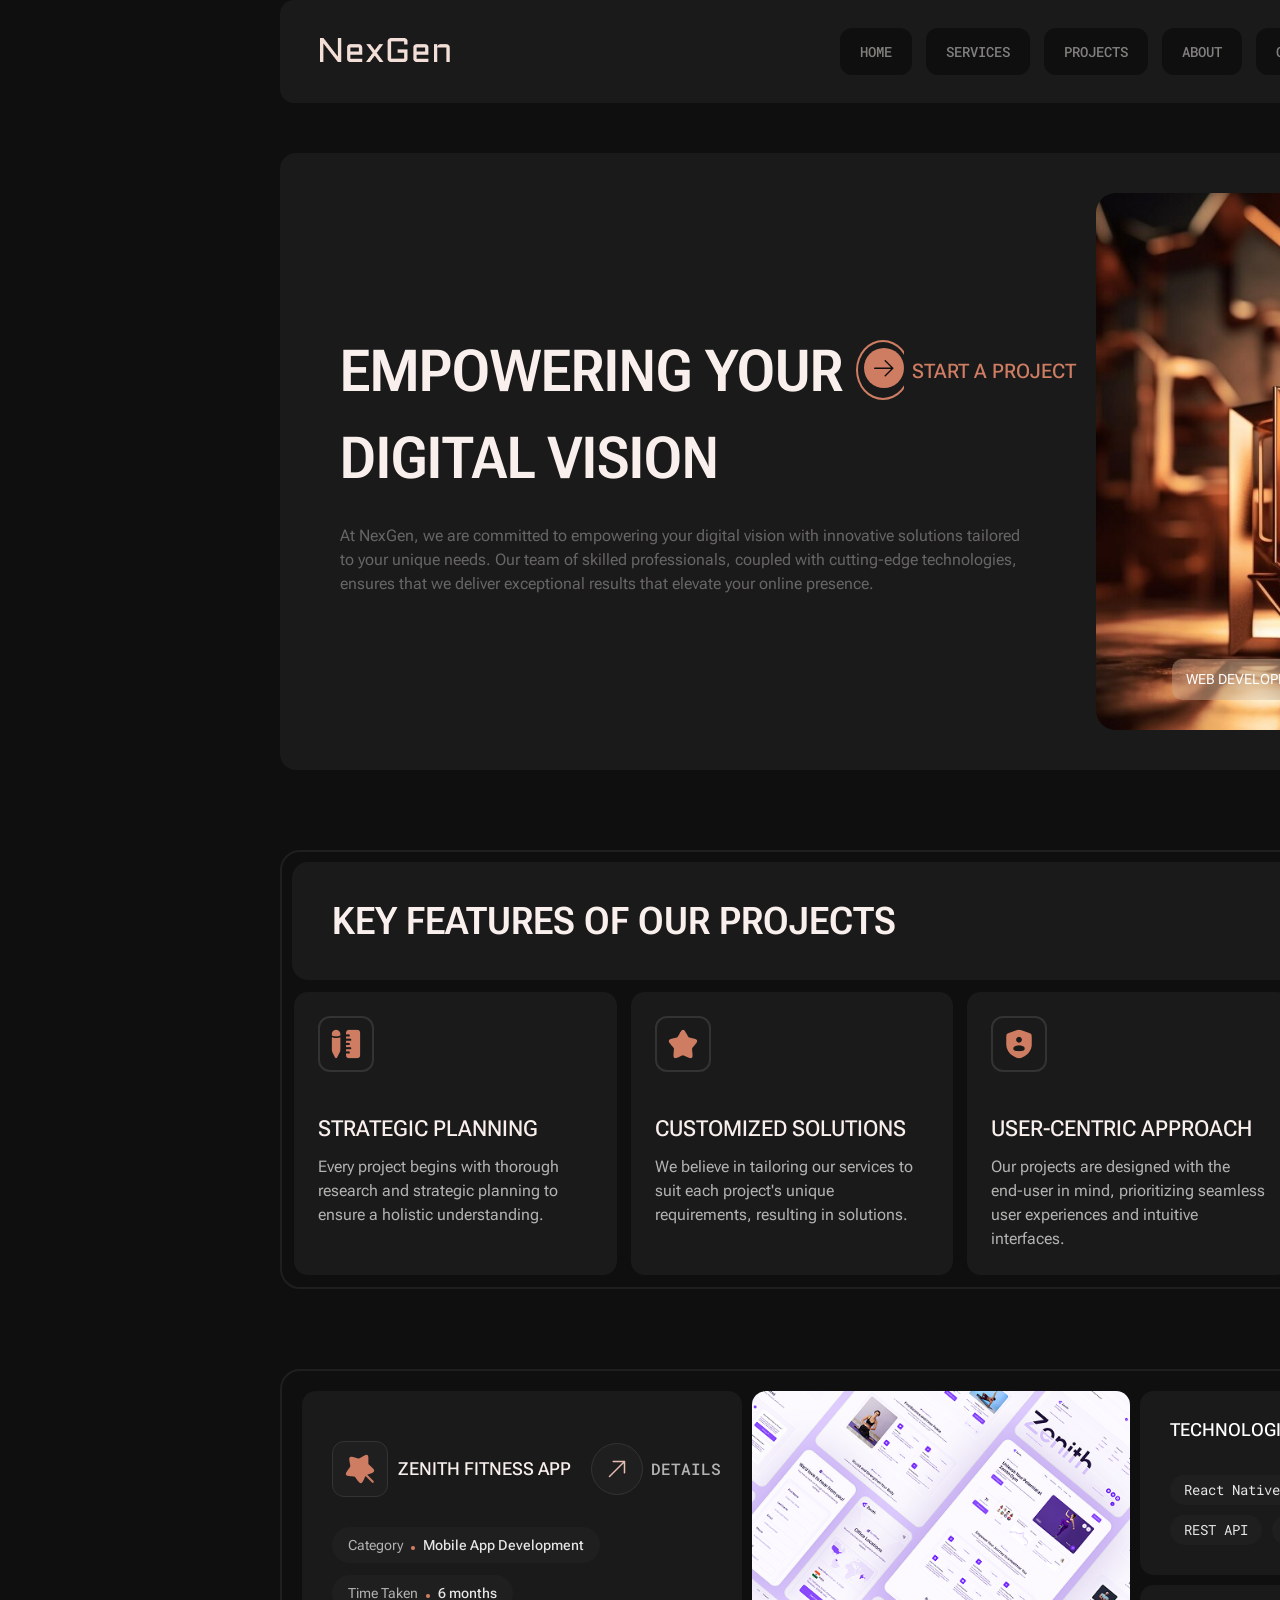
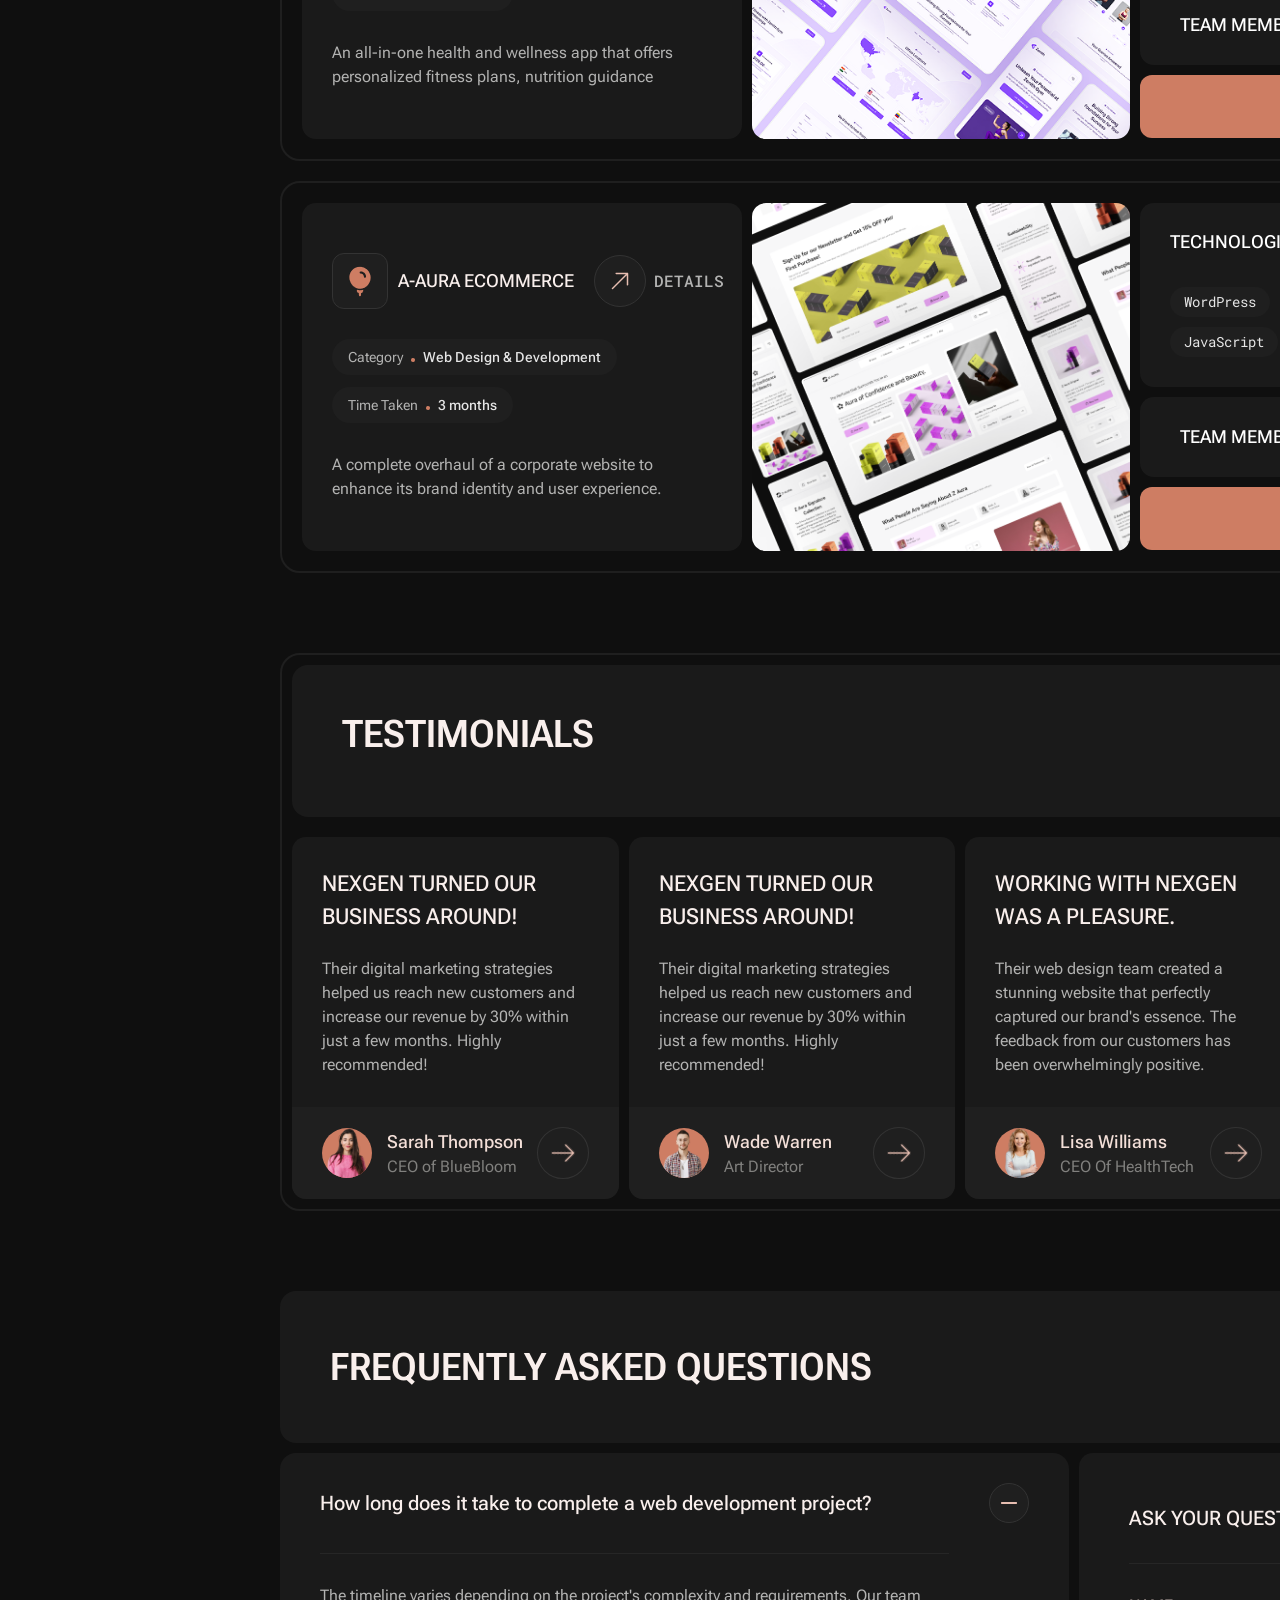
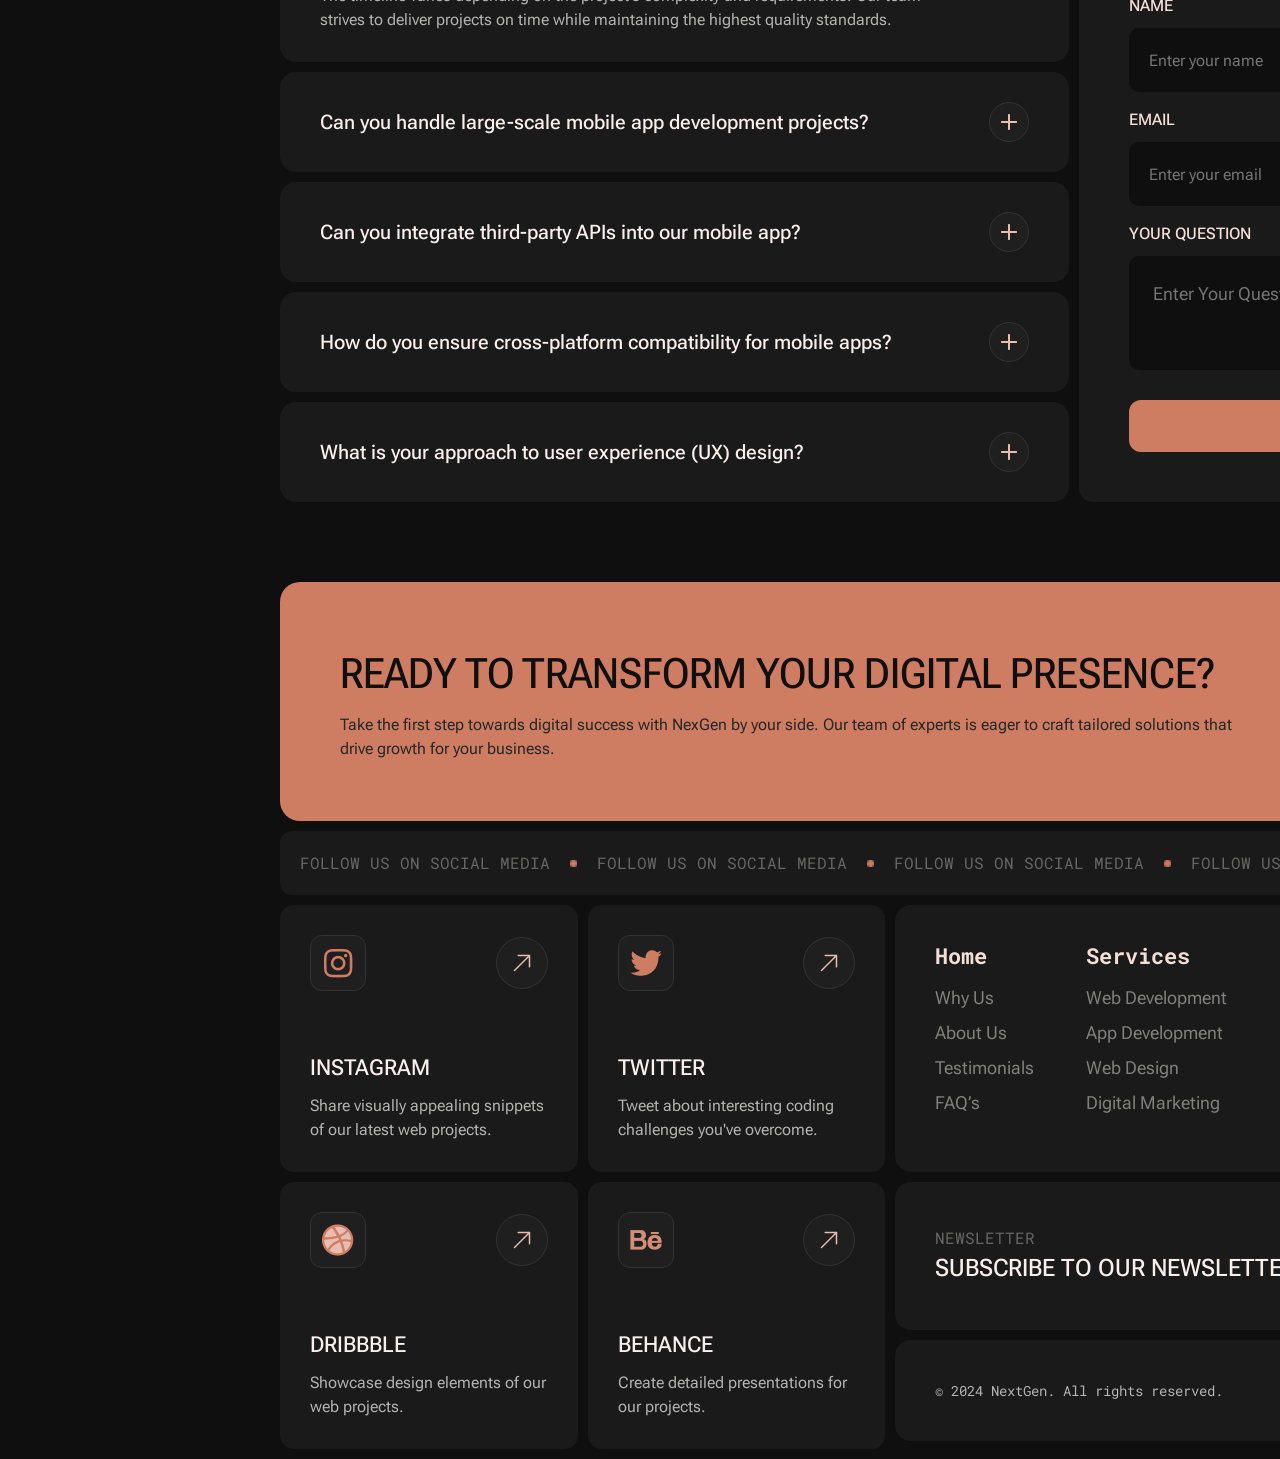
<file: project.html>
<!doctype html>
<html lang="en">
    <head>
        <meta charset="UTF-8" />
        <meta name="viewport" content="width=device-width, initial-scale=1.0" />
        <title>Project NexGen</title>
        <!-- Favicon -->
        <link
            rel="apple-touch-icon"
            sizes="57x57"
            href="./asset/favicon/apple-icon-57x57.png"
        />
        <link
            rel="apple-touch-icon"
            sizes="60x60"
            href="./asset/favicon/apple-icon-60x60.png"
        />
        <link
            rel="apple-touch-icon"
            sizes="72x72"
            href="./asset/favicon/apple-icon-72x72.png"
        />
        <link
            rel="apple-touch-icon"
            sizes="76x76"
            href="./asset/favicon/apple-icon-76x76.png"
        />
        <link
            rel="apple-touch-icon"
            sizes="114x114"
            href="./asset/favicon/apple-icon-114x114.png"
        />
        <link
            rel="apple-touch-icon"
            sizes="120x120"
            href="./asset/favicon/apple-icon-120x120.png"
        />
        <link
            rel="apple-touch-icon"
            sizes="144x144"
            href="./asset/favicon/apple-icon-144x144.png"
        />
        <link
            rel="apple-touch-icon"
            sizes="152x152"
            href="./asset/favicon/apple-icon-152x152.png"
        />
        <link
            rel="apple-touch-icon"
            sizes="180x180"
            href="./asset/favicon/apple-icon-180x180.png"
        />
        <link
            rel="icon"
            type="image/png"
            sizes="192x192"
            href="./asset/favicon/android-icon-192x192.png"
        />
        <link
            rel="icon"
            type="image/png"
            sizes="32x32"
            href="./asset/favicon/favicon-32x32.png"
        />
        <link
            rel="icon"
            type="image/png"
            sizes="96x96"
            href="./asset/favicon/favicon-96x96.png"
        />
        <link
            rel="icon"
            type="image/png"
            sizes="16x16"
            href="./asset/favicon/favicon-16x16.png"
        />
        <link rel="manifest" href="./asset/favicon/manifest.json" />
        <meta name="msapplication-TileColor" content="#ffffff" />
        <meta
            name="msapplication-TileImage"
            content="./asset/favicon/ms-icon-144x144.png"
        />
        <meta name="theme-color" content="#ffffff" />

        <!-- Embed fonts -->
        <link rel="preconnect" href="https://fonts.googleapis.com" />
        <link rel="preconnect" href="https://fonts.gstatic.com" crossorigin />
        <link
            href="https://fonts.googleapis.com/css2?family=Roboto+Flex:opsz,wght,XOPQ,XTRA,YOPQ,YTDE,YTFI,YTLC,YTUC@8..144,100..1000,96,468,79,-203,738,514,712&family=Roboto+Mono:ital,wght@0,100..700;1,100..700&display=swap"
            rel="stylesheet"
        />
        <!-- Reset css -->
        <link rel="stylesheet" href="./asset/css/reset.css" />
        <link rel="stylesheet" href="./asset/css/styles.css" />
        <!--Font Awesome -->
        <link
            rel="stylesheet"
            href="https://cdnjs.cloudflare.com/ajax/libs/font-awesome/6.7.2/css/all.min.css"
        />
        <!-- responsive -->
        <link rel="stylesheet" href="asset/css/responsive.css" />
    </head>
    <body>
        <div class="container">
            <!-- Header Top -->
            <div class="header-top">
                <a href="#!" class="logo-wrapper">
                    <!-- Logo -->
                    <div class="logo">
                        <img src="./asset/image/Logo.png" alt="logo" />
                    </div>
                </a>
                <!-- checkbox -->
                <input type="checkbox" id="drawer-input" hidden />

                <!-- Hamberger-->
                <label for="drawer-input" class="hamburger">
                    <img src="./asset/icon/hamber.png" alt="" />
                </label>

                <!-- Navbar -->
                <nav class="navbar">
                    <label for="drawer-input" class="navbar__close"> ✕ </label>
                    <ul class="navbar__list">
                        <li class="navbar__item">
                            <a href="#!" class="navbar__link">HOME</a>
                        </li>
                        <li class="navbar__item">
                            <a href="#!" class="navbar__link">SERVICES</a>
                        </li>
                        <li class="navbar__item">
                            <a href="#!" class="navbar__link">PROJECTS</a>
                        </li>
                        <li class="navbar__item">
                            <a href="#!" class="navbar__link">ABOUT</a>
                        </li>
                        <li class="navbar__item">
                            <a href="#!" class="navbar__link">CAREERS</a>
                        </li>
                        <li class="navbar__item">
                            <a href="#!" class="navbar__link">BLOGS</a>
                        </li>
                    </ul>

                    <div class="header-action">
                        <div class="btn header-action__btn">
                            <a href="#!" class="header-contact">CONTACT US</a>
                        </div>
                    </div>
                    <!-- Action -->
                </nav>
            </div>
        </div>
        <!-- Hero -->
        <div class="container">
            <section class="hero">
                <!-- Hero content -->
                <section class="hero__content">
                    <div class="title-up">
                        <h1 class="hero__heading">EMPOWERING YOUR</h1>

                        <div class="hero__cta">
                            <span class="hero__cta--icon">
                                <img
                                    src="./asset/icon/arraw-straight.png"
                                    alt=""
                                />
                            </span>
                            <a href="#!" class="hero-link">START A PROJECT</a>
                        </div>
                    </div>
                    <h1 class="hero__heading">DIGITAL VISION</h1>
                    <!-- hero__cta--mobile -->

                    <div class="hero__cta--mobile">
                        <span class="hero__cta--icon">
                            <img src="./asset/icon/arraw-straight.png" alt="" />
                        </span>
                        <a href="#!" class="hero-link">START A PROJECT</a>
                    </div>

                    <p class="hero__desc">
                        At NexGen, we are committed to empowering your digital
                        vision with innovative solutions tailored to your unique
                        needs. Our team of skilled professionals, coupled with
                        cutting-edge technologies, ensures that we deliver
                        exceptional results that elevate your online presence.
                    </p>
                </section>
                <!-- Hero media -->
                <div class="hero__media">
                    <figure class="hero__image">
                        <img
                            src="./asset/image/hero.png"
                            alt=""
                            class="hero__img"
                        />
                    </figure>
                    <div class="hero__card">
                        <a href="#!" class="hero-card__link"
                            ><span class="web-devlopment"
                                >WEB DEVELOPMENT</span
                            ></a
                        >

                        <a href="#!" class="hero-blog__link">
                            <div class="hero-blog__link--icon">
                                <img
                                    src="./asset/icon/arrow-45deg.png"
                                    alt=""
                                />
                            </div>
                            <div class="hero-blog__link-text">VIEW BLOG</div>
                        </a>
                    </div>
                </div>
            </section>
        </div>
        <main>
            <!-- Feature -->
            <div class="container">
                <section class="feature">
                    <div class="project-title">
                        <h2 class="section-heading">
                            Key Features of Our Projects
                        </h2>
                    </div>

                    <div class="project-list">
                        <!-- project-item-1 -->
                        <a href="#!" class="feature-item__link">
                            <section class="project-item">
                                <div class="project-item__icon-wrap">
                                    <img
                                        src="./asset/icon/Ruler Pen.png"
                                        alt=""
                                        class="ruler-pen"
                                    />
                                </div>
                                <div class="project-item__body">
                                    <h3 class="project-item__heading">
                                        Strategic Planning
                                    </h3>
                                    <p class="project-item__desc">
                                        Every project begins with thorough
                                        research and strategic planning to
                                        ensure a holistic understanding.
                                    </p>
                                </div>
                            </section>
                        </a>

                        <!-- project-item-2 -->
                        <a href="#!" class="feature-item__link">
                            <section class="project-item">
                                <div class="project-item__icon-wrap">
                                    <img
                                        src="./asset/icon/Star.png"
                                        alt=""
                                        class="star"
                                    />
                                </div>
                                <div class="project-item__body">
                                    <h3 class="project-item__heading">
                                        Customized Solutions
                                    </h3>
                                    <p class="project-item__desc">
                                        We believe in tailoring our services to
                                        suit each project's unique requirements,
                                        resulting in solutions.
                                    </p>
                                </div>
                            </section>
                        </a>

                        <!-- project-item-3 -->
                        <a href="#!" class="feature-item__link">
                            <section class="project-item">
                                <div class="project-item__icon-wrap">
                                    <img
                                        src="./asset/icon/Shield User.png"
                                        alt=""
                                        class="shield"
                                    />
                                </div>
                                <div class="project-item__body">
                                    <h3 class="project-item__heading">
                                        User-Centric Approach
                                    </h3>
                                    <p class="project-item__desc">
                                        Our projects are designed with the
                                        end-user in mind, prioritizing seamless
                                        user experiences and intuitive
                                        interfaces.
                                    </p>
                                </div>
                            </section>
                        </a>

                        <!-- project-item-4 -->
                        <a href="#!" class="feature-item__link">
                            <section class="project-item">
                                <div class="project-item__icon-wrap">
                                    <img
                                        src="./asset/icon/Stopwatch.png"
                                        alt=""
                                        class="time"
                                    />
                                </div>
                                <div class="project-item__body">
                                    <h3 class="project-item__heading">
                                        Timely Delivery
                                    </h3>
                                    <p class="project-item__desc">
                                        We adhere to strict timelines and
                                        project schedules to ensure timely
                                        delivery without compromising quality.
                                    </p>
                                </div>
                            </section>
                        </a>
                    </div>
                </section>
            </div>
            <!-- Show case -->
            <div class="container">
                <section class="show-case">
                    <!-- show-case-title -->
                    <div class="show-case__title">
                        <h2 class="section-heading">Projects Showcase</h2>
                        <div class="show-case__tab">
                            <ul class="show-case__list">
                                <li class="show-case__item">
                                    <a href="#!" class="show-case__tab--link"
                                        >Web Design</a
                                    >
                                </li>
                                <li
                                    class="show-case__item show-case__item--active"
                                >
                                    <a href="#!" class="show-case__tab--link"
                                        >Web Development</a
                                    >
                                </li>
                                <li class="show-case__item">
                                    <a href="#!" class="show-case__tab--link"
                                        >Marketing</a
                                    >
                                </li>
                            </ul>
                        </div>
                    </div>
                </section>
            </div>
            <!-- show-case-card 1 -->
            <div class="container" style="--radius: 20px">
                <div class="show-case__card">
                    <!-- show-case__title--mobile -->
                    <div class="show-case__title show-case__title--mobile">
                        <h2 class="section-heading">Projects Showcase</h2>
                    </div>
                    <!-- show-case__list--mobile -->
                    <ul class="show-case__list show-case__list--mobile">
                        <li class="show-case__item show-case__item--active">
                            <a href="#!" class="show-case__tab--link"
                                >Web Development</a
                            >
                        </li>
                        <li class="show-case__item">
                            <a href="#!" class="show-case__tab--link"
                                >Web Design</a
                            >
                        </li>
                        <li class="show-case__item">
                            <a href="#!" class="show-case__tab--link"
                                >Marketing</a
                            >
                        </li>
                    </ul>

                    <!-- card 1 -->
                    <!--show-case__preview--mobile  -->
                    <div class="show-case__body--mobile">
                        <div
                            class="show-case__preview show-case__preview--mobile"
                        >
                            <img src="./asset/image/show-case-img.png" alt="" />
                        </div>
                        <div class="show-case__info">
                            <div class="show-case__top">
                                <div class="show-case__left">
                                    <div class="show-case__icon">
                                        <img
                                            src="./asset/icon/Magic Stick 2.png"
                                            alt=""
                                        />
                                    </div>
                                    <h3 class="show-case__name">
                                        Zenith Fitness App
                                    </h3>
                                </div>
                                <div class="detail__tag detail__tag--show-case">
                                    <div class="detail__icon">
                                        <img
                                            src="./asset/icon/arraw.png"
                                            alt=""
                                        />
                                    </div>
                                    <div class="info-detail">Details</div>
                                </div>
                            </div>
                            <div class="show-case__badge">
                                <div class="show-case__meta">
                                    <span class="show-case__meta--label"
                                        >Category</span
                                    >
                                    <span class="show-case__meta-dot"
                                        ><img
                                            src="./asset/icon/Shape.png"
                                            alt=""
                                    /></span>
                                    <span class="show-case__tag"
                                        >Mobile App Development</span
                                    >
                                </div>
                                <div class="show-case__meta">
                                    <span class="show-case__meta--label"
                                        >Time Taken</span
                                    >
                                    <span class="show-case__meta-dot"
                                        ><img
                                            src="./asset/icon/Shape.png"
                                            alt=""
                                    /></span>
                                    <span class="show-case__tag">6 months</span>
                                </div>
                            </div>
                            <div class="show-case__desc">
                                <p class="project-item__desc">
                                    An all-in-one health and wellness app that
                                    offers personalized fitness plans, nutrition
                                    guidance
                                </p>
                            </div>
                            <!-- detail-tag--mobile -->

                            <div class="detail__tag detail-tag--mobile">
                                <div class="detail__icon">
                                    <img src="./asset/icon/arraw.png" alt="" />
                                </div>
                                <div class="info-detail">Details</div>
                            </div>
                        </div>
                    </div>
                    <!-- -------------------------------- -->
                    <div class="show-case__body--mobile show-case__body">
                        <div
                            class="show-case__preview show-case__preview--mobile"
                        >
                            <img
                                src="./asset/image/show-case-image.png"
                                alt=""
                            />
                        </div>
                        <div class="show-case__info">
                            <div class="show-case__top">
                                <div class="show-case__left">
                                    <div class="show-case__icon">
                                        <img
                                            src="./asset/icon/Balloon.png"
                                            alt=""
                                        />
                                    </div>
                                    <h3 class="show-case__name">
                                        A-Aura Ecommerce
                                    </h3>
                                </div>
                                <div class="detail__tag detail__tag--show-case">
                                    <div class="detail__icon">
                                        <img
                                            src="./asset/icon/arraw.png"
                                            alt=""
                                        />
                                    </div>
                                    <div class="info-detail">Details</div>
                                </div>
                            </div>
                            <div class="show-case__badge">
                                <div class="show-case__meta">
                                    <span class="show-case__meta--label"
                                        >Category</span
                                    >
                                    <span class="show-case__meta-dot"
                                        ><img
                                            src="./asset/icon/Shape.png"
                                            alt=""
                                    /></span>
                                    <span class="show-case__tag"
                                        >Web Design & Development</span
                                    >
                                </div>
                                <div class="show-case__meta">
                                    <span class="show-case__meta--label"
                                        >Time Taken</span
                                    >
                                    <span class="show-case__meta-dot"
                                        ><img
                                            src="./asset/icon/Shape.png"
                                            alt=""
                                    /></span>
                                    <span class="show-case__tag">3 months</span>
                                </div>
                            </div>
                            <div class="show-case__desc">
                                <p class="project-item__desc">
                                    A complete overhaul of a corporate website
                                    to enhance its brand identity and user
                                    experience.
                                </p>
                                <div class="detail__tag detail-tag--mobile">
                                    <div class="detail__icon">
                                        <img
                                            src="./asset/icon/arraw.png"
                                            alt=""
                                        />
                                    </div>
                                    <div class="info-detail">Details</div>
                                </div>
                            </div>
                        </div>
                    </div>
                    <!-- card 2 -->
                    <div class="show-case__preview">
                        <img src="./asset/image/show-case-img.png" alt="" />
                    </div>

                    <!-- card 3 -->
                    <div class="show-case__sidebar">
                        <!-- show-case-tech -->
                        <div class="show-case__sidebar--top">
                            <div class="showcase__technologies">
                                <p class="showcase__sidebar-title">
                                    Technologies Used
                                </p>
                                <div class="showcase__tech-list">
                                    <ul class="tech-list">
                                        <li class="tech-item">React Native</li>
                                        <li class="tech-item">Firebase</li>
                                        <li class="tech-item">Redux</li>
                                        <li class="tech-item">REST API</li>
                                        <li class="tech-item">MongoDB</li>
                                    </ul>
                                </div>
                            </div>
                        </div>
                        <!-- info team -->
                        <div class="showcase__team">
                            <div class="showcase__team--info">
                                <h4 class="showcase__sidebar-title">
                                    Team Members
                                </h4>

                                <div class="avatar-team">
                                    <div class="showcase__avatars">
                                        <img
                                            class="showcase__avatar"
                                            src="./asset/image/team 1/avar1.png"
                                            alt=""
                                        />
                                    </div>
                                    <div class="showcase__avatars">
                                        <img
                                            class="showcase__avatar"
                                            src="./asset/image/team 1/avar2.png"
                                            alt=""
                                        />
                                    </div>
                                    <div class="showcase__avatars">
                                        <img
                                            class="showcase__avatar"
                                            src="./asset/image/team 1/avar3.png"
                                            alt=""
                                        />
                                    </div>
                                    <div class="showcase__avatars">
                                        <img
                                            class="showcase__avatar"
                                            src="./asset/image/team 1/avar4.png"
                                            alt=""
                                        />
                                    </div>
                                    <div class="showcase__avatars">
                                        <img
                                            class="showcase__avatar"
                                            src="./asset/image/team 1/avar5.png"
                                            alt=""
                                        />
                                    </div>
                                </div>
                            </div>
                        </div>
                        <!-- book a call -->
                        <div class="show-case__btn">
                            <div class="btn show-case__action">Book A Call</div>
                        </div>
                    </div>
                    <!-- view al mobile -->
                    <div class="view-all">
                        <div class="detail__icon detail__icon--view">
                            <img src="./asset/icon/arraw.png" alt="" />
                        </div>
                        <p class="view-all__desc">VIEW ALL</p>
                    </div>
                </div>
            </div>
            <!-- show-case-card 2 -->
            <div class="show-case__card--web">
                <div class="container" style="--radius: 20px">
                    <div class="show-case__card">
                        <!-- card 1 -->

                        <div class="show-case__body--mobile">
                            <div
                                class="show-case__preview show-case__preview--mobile"
                            >
                                <img
                                    src="./asset/image/show-case-image.png"
                                    alt=""
                                />
                            </div>
                            <div class="show-case__info">
                                <div class="show-case__top">
                                    <div class="show-case__left">
                                        <div class="show-case__icon">
                                            <img
                                                src="./asset/icon/Balloon.png"
                                                alt=""
                                            />
                                        </div>
                                        <h3 class="show-case__name">
                                            A-Aura Ecommerce
                                        </h3>
                                    </div>
                                    <div class="detail__tag">
                                        <div class="detail__icon">
                                            <img
                                                src="./asset/icon/arraw.png"
                                                alt=""
                                            />
                                        </div>
                                        <div class="info-detail">Details</div>
                                    </div>
                                </div>
                                <div class="show-case__badge">
                                    <div class="show-case__meta">
                                        <span class="show-case__meta--label"
                                            >Category</span
                                        >
                                        <span class="show-case__meta-dot"
                                            ><img
                                                src="./asset/icon/Shape.png"
                                                alt=""
                                        /></span>
                                        <span class="show-case__tag"
                                            >Web Design & Development</span
                                        >
                                    </div>
                                    <div class="show-case__meta">
                                        <span class="show-case__meta--label"
                                            >Time Taken</span
                                        >
                                        <span class="show-case__meta-dot"
                                            ><img
                                                src="./asset/icon/Shape.png"
                                                alt=""
                                        /></span>
                                        <span class="show-case__tag"
                                            >3 months</span
                                        >
                                    </div>
                                </div>
                                <div class="show-case__desc">
                                    <p class="project-item__desc">
                                        A complete overhaul of a corporate
                                        website to enhance its brand identity
                                        and user experience.
                                    </p>
                                </div>
                            </div>
                        </div>

                        <!-- card 2 -->
                        <div class="show-case__preview">
                            <img
                                src="./asset/image/show-case-image.png"
                                alt=""
                            />
                        </div>
                        <!-- card 3 -->
                        <div class="show-case__sidebar">
                            <!-- show-case-tech -->
                            <div class="show-case__sidebar--top">
                                <div class="showcase__technologies">
                                    <h4 class="showcase__sidebar-title">
                                        Technologies Used
                                    </h4>
                                    <div class="showcase__tech-list">
                                        <ul class="tech-list">
                                            <li class="tech-item">WordPress</li>
                                            <li class="tech-item">PHP</li>
                                            <li class="tech-item">HTML5</li>
                                            <li class="tech-item">CSS3</li>
                                            <li class="tech-item">
                                                JavaScript
                                            </li>
                                        </ul>
                                    </div>
                                </div>
                            </div>
                            <!-- info team -->
                            <div class="showcase__team">
                                <div class="showcase__team--info">
                                    <h4 class="showcase__sidebar-title">
                                        Team Members
                                    </h4>

                                    <div class="avatar-team">
                                        <div class="showcase__avatars">
                                            <img
                                                class="showcase__avatar"
                                                src="./asset/image/team 2/avar 1.png"
                                                alt=""
                                            />
                                        </div>
                                        <div class="showcase__avatars">
                                            <img
                                                class="showcase__avatar"
                                                src="./asset/image/team 2/avar 2.png"
                                                alt=""
                                            />
                                        </div>
                                        <div class="showcase__avatars">
                                            <img
                                                class="showcase__avatar"
                                                src="./asset/image/team 2/avar 3.png"
                                                alt=""
                                            />
                                        </div>
                                        <div class="showcase__avatars">
                                            <img
                                                class="showcase__avatar"
                                                src="./asset/image/team 2/avar 4.png"
                                                alt=""
                                            />
                                        </div>
                                        <div class="showcase__avatars">
                                            <img
                                                class="showcase__avatar"
                                                src="./asset/image/team 2/avar 5.png"
                                                alt=""
                                            />
                                        </div>
                                    </div>
                                </div>
                            </div>
                            <!-- book a call -->
                            <div class="show-case__btn">
                                <div class="btn show-case__action">
                                    Book A Call
                                </div>
                            </div>
                        </div>
                    </div>
                </div>
            </div>
            <!-- Testimonial -->
            <div class="container" style="--radius: 20px">
                <section class="testimonial">
                    <div class="testimonial-title">
                        <h2 class="section-heading">Testimonials</h2>
                        <div class="detail__tag">
                            <div class="detail__icon">
                                <img src="./asset/icon/arraw.png" alt="" />
                            </div>
                            <div class="info-detail">ALL Testimonials</div>
                        </div>
                    </div>
                    <div class="feedback-list">
                        <!-- feedback-item-1 -->

                        <section class="feedback-item">
                            <div class="feedback-item__body">
                                <h3 class="feedback-item__heading">
                                    NexGen turned our business around!
                                </h3>
                                <p class="feedback-item__desc">
                                    Their digital marketing strategies helped us
                                    reach new customers and increase our revenue
                                    by 30% within just a few months. Highly
                                    recommended!
                                </p>
                            </div>
                            <!-- footer-feedback -->

                            <div class="feedback-author">
                                <div class="author-info">
                                    <div class="feedback-avartar">
                                        <img
                                            src="./asset/image/feedback/avar 1.png"
                                            alt=""
                                            class="avar-feed"
                                        />
                                    </div>
                                    <div class="avar-info">
                                        <div class="name">Sarah Thompson</div>
                                        <p class="job-title">
                                            CEO of BlueBloom
                                        </p>
                                    </div>
                                </div>
                                <div
                                    class="detail__tag detail__tag--testimonial"
                                >
                                    <div class="detail__icon rotate-icon">
                                        <img
                                            src="./asset/icon/arraw.png"
                                            alt=""
                                        />
                                    </div>
                                </div>
                            </div>
                        </section>

                        <!-- feedback-item-2 -->

                        <section class="feedback-item">
                            <div class="feedback-item__body">
                                <h3 class="feedback-item__heading">
                                    NexGen turned our business around!
                                </h3>
                                <p class="feedback-item__desc">
                                    Their digital marketing strategies helped us
                                    reach new customers and increase our revenue
                                    by 30% within just a few months. Highly
                                    recommended!
                                </p>
                            </div>
                            <!-- footer-feedback -->

                            <div class="feedback-author">
                                <div class="author-info">
                                    <div class="feedback-avartar">
                                        <img
                                            src="./asset/image/feedback/avar 2.png"
                                            alt=""
                                            class="avar-feed"
                                        />
                                    </div>
                                    <div class="avar-info">
                                        <div class="name">Wade Warren</div>
                                        <p class="job-title">Art Director</p>
                                    </div>
                                </div>
                                <div
                                    class="detail__tag detail__tag--testimonial"
                                >
                                    <div class="detail__icon rotate-icon">
                                        <img
                                            src="./asset/icon/arraw.png"
                                            alt=""
                                        />
                                    </div>
                                </div>
                            </div>
                        </section>

                        <!-- feedback-item-3 -->

                        <section class="feedback-item">
                            <div class="feedback-item__body">
                                <h3 class="feedback-item__heading">
                                    Working with NexGen was a pleasure.
                                </h3>
                                <p class="feedback-item__desc">
                                    Their web design team created a stunning
                                    website that perfectly captured our brand's
                                    essence. The feedback from our customers has
                                    been overwhelmingly positive.
                                </p>
                            </div>
                            <!-- footer-feedback -->

                            <div class="feedback-author">
                                <div class="author-info">
                                    <div class="feedback-avartar">
                                        <img
                                            src="./asset/image/feedback/avar 3.png"
                                            alt=""
                                            class="avar-feed"
                                        />
                                    </div>
                                    <div class="avar-info">
                                        <div class="name">Lisa Williams</div>
                                        <p class="job-title">
                                            CEO Of HealthTech
                                        </p>
                                    </div>
                                </div>
                                <div
                                    class="detail__tag detail__tag--testimonial"
                                >
                                    <div class="detail__icon rotate-icon">
                                        <img
                                            src="./asset/icon/arraw.png"
                                            alt=""
                                        />
                                    </div>
                                </div>
                            </div>
                        </section>

                        <!-- feedback-item-4 -->

                        <section class="feedback-item">
                            <div class="feedback-item__body">
                                <h3 class="feedback-item__heading">
                                    NexGen's web design brought our vision
                                </h3>
                                <p class="feedback-item__desc">
                                    Their responsive design ensures our website
                                    looks stunning on all devices, contributing
                                    to increased user engagement.
                                </p>
                            </div>
                            <!-- footer-feedback -->

                            <div class="feedback-author">
                                <div class="author-info">
                                    <div class="feedback-avartar">
                                        <img
                                            src="./asset/image/feedback/avar 4.png"
                                            alt=""
                                            class="avar-feed"
                                        />
                                    </div>
                                    <div class="avar-info">
                                        <div class="name">Jennifer Lee</div>
                                        <p class="job-title">
                                            COO of Foodie Haven
                                        </p>
                                    </div>
                                </div>
                                <div
                                    class="detail__tag detail__tag--testimonial"
                                >
                                    <div class="detail__icon rotate-icon">
                                        <img
                                            src="./asset/icon/arraw.png"
                                            alt=""
                                        />
                                    </div>
                                </div>
                            </div>
                        </section>
                    </div>
                </section>
            </div>
            <!-- Question -->
            <div class="container">
                <!-- question-title -->
                <section class="question-top">
                    <div class="question-top__title">
                        <h2 class="section-heading">
                            Frequently Asked Questions
                        </h2>

                        <div class="detail__tag">
                            <div class="detail__icon">
                                <img src="./asset/icon/arraw.png" alt="" />
                            </div>
                            <div class="info-detail">View All</div>
                        </div>
                    </div>
                </section>
            </div>
            <!-- frequently-question -->
            <div class="container">
                <div class="faq">
                    <!-- faq right -->
                    <div class="faq__wrapper">
                        <div class="faq-list">
                            <!-- faq-one -->
                            <div class="faq__item">
                                <input
                                    type="checkbox"
                                    id="faq-1"
                                    class="faq__checkbox"
                                    checked
                                />
                                <label for="faq-1" class="faq__question">
                                    <p class="faq__question-text">
                                        How long does it take to complete a web
                                        development project?
                                    </p>
                                    <div class="faq__icon">
                                        <img
                                            src="./asset/icon/minus.png"
                                            alt=""
                                            class="faq__icon-minus"
                                        />
                                        <img
                                            src="./asset/icon/plus.png"
                                            alt=""
                                            class="faq__icon-plus"
                                        />
                                    </div>
                                </label>
                                <div class="faq__answer">
                                    <hr class="faq__divider" />
                                    <p class="faq__answer-text">
                                        The timeline varies depending on the
                                        project's complexity and requirements.
                                        Our team strives to deliver projects on
                                        time while maintaining the highest
                                        quality standards.
                                    </p>
                                </div>
                            </div>

                            <!-- faq-two -->
                            <div class="faq__item">
                                <div class="faq__question">
                                    <p class="faq__question-text">
                                        Can you handle large-scale mobile app
                                        development projects?
                                    </p>
                                    <div class="faq__icon">
                                        <img
                                            src="./asset/icon/minus.png"
                                            alt=""
                                            class="faq__icon-minus"
                                        />
                                        <img
                                            src="./asset/icon/plus.png"
                                            alt=""
                                            class="faq__icon-plus"
                                        />
                                    </div>
                                </div>
                            </div>
                            <!-- faq-three -->
                            <div class="faq__item">
                                <div class="faq__question">
                                    <p class="faq__question-text">
                                        Can you integrate third-party APIs into
                                        our mobile app?
                                    </p>
                                    <div class="faq__icon">
                                        <img
                                            src="./asset/icon/minus.png"
                                            alt=""
                                            class="faq__icon-minus"
                                        />
                                        <img
                                            src="./asset/icon/plus.png"
                                            alt=""
                                            class="faq__icon-plus"
                                        />
                                    </div>
                                </div>
                            </div>
                            <!-- faq-four -->
                            <div class="faq__item">
                                <div class="faq__question">
                                    <p class="faq__question-text">
                                        How do you ensure cross-platform
                                        compatibility for mobile apps?
                                    </p>
                                    <div class="faq__icon">
                                        <img
                                            src="./asset/icon/minus.png"
                                            alt=""
                                            class="faq__icon-minus"
                                        />
                                        <img
                                            src="./asset/icon/plus.png"
                                            alt=""
                                            class="faq__icon-plus"
                                        />
                                    </div>
                                </div>
                            </div>

                            <!-- faq-five -->
                            <div class="faq__item">
                                <div class="faq__question">
                                    <p class="faq__question-text">
                                        What is your approach to user experience
                                        (UX) design?
                                    </p>
                                    <div class="faq__icon">
                                        <img
                                            src="./asset/icon/minus.png"
                                            alt=""
                                            class="faq__icon-minus"
                                        />
                                        <img
                                            src="./asset/icon/plus.png"
                                            alt=""
                                            class="faq__icon-plus"
                                        />
                                    </div>
                                </div>
                            </div>
                        </div>
                    </div>
                    <!-- faq left -->
                    <div class="faq-form">
                        <h3 class="faq__form-title">Ask your question</h3>
                        <hr class="faq__divider" />
                        <form action="" class="contact-form">
                            <div class="contact-form__group">
                                <label class="contact-form__label">Name</label>
                                <input
                                    type="text"
                                    class="contact-form__input"
                                    placeholder="Enter your name"
                                    required
                                />
                            </div>
                            <!-- email -->
                            <div class="contact-form__group">
                                <label class="contact-form__label">
                                    EMAIL
                                </label>
                                <input
                                    class="contact-form__input"
                                    type="email"
                                    placeholder="Enter your email"
                                    required
                                />
                            </div>
                            <!-- your question -->
                            <div class="contact-form__group">
                                <label class="contact-form__label">
                                    YOUR QUESTION
                                </label>
                                <textarea
                                    class="contact-form__textarea"
                                    placeholder="Enter Your Question Here ....."
                                ></textarea>
                            </div>
                            <!-- button submit -->
                            <button class="contact-form__button btn">
                                SEND YOUR MESSAGE
                            </button>
                        </form>
                    </div>
                </div>
            </div>
            <!-- Footer -->
            <footer class="container">
                <div class="footer">
                    <!-- footer top -->
                    <section class="footer__cta">
                        <div class="footer__cta-content">
                            <h2 class="footer__cta-heading">
                                READY TO TRANSFORM YOUR DIGITAL PRESENCE?
                            </h2>
                            <p class="footer__cta-desc">
                                Take the first step towards digital success with
                                NexGen by your side. Our team of experts is
                                eager to craft tailored solutions that drive
                                growth for your business.
                            </p>
                            <div class="footer__btn-link--mobile">
                                <a href="#!" class="footer__btn-link">
                                    <div class="footer__cta--action">
                                        <span>Get in Touch</span>
                                        <img
                                            src="./asset/icon/arraw.png"
                                            alt=""
                                        />
                                    </div>
                                </a>
                            </div>
                        </div>
                        <div class="footer__btn-link--web">
                            <a href="#!" class="footer__btn-link">
                                <div class="footer__cta--action">
                                    <span>Get in Touch</span>
                                    <img src="./asset/icon/arraw.png" alt="" />
                                </div>
                            </a>
                        </div>
                    </section>
                    <!-- tickker -->
                    <div class="social-ticker">
                        <div class="social-ticker__track">
                            <p class="social-ticker__item">
                                FOLLOW US ON SOCIAL MEDIA
                            </p>
                            <img
                                src="./asset/icon/Shape.png"
                                alt=""
                                class="dot"
                            />

                            <p class="social-ticker__item">
                                FOLLOW US ON SOCIAL MEDIA
                            </p>
                            <img
                                src="./asset/icon/Shape.png"
                                alt=""
                                class="dot"
                            />
                            <p class="social-ticker__item">
                                FOLLOW US ON SOCIAL MEDIA
                            </p>
                            <img
                                src="./asset/icon/Shape.png"
                                alt=""
                                class="dot"
                            />

                            <p class="social-ticker__item">
                                FOLLOW US ON SOCIAL MEDIA
                            </p>
                            <img
                                src="./asset/icon/Shape.png"
                                alt=""
                                class="dot"
                            />
                            <p class="social-ticker__item">
                                FOLLOW US ON SOCIAL MEDIA
                            </p>
                            <img
                                src="./asset/icon/Shape.png"
                                alt=""
                                class="dot"
                            />
                            <p class="social-ticker__item">
                                FOLLOW US ON SOCIAL MEDIA
                            </p>
                            <img
                                src="./asset/icon/Shape.png"
                                alt=""
                                class="dot"
                            />
                        </div>
                    </div>
                    <!--footer contact  -->
                    <div class="footer-contact">
                        <div class="social-media--mobile">
                            <div class="icon-media">
                                <img
                                    src="./asset/image/icon social/instar.png"
                                    alt=""
                                    class="icon-social"
                                />
                            </div>
                            <div class="icon-media">
                                <img
                                    src="./asset/image/icon social/twitter.png"
                                    alt=""
                                    class="icon-social"
                                />
                            </div>
                            <div class="icon-media">
                                <img
                                    src="./asset/image/icon social/ball.png"
                                    alt=""
                                    class="icon-social"
                                />
                            </div>
                            <div class="icon-media">
                                <img
                                    src="./asset/image/icon social/be.png"
                                    alt=""
                                    class="icon-social"
                                />
                            </div>
                        </div>
                        <div class="social-media--web">
                            <div class="social-media">
                                <div class="social-row">
                                    <!-- item 1 -->
                                    <div class="social-media__item">
                                        <div class="social-logo">
                                            <div class="icon-media">
                                                <img
                                                    src="./asset/image/icon social/instar.png"
                                                    alt=""
                                                    class="icon-social"
                                                />
                                            </div>
                                            <div class="detail__icon">
                                                <img
                                                    src="./asset/icon/arraw.png"
                                                    alt=""
                                                />
                                            </div>
                                        </div>
                                        <div class="social-info">
                                            <div class="social-info__heading">
                                                INstagram
                                            </div>
                                            <p class="social-info__desc">
                                                Share visually appealing
                                                snippets of our latest web
                                                projects.
                                            </p>
                                        </div>
                                    </div>

                                    <!-- item 2 -->
                                    <div class="social-media__item">
                                        <div class="social-logo">
                                            <div class="icon-media">
                                                <img
                                                    src="./asset/image/icon social/ball.png"
                                                    alt=""
                                                    class="icon-social"
                                                />
                                            </div>
                                            <div class="detail__icon">
                                                <img
                                                    src="./asset/icon/arraw.png"
                                                    alt=""
                                                />
                                            </div>
                                        </div>
                                        <div class="social-info">
                                            <div class="social-info__heading">
                                                Dribbble
                                            </div>
                                            <p class="social-info__desc">
                                                Showcase design elements of our
                                                web projects.
                                            </p>
                                        </div>
                                    </div>
                                </div>

                                <div class="social-row">
                                    <!-- item 3 -->
                                    <div class="social-media__item">
                                        <div class="social-logo">
                                            <div class="icon-media">
                                                <img
                                                    src="./asset/image/icon social/twitter.png"
                                                    alt=""
                                                    class="icon-social"
                                                />
                                            </div>
                                            <div class="detail__icon">
                                                <img
                                                    src="./asset/icon/arraw.png"
                                                    alt=""
                                                />
                                            </div>
                                        </div>
                                        <div class="social-info">
                                            <div class="social-info__heading">
                                                Twitter
                                            </div>
                                            <p class="social-info__desc">
                                                Tweet about interesting coding
                                                challenges you've overcome.
                                            </p>
                                        </div>
                                    </div>

                                    <!-- item 4 -->
                                    <div class="social-media__item">
                                        <div class="social-logo">
                                            <div class="icon-media">
                                                <img
                                                    src="./asset/image/icon social/be.png"
                                                    alt=""
                                                    class="icon-social"
                                                />
                                            </div>
                                            <div class="detail__icon">
                                                <img
                                                    src="./asset/icon/arraw.png"
                                                    alt=""
                                                />
                                            </div>
                                        </div>
                                        <div class="social-info">
                                            <div class="social-info__heading">
                                                Behance
                                            </div>
                                            <p class="social-info__desc">
                                                Create detailed presentations
                                                for our projects.
                                            </p>
                                        </div>
                                    </div>
                                </div>
                            </div>
                        </div>
                        <div class="footer-left">
                            <!-- footer-left-navigation -->
                            <div class="footer-left-navigation">
                                <!-- home -->
                                <div class="menu-item">
                                    <div class="footer-column__heading">
                                        Home
                                    </div>
                                    <ul class="menu-list">
                                        <li>
                                            <a href="#!" class="menu-links"
                                                >Why Us</a
                                            >
                                        </li>
                                        <li>
                                            <a href="#!" class="menu-links"
                                                >About Us</a
                                            >
                                        </li>
                                        <li>
                                            <a href="#!" class="menu-links"
                                                >Testimonials</a
                                            >
                                        </li>
                                        <li>
                                            <a href="#!" class="menu-links"
                                                >FAQ’s</a
                                            >
                                        </li>
                                    </ul>
                                </div>
                                <!-- services -->
                                <div class="menu-item">
                                    <div class="footer-column__heading">
                                        Services
                                    </div>
                                    <ul class="menu-list">
                                        <li>
                                            <a href="#!" class="menu-links"
                                                >Web Development</a
                                            >
                                        </li>
                                        <li>
                                            <a href="#!" class="menu-links"
                                                >App Development</a
                                            >
                                        </li>
                                        <li>
                                            <a href="#!" class="menu-links"
                                                >Web Design</a
                                            >
                                        </li>
                                        <li>
                                            <a href="#!" class="menu-links"
                                                >Digital Marketing</a
                                            >
                                        </li>
                                    </ul>
                                </div>
                                <!-- projects -->
                                <div class="menu-item">
                                    <div class="footer-column__heading">
                                        Projects
                                    </div>
                                    <ul class="menu-list">
                                        <li>
                                            <a href="#!" class="menu-links"
                                                >Klothink</a
                                            >
                                        </li>
                                        <li>
                                            <a href="#!" class="menu-links"
                                                >Zenith</a
                                            >
                                        </li>
                                        <li>
                                            <a href="#!" class="menu-links"
                                                >Novus</a
                                            >
                                        </li>
                                        <li>
                                            <a href="#!" class="menu-links"
                                                >Apex</a
                                            >
                                        </li>
                                    </ul>
                                </div>
                                <!-- blogs -->
                                <div class="menu-item">
                                    <div class="footer-column__heading">
                                        Blogs
                                    </div>
                                    <ul
                                        class="menu-list menu-list__blog--mobile"
                                    >
                                        <li>
                                            <a href="#!" class="menu-links"
                                                >Business</a
                                            >
                                        </li>
                                        <li
                                            class="footer-menu__item--coming-soon"
                                        >
                                            <a href="#!" class="menu-links"
                                                >Design</a
                                            >
                                            <span class="footer-menu__badge"
                                                >Soon</span
                                            >
                                        </li>
                                        <li
                                            class="footer-menu__item--coming-soon"
                                        >
                                            <a href="#!" class="menu-links"
                                                >Development</a
                                            >
                                            <span class="footer-menu__badge"
                                                >Soon</span
                                            >
                                        </li>
                                    </ul>
                                </div>
                            </div>
                            <!--newsletter  -->
                            <div class="newsletter">
                                <div class="newsletter-content">
                                    <div class="newsletter__label">
                                        Newsletter
                                    </div>
                                    <div class="newsletter__title">
                                        Subscribe To our Newsletter
                                    </div>
                                </div>
                                <form class="newsletter__form">
                                    <input
                                        type="email"
                                        placeholder="Enter your email"
                                        class="newsletter__input"
                                    />
                                    <button
                                        type="submit"
                                        class="newsletter__submit detail__icon"
                                    >
                                        <img
                                            src="./asset/icon/arraw.png"
                                            alt=""
                                        />
                                    </button>
                                </form>
                            </div>
                            <!-- copyright -->
                            <div class="copy-right">
                                <div class="footer__copyright">
                                    <p class="footer__copyright--desc">
                                        © 2024 NextGen. All rights reserved.
                                    </p>
                                </div>

                                <div class="footer__legal">
                                    <a href="#!" class="footer__legal--link"
                                        >Terms & Conditions</a
                                    >
                                    <div class="divider-copyright"></div>
                                    <a href="#!" class="footer__legal--link"
                                        >Privacy Policy</a
                                    >
                                </div>
                            </div>
                        </div>
                    </div>
                </div>
            </footer>
        </main>
    </body>
</html>
</file>
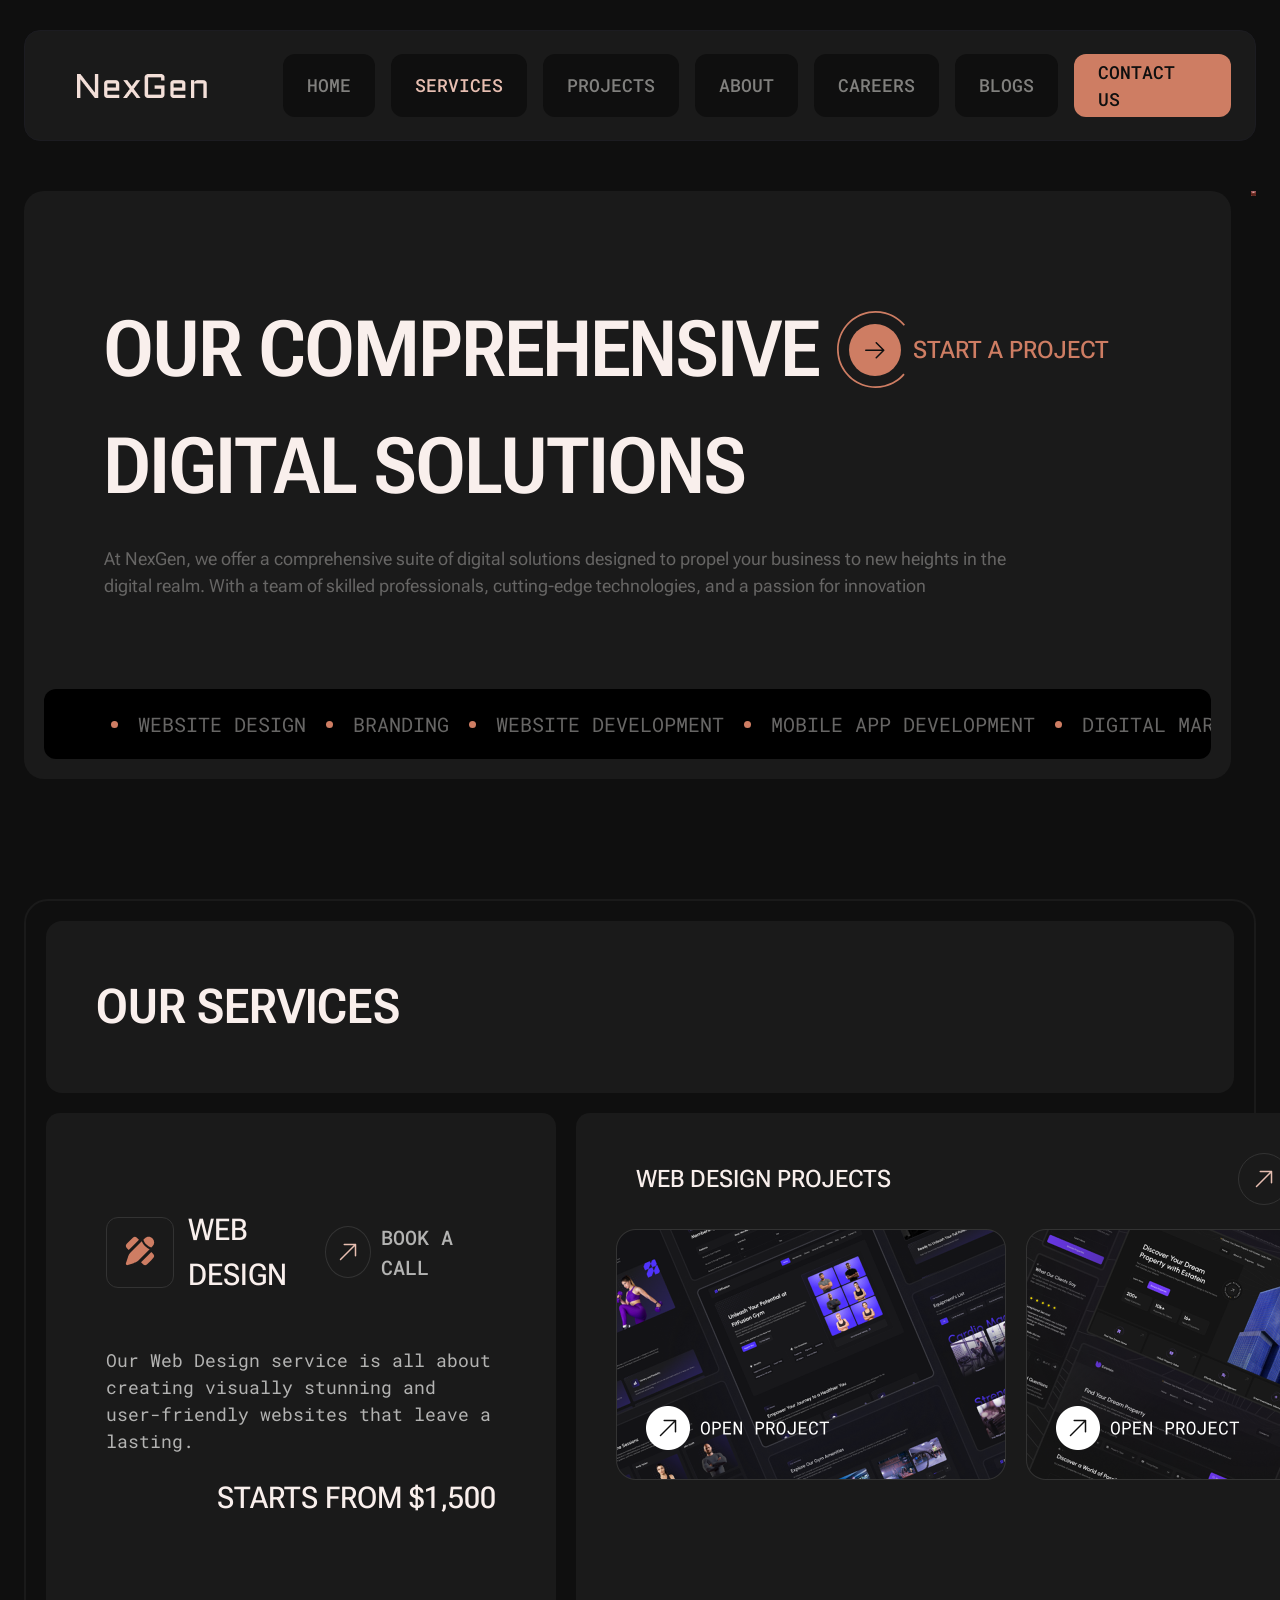
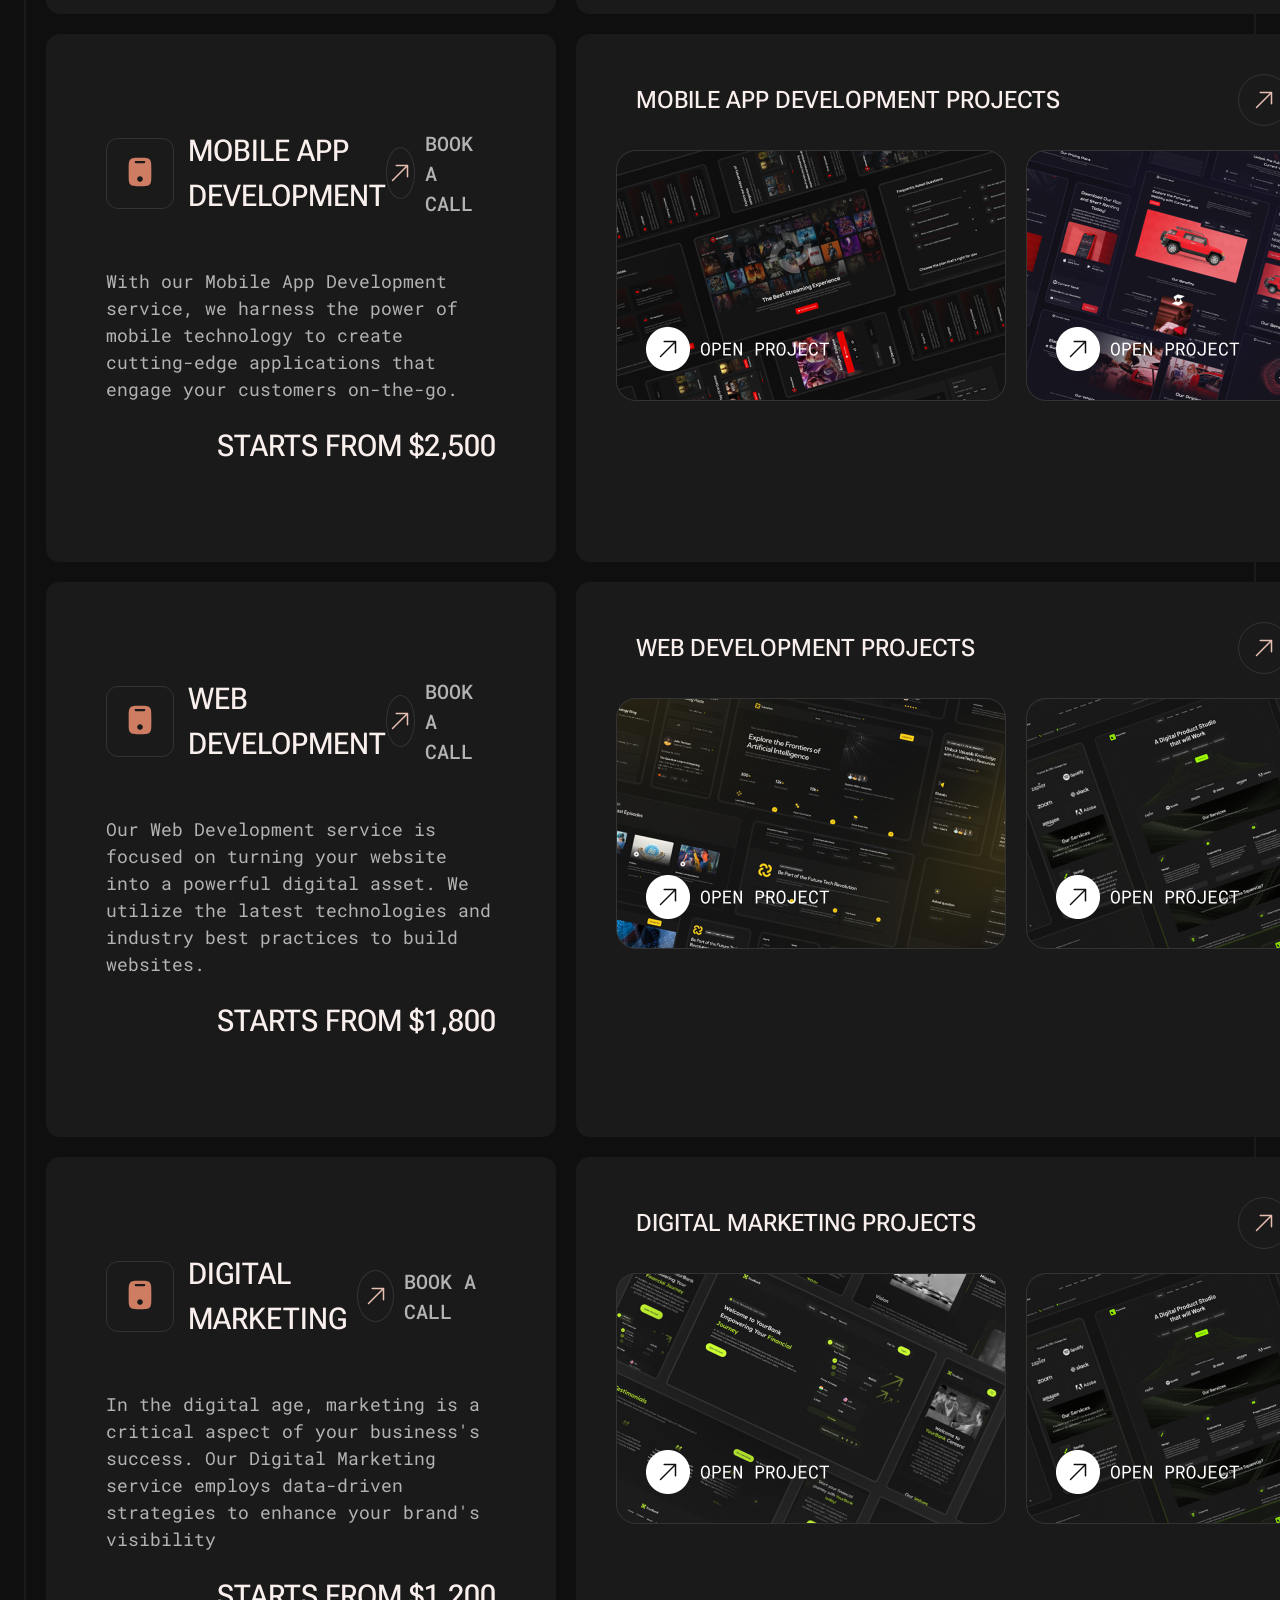
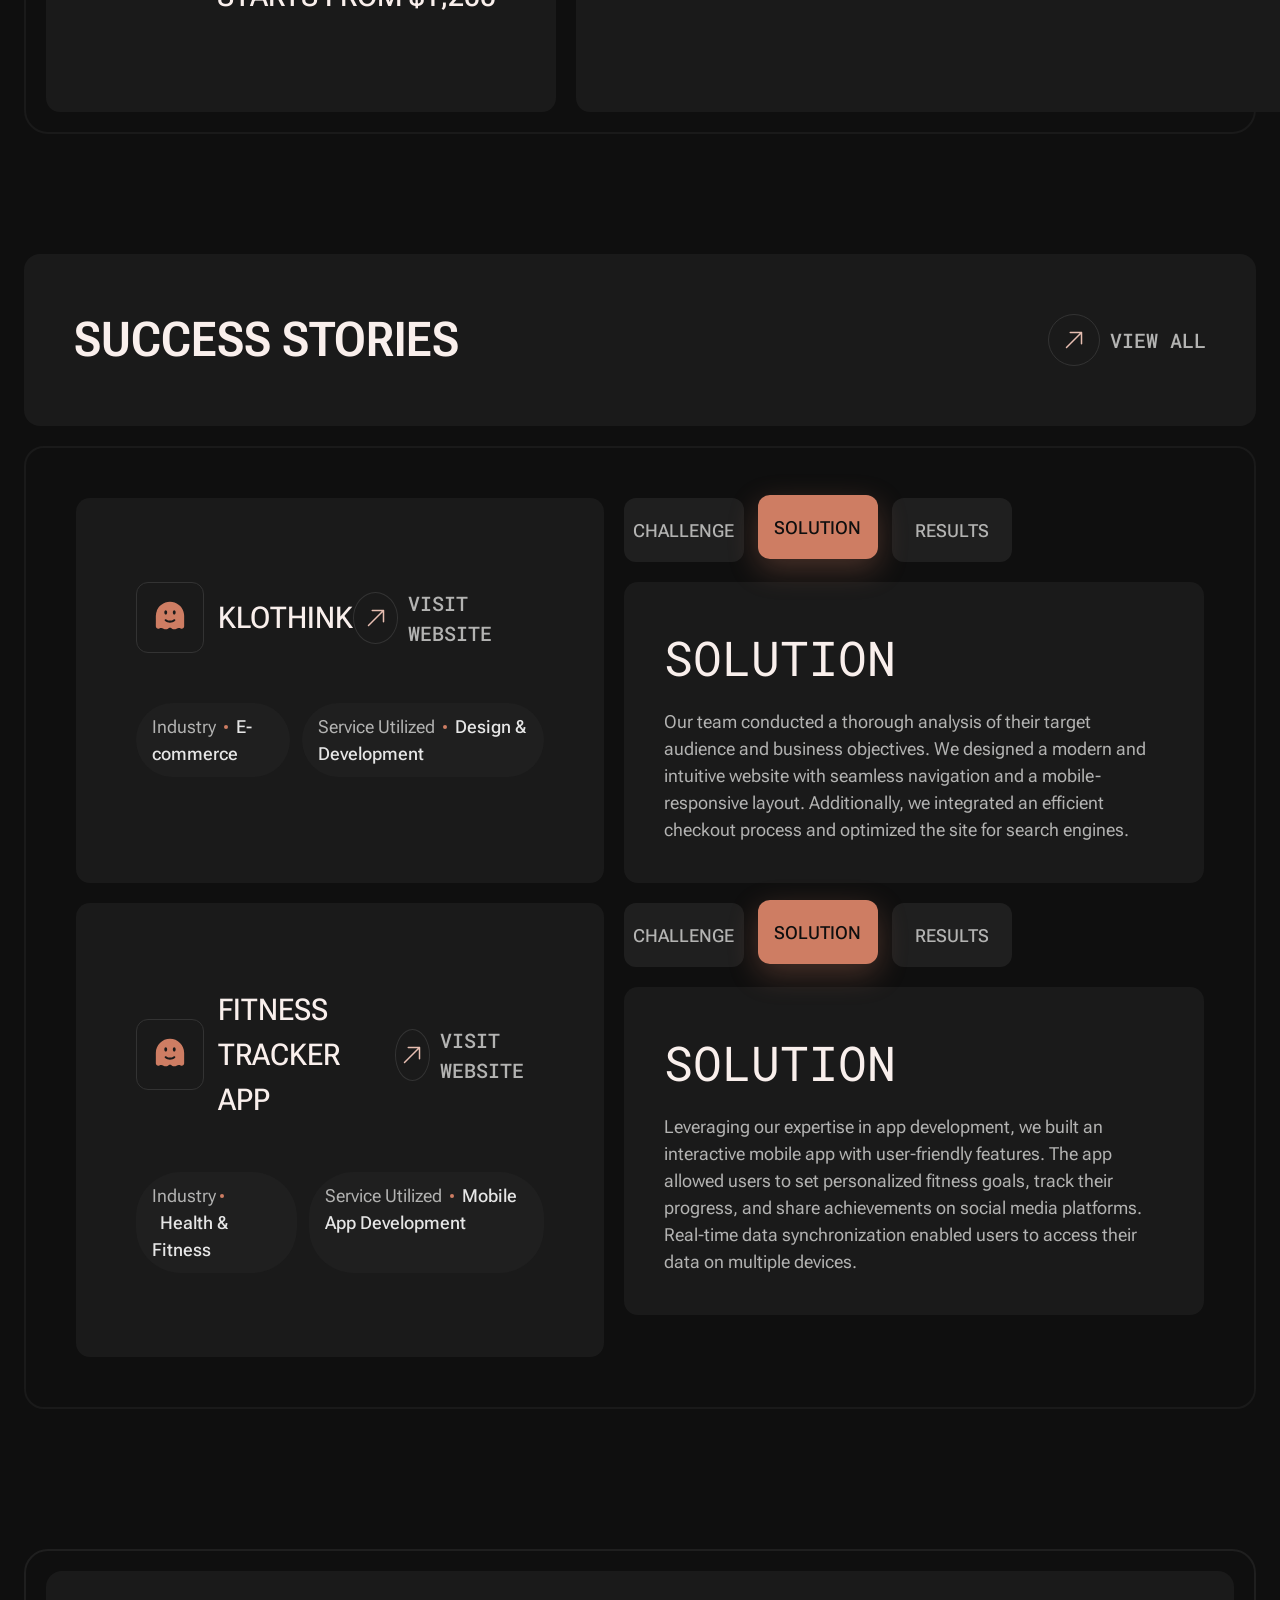
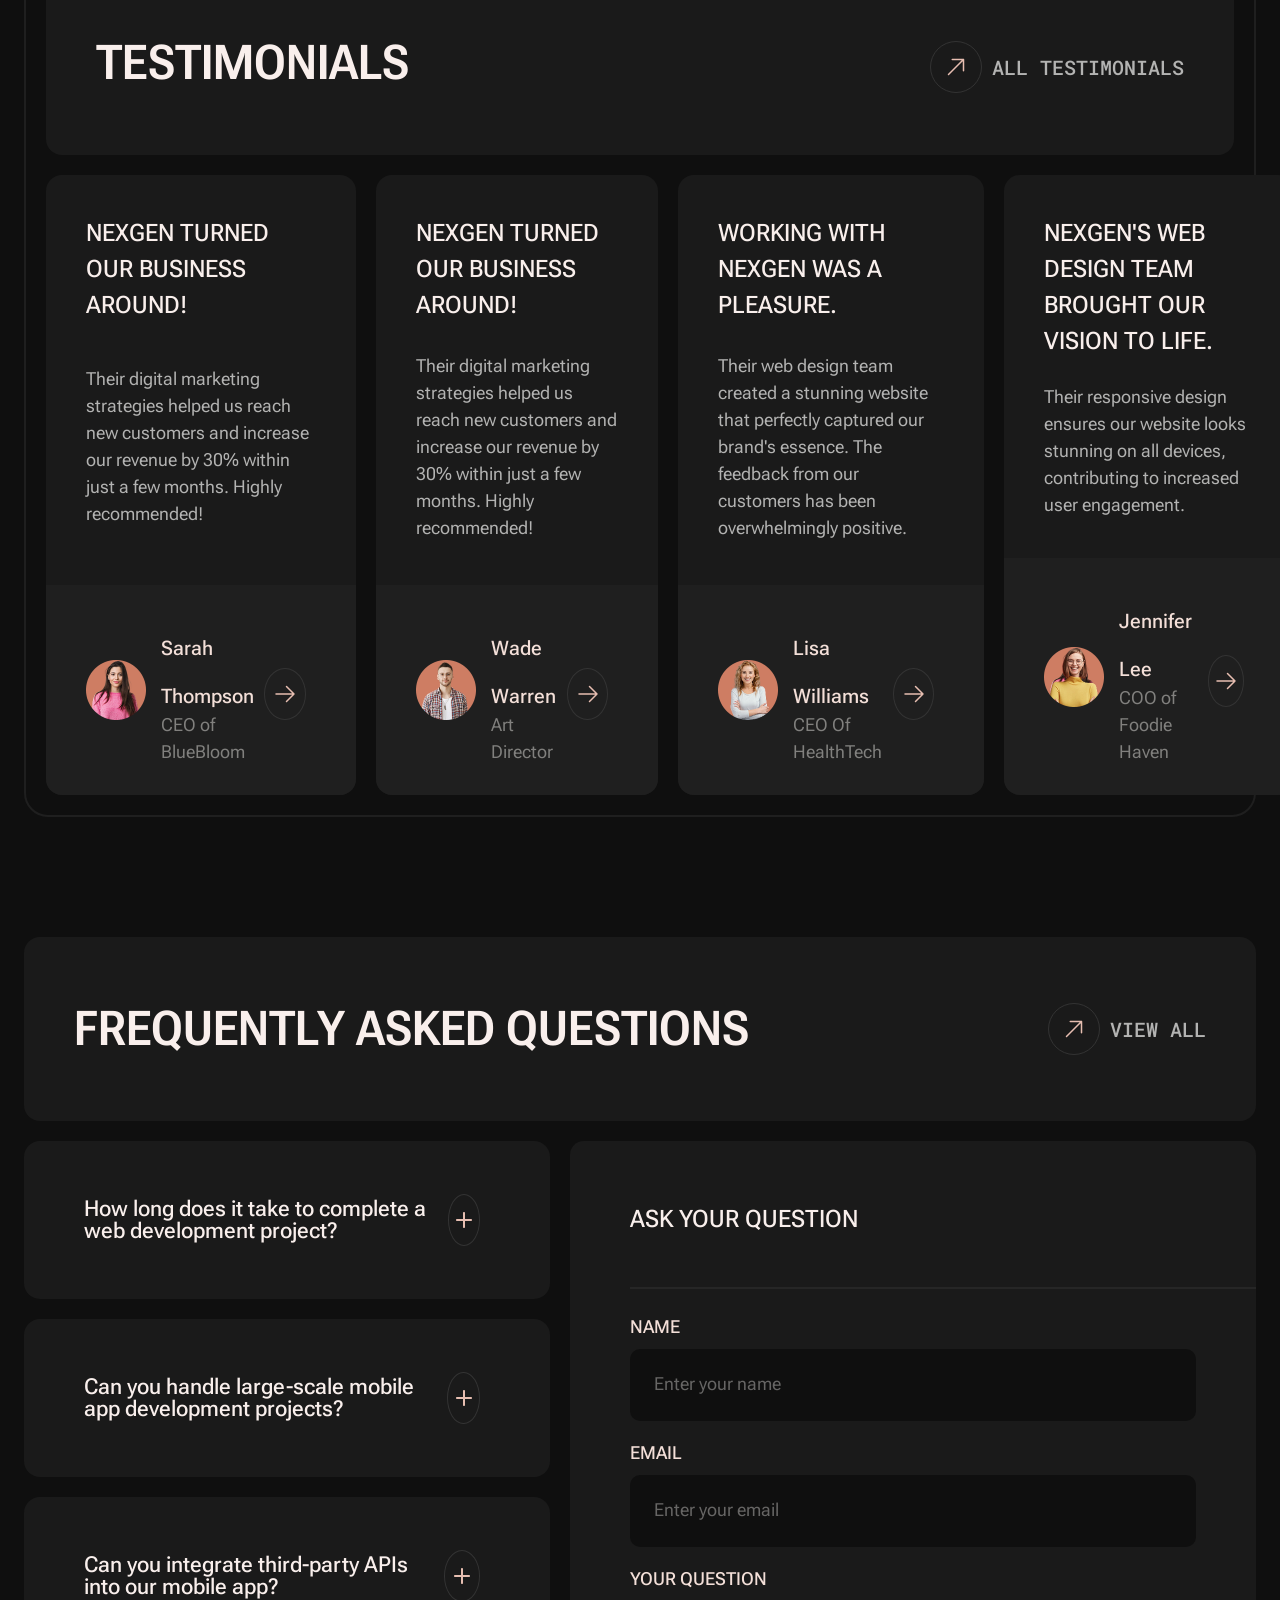
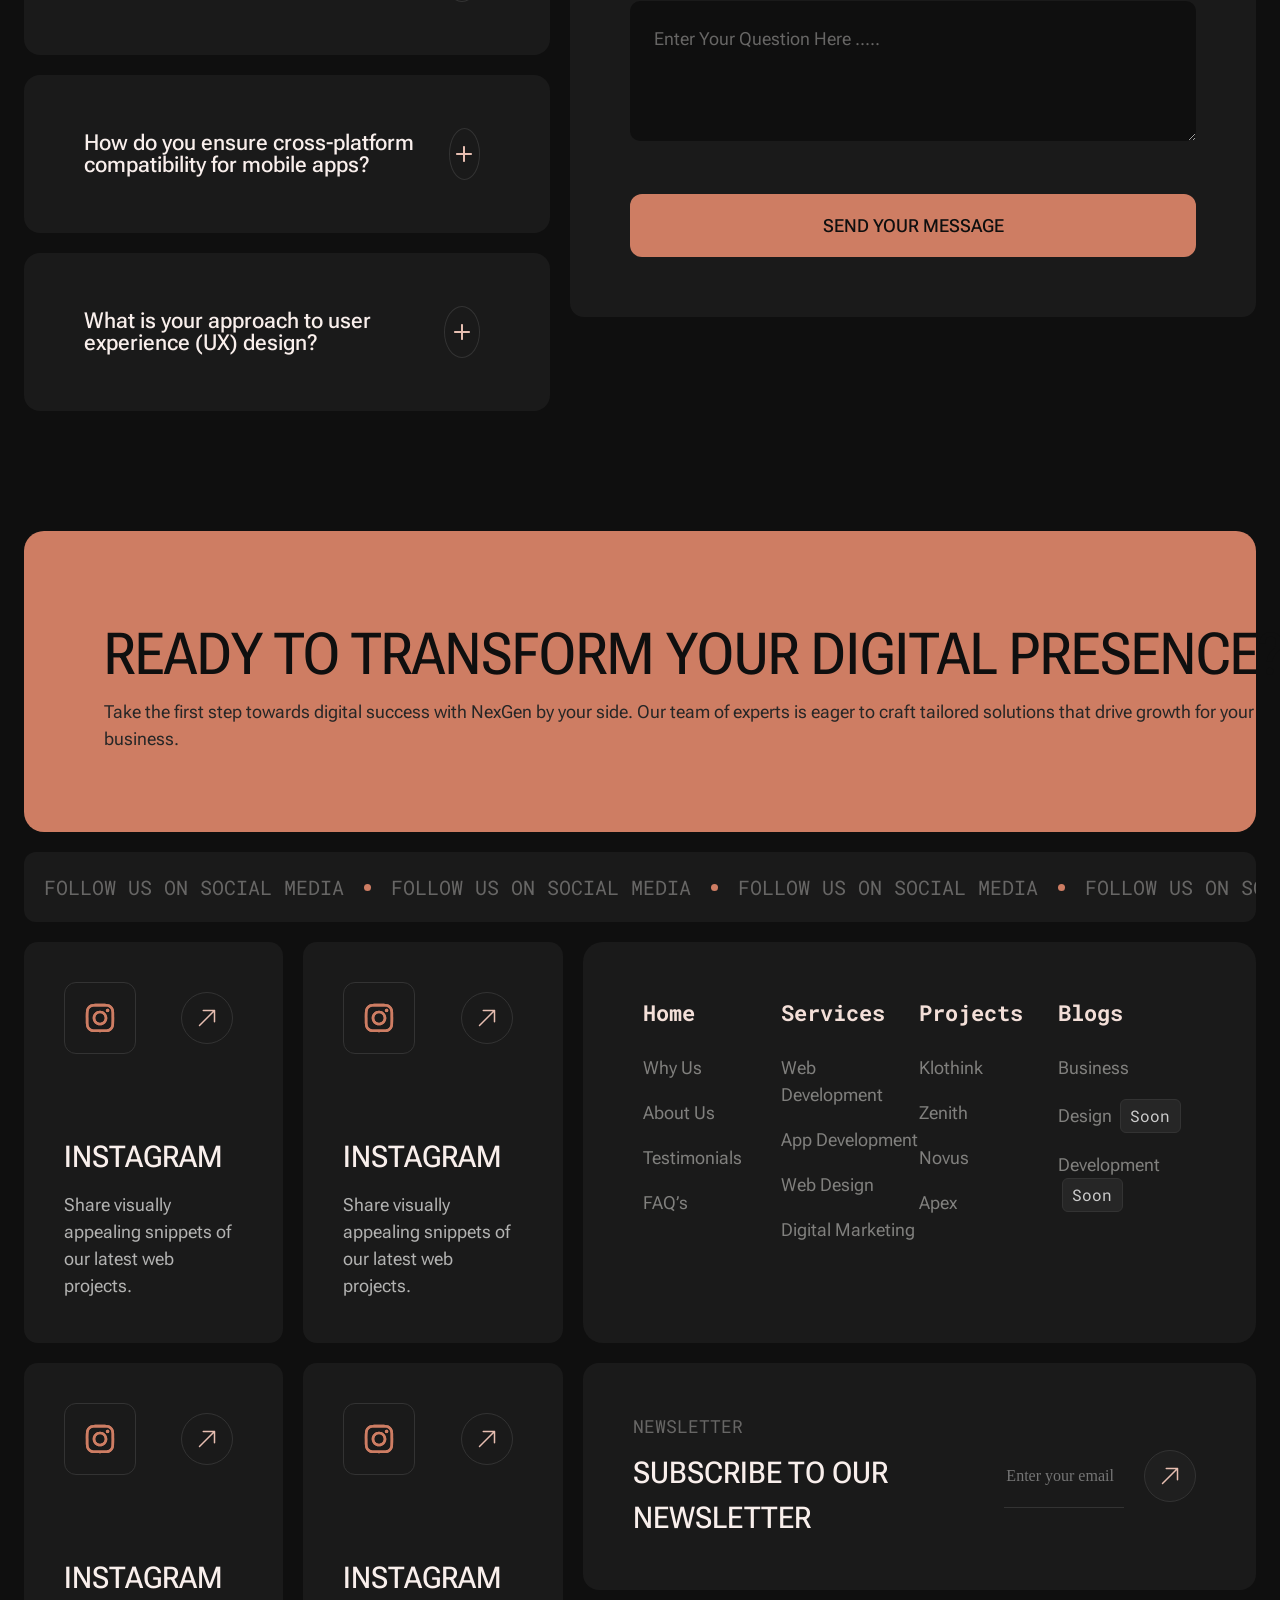
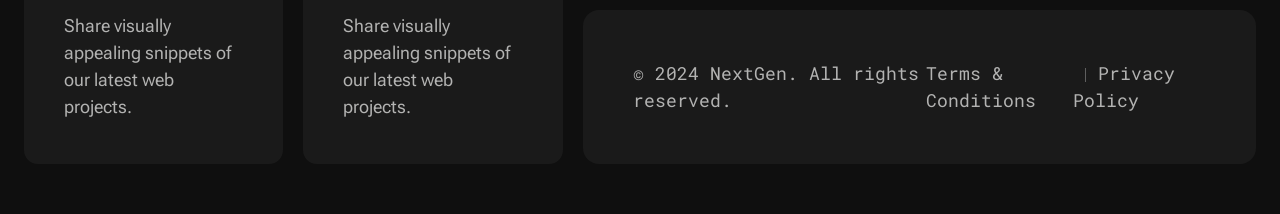
<file: services.html>
<!doctype html>
<html lang="en">
    <head>
        <meta charset="UTF-8" />
        <meta name="viewport" content="width=device-width, initial-scale=1.0" />
        <title>Services Page</title>

        <!-- Resets Css -->

        <link rel="stylesheet" href="./assets/css/resets.css" />

        <!-- Embed Fonts -->
        <link rel="preconnect" href="https://fonts.googleapis.com" />
        <link rel="preconnect" href="https://fonts.gstatic.com" crossorigin />
        <link
            href="https://fonts.googleapis.com/css2?family=Roboto+Flex:opsz,wght,XOPQ,XTRA,YOPQ,YTDE,YTFI,YTLC,YTUC@8..144,100..1000,96,468,79,-203,738,514,712&family=Roboto+Mono:ital,wght@0,100..700;1,100..700&display=swap"
            rel="stylesheet"
        />

        <!-- Styles Css -->

        <link rel="stylesheet" href="./assets/css/styles.css" />
    </head>
    <body id="top">
        <!-- Header -->
        <header class="header header--sticky">
            <div class="container">
                <div class="header__inner">
                    <!-- Logo -->

                    <a href="#top">
                        <img
                            src="./assets/img/Logo.png"
                            alt="Logo"
                            class="logo"
                        />
                    </a>

                    <!-- Navigation Menu -->
                    <nav>
                        <ul class="nav__list">
                            <li class="nav__item">
                                <a href="#!" class="nav__link">Home</a>
                            </li>
                            <li class="nav__item">
                                <a href="#!" class="nav__link nav__link--active"
                                    >Services</a
                                >
                            </li>
                            <li class="nav__item">
                                <a href="#!" class="nav__link">Projects</a>
                            </li>
                            <li class="nav__item">
                                <a href="#!" class="nav__link">About</a>
                            </li>
                            <li class="nav__item">
                                <a href="#!" class="nav__link">Careers</a>
                            </li>
                            <li class="nav__item">
                                <a href="#!" class="nav__link">Blogs</a>
                            </li>
                            <li class="nav__item">
                                <a href="#!" class="nav__link btn"
                                    >Contact Us</a
                                >
                            </li>
                        </ul>
                    </nav>
                </div>
            </div>
        </header>

        <!-- Hero -->
        <section class="hero">
            <div class="container">
                <div class="hero__inner">
                    <div class="hero__content">
                        <h1 class="hero__heading section__heading">
                            Our Comprehensive

                            <!-- Btn Start a Project -->
                            <a href="#!" class="hero__btn-start">
                                <span class="hero__btn-wrapper">
                                    <img
                                        class="hero__icon-circle"
                                        src="./assets/icon/circle-broken.svg"
                                        alt=""
                                    />
                                    <span class="hero__icon-arrow-bg">
                                        <svg
                                            class="hero__icon-arrow"
                                            width="20"
                                            height="17"
                                            viewBox="0 0 20 17"
                                            fill="none"
                                            xmlns="http://www.w3.org/2000/svg"
                                        >
                                            <path
                                                d="M11.25 15.75L18.75 8.25L11.25 0.75M18.75 8.25H0.75"
                                                stroke="currentColor"
                                                stroke-width="1.5"
                                                stroke-linecap="round"
                                                stroke-linejoin="round"
                                            />
                                        </svg>
                                    </span>
                                    <span class="hero__btn-text">
                                        Start a Project</span
                                    >
                                </span>
                            </a>

                            <span class="hero__heading-break"
                                >Digital Solutions
                            </span>
                        </h1>
                        <p class="hero__desc section__desc">
                            At NexGen, we offer a comprehensive suite of digital
                            solutions designed to propel your business to new
                            heights in the digital realm. With a team of skilled
                            professionals, cutting-edge technologies, and a
                            passion for innovation
                        </p>

                        <!-- INFINITE MARQUEE -->

                        <div class="hero__marquee">
                            <div class="hero__marquee-inner">
                                <span class="hero__marquee--text"
                                    >Digital Marketing</span
                                >
                                <span class="hero__marquee-dot"></span>
                                <span class="hero__marquee-text"
                                    >Website Design</span
                                >
                                <span class="hero__marquee-dot"></span>
                                <span class="hero__marquee-text">Branding</span>
                                <span class="hero__marquee-dot"></span>
                                <span class="hero__marquee-text"
                                    >Website Development</span
                                >
                                <span class="hero__marquee-dot"></span>
                                <span class="hero__marquee-text"
                                    >Mobile App Development</span
                                >
                                <span class="hero__marquee-dot"></span>
                                <span class="hero__marquee-text"
                                    >Digital Marketing</span
                                >
                                <span class="hero__marquee-dot"></span>
                                <span class="hero__marquee-text"
                                    >Website Design</span
                                >
                                <span class="hero__marquee-dot"></span>
                                <span class="hero__marquee-text">Branding</span>
                                <span class="hero__marquee-dot"></span>
                                <span class="hero__marquee-text"
                                    >Website Development</span
                                >
                                <span class="hero__marquee-dot"></span>
                                <span class="hero__marquee-text"
                                    >Mobile App Development</span
                                >
                                <span class="hero__marquee-dot"></span>
                            </div>
                        </div>
                    </div>
                    <div class="hero__media">
                        <figure class="hero__image">
                            <img
                                src="./assets/img/hero-media.png"
                                alt=""
                                class="hero__media-img"
                            />
                        </figure>
                    </div>
                </div>
            </div>
        </section>

        <!-- Our Services -->

        <section class="services">
            <div class="container">
                <div class="services__inner">
                    <h2 class="section__heading services__heading">
                        Our Services
                    </h2>

                    <!-- Serices Card -->

                    <div class="services__list">
                        <!--Services Card 1 -->

                        <article class="services__card services__card--left">
                            <div class="services__header">
                                <div class="services__top">
                                    <span class="services__icon">
                                        <svg
                                            width="66"
                                            height="66"
                                            viewBox="0 0 66 66"
                                            fill="none
                                                "
                                            xmlns="http://www.w3.org/2000/svg"
                                        >
                                            <path
                                                d="M21.7306 23.7798L23.7795 21.7309C25.7113 19.7991 26.6771 18.8333 27.8774 18.8333C29.0776 18.8333 30.0435 19.7991 31.9752 21.7309L28.5604 25.1457L21.7306 31.9755L21.7306 31.9754C19.7989 30.0437 18.833 29.0778 18.833 27.8776C18.833 26.6774 19.7989 25.7115 21.7306 23.7798L21.7306 23.7798Z"
                                                fill="#CE7D63"
                                            />
                                            <path
                                                d="M44.2687 42.2201L42.2198 44.269C40.2881 46.2007 39.3222 47.1666 38.122 47.1666C36.9218 47.1666 35.9559 46.2007 34.0242 44.269L34.0241 44.269L40.8539 37.4392L44.2687 34.0244C46.2005 35.9561 47.1663 36.922 47.1663 38.1222C47.1663 39.3224 46.2005 40.2883 44.2687 42.2201Z"
                                                fill="#CE7D63"
                                            />
                                            <path
                                                d="M32.1498 41.7283L32.1498 41.7282L42.6273 31.2508C41.2013 30.6573 39.5123 29.6824 37.915 28.085C36.3174 26.4875 35.3425 24.7982 34.749 23.3721L24.2713 33.8498L24.2713 33.8498C23.4537 34.6674 23.0449 35.0763 22.6933 35.527C22.2785 36.0588 21.9229 36.6341 21.6328 37.2429C21.3869 37.7589 21.204 38.3074 20.8384 39.4044L18.9101 45.1891C18.7302 45.729 18.8707 46.3242 19.2731 46.7265C19.6754 47.1289 20.2706 47.2694 20.8104 47.0894L26.5952 45.1612C27.6922 44.7955 28.2407 44.6127 28.7567 44.3668C29.3655 44.0766 29.9408 43.7211 30.4726 43.3063C30.9233 42.9547 31.3322 42.5459 32.1498 41.7283Z"
                                                fill="#CE7D63"
                                            />
                                            <path
                                                d="M45.5347 28.3434C47.7102 26.1678 47.7102 22.6405 45.5347 20.4649C43.3591 18.2894 39.8318 18.2894 37.6562 20.4649L36.3995 21.7216C36.4167 21.7735 36.4346 21.8262 36.4531 21.8796C36.9137 23.2072 37.7828 24.9476 39.4176 26.5824C41.0525 28.2173 42.7929 29.0864 44.1205 29.547C44.1736 29.5654 44.226 29.5832 44.2778 29.6003L45.5347 28.3434Z"
                                                fill="#CE7D63"
                                            />
                                        </svg>
                                    </span>

                                    <h3 class="section__title">Web Design</h3>
                                </div>

                                <a href="#!" class="services__book-btn link">
                                    <span class="services__arrow btn__arrow">
                                        <svg
                                            width="24"
                                            height="24"
                                            viewBox="0 0 24 24"
                                            fill="none"
                                            xmlns="http://www.w3.org/2000/svg"
                                        >
                                            <path
                                                fill-rule="evenodd"
                                                clip-rule="evenodd"
                                                d="M8.25 3.75L19.5 3.75C19.6989 3.75 19.8897 3.82902 20.0303 3.96967C20.171 4.11032 20.25 4.30109 20.25 4.5V15.75C20.25 16.1642 19.9142 16.5 19.5 16.5C19.0858 16.5 18.75 16.1642 18.75 15.75V6.31066L5.03033 20.0303C4.73744 20.3232 4.26256 20.3232 3.96967 20.0303C3.67678 19.7374 3.67678 19.2626 3.96967 18.9697L17.6893 5.25L8.25 5.25C7.83579 5.25 7.5 4.91421 7.5 4.5C7.5 4.08579 7.83579 3.75 8.25 3.75Z"
                                                fill="#E7BEB1"
                                            />
                                        </svg>
                                    </span>
                                    <span class="services__text"
                                        >Book a Call</span
                                    >
                                </a>
                            </div>
                            <div class="services__bottom">
                                <p class="services__desc">
                                    Our Web Design service is all about creating
                                    visually stunning and user-friendly websites
                                    that leave a lasting.
                                </p>

                                <span class="services__price">
                                    Starts From $1,500
                                </span>
                            </div>
                        </article>

                        <!--Services Card 2 -->

                        <article class="services__card services__card--right">
                            <div
                                class="services__header services__header--right"
                            >
                                <div class="services__top services__top--right">
                                    <h4
                                        class="section__title section__title--right"
                                    >
                                        Web Design Projects
                                    </h4>
                                </div>

                                <a href="#!" class="services__book-btn link">
                                    <span class="services__arrow btn__arrow">
                                        <svg
                                            width="24"
                                            height="24"
                                            viewBox="0 0 24 24"
                                            fill="none"
                                            xmlns="http://www.w3.org/2000/svg"
                                        >
                                            <path
                                                fill-rule="evenodd"
                                                clip-rule="evenodd"
                                                d="M8.25 3.75L19.5 3.75C19.6989 3.75 19.8897 3.82902 20.0303 3.96967C20.171 4.11032 20.25 4.30109 20.25 4.5V15.75C20.25 16.1642 19.9142 16.5 19.5 16.5C19.0858 16.5 18.75 16.1642 18.75 15.75V6.31066L5.03033 20.0303C4.73744 20.3232 4.26256 20.3232 3.96967 20.0303C3.67678 19.7374 3.67678 19.2626 3.96967 18.9697L17.6893 5.25L8.25 5.25C7.83579 5.25 7.5 4.91421 7.5 4.5C7.5 4.08579 7.83579 3.75 8.25 3.75Z"
                                                fill="#E7BEB1"
                                            />
                                        </svg>
                                    </span>
                                    <span class="services__text">View All</span>
                                </a>
                            </div>
                            <figure class="services__thumb">
                                <a href="#!" class="services__thumb-link">
                                    <img
                                        src="./assets/img/thumb.png"
                                        alt=""
                                        class="services__thumb-img"
                                    />
                                </a>
                                <a href="#!" class="services__thumb-link">
                                    <img
                                        src="./assets/img/thumb2.png"
                                        alt=""
                                        class="services__thumb-img"
                                    />
                                </a>
                            </figure>
                        </article>

                        <!--Services Card 3 -->
                        <article class="services__card services__card--left">
                            <div class="services__header">
                                <div class="services__top">
                                    <span class="services__icon">
                                        <svg
                                            width="66"
                                            height="66"
                                            viewBox="0 0 66 66"
                                            fill="none"
                                            xmlns="http://www.w3.org/2000/svg"
                                        >
                                            <path
                                                fill-rule="evenodd"
                                                clip-rule="evenodd"
                                                d="M23.3267 20.493C21.667 22.1527 21.667 24.824 21.667 30.1666V35.8333C21.667 41.1758 21.667 43.8471 23.3267 45.5069C24.9864 47.1666 27.6577 47.1666 33.0003 47.1666C38.3429 47.1666 41.0142 47.1666 42.6739 45.5069C44.3337 43.8471 44.3337 41.1758 44.3337 35.8333V30.1666C44.3337 24.824 44.3337 22.1527 42.6739 20.493C41.0142 18.8333 38.3429 18.8333 33.0003 18.8333C27.6577 18.8333 24.9864 18.8333 23.3267 20.493ZM28.7503 22.0208C28.1635 22.0208 27.6878 22.4964 27.6878 23.0833C27.6878 23.6701 28.1635 24.1458 28.7503 24.1458H37.2503C37.8371 24.1458 38.3128 23.6701 38.3128 23.0833C38.3128 22.4964 37.8371 22.0208 37.2503 22.0208H28.7503ZM33.0003 42.9166C34.5651 42.9166 35.8337 41.6481 35.8337 40.0833C35.8337 38.5184 34.5651 37.2499 33.0003 37.2499C31.4355 37.2499 30.167 38.5184 30.167 40.0833C30.167 41.6481 31.4355 42.9166 33.0003 42.9166Z"
                                                fill="#CE7D63"
                                            />
                                        </svg>
                                    </span>

                                    <h3 class="section__title">
                                        Mobile App Development
                                    </h3>
                                </div>

                                <a href="#!" class="services__book-btn link">
                                    <span class="services__arrow btn__arrow">
                                        <svg
                                            width="24"
                                            height="24"
                                            viewBox="0 0 24 24"
                                            fill="none"
                                            xmlns="http://www.w3.org/2000/svg"
                                        >
                                            <path
                                                fill-rule="evenodd"
                                                clip-rule="evenodd"
                                                d="M8.25 3.75L19.5 3.75C19.6989 3.75 19.8897 3.82902 20.0303 3.96967C20.171 4.11032 20.25 4.30109 20.25 4.5V15.75C20.25 16.1642 19.9142 16.5 19.5 16.5C19.0858 16.5 18.75 16.1642 18.75 15.75V6.31066L5.03033 20.0303C4.73744 20.3232 4.26256 20.3232 3.96967 20.0303C3.67678 19.7374 3.67678 19.2626 3.96967 18.9697L17.6893 5.25L8.25 5.25C7.83579 5.25 7.5 4.91421 7.5 4.5C7.5 4.08579 7.83579 3.75 8.25 3.75Z"
                                                fill="#E7BEB1"
                                            />
                                        </svg>
                                    </span>
                                    <span class="services__text"
                                        >Book a Call</span
                                    >
                                </a>
                            </div>
                            <div class="services__bottom">
                                <p class="services__desc">
                                    With our Mobile App Development service, we
                                    harness the power of mobile technology to
                                    create cutting-edge applications that engage
                                    your customers on-the-go.
                                </p>

                                <span class="services__price">
                                    Starts From $2,500
                                </span>
                            </div>
                        </article>

                        <!--Services Card 4 -->

                        <article class="services__card services__card--right">
                            <div
                                class="services__header services__header--right"
                            >
                                <div class="services__top services__top--right">
                                    <h4
                                        class="section__title section__title--right"
                                    >
                                        Mobile App Development Projects
                                    </h4>
                                </div>

                                <a href="#!" class="services__book-btn link">
                                    <span class="services__arrow btn__arrow">
                                        <svg
                                            width="24"
                                            height="24"
                                            viewBox="0 0 24 24"
                                            fill="none"
                                            xmlns="http://www.w3.org/2000/svg"
                                        >
                                            <path
                                                fill-rule="evenodd"
                                                clip-rule="evenodd"
                                                d="M8.25 3.75L19.5 3.75C19.6989 3.75 19.8897 3.82902 20.0303 3.96967C20.171 4.11032 20.25 4.30109 20.25 4.5V15.75C20.25 16.1642 19.9142 16.5 19.5 16.5C19.0858 16.5 18.75 16.1642 18.75 15.75V6.31066L5.03033 20.0303C4.73744 20.3232 4.26256 20.3232 3.96967 20.0303C3.67678 19.7374 3.67678 19.2626 3.96967 18.9697L17.6893 5.25L8.25 5.25C7.83579 5.25 7.5 4.91421 7.5 4.5C7.5 4.08579 7.83579 3.75 8.25 3.75Z"
                                                fill="#E7BEB1"
                                            />
                                        </svg>
                                    </span>
                                    <span class="services__text">View All</span>
                                </a>
                            </div>
                            <figure class="services__thumb">
                                <a href="#!" class="services__thumb-link">
                                    <img
                                        src="./assets/img/thumb3.png"
                                        alt=""
                                        class="services__thumb-img"
                                    />
                                </a>
                                <a href="#!" class="services__thumb-link">
                                    <img
                                        src="./assets/img/thumb4.png"
                                        alt=""
                                        class="services__thumb-img"
                                    />
                                </a>
                            </figure>
                        </article>

                        <!--Services Card 5 -->
                        <article class="services__card services__card--left">
                            <div class="services__header">
                                <div class="services__top">
                                    <span class="services__icon">
                                        <svg
                                            width="66"
                                            height="66"
                                            viewBox="0 0 66 66"
                                            fill="none"
                                            xmlns="http://www.w3.org/2000/svg"
                                        >
                                            <path
                                                fill-rule="evenodd"
                                                clip-rule="evenodd"
                                                d="M23.3267 20.493C21.667 22.1527 21.667 24.824 21.667 30.1666V35.8333C21.667 41.1758 21.667 43.8471 23.3267 45.5069C24.9864 47.1666 27.6577 47.1666 33.0003 47.1666C38.3429 47.1666 41.0142 47.1666 42.6739 45.5069C44.3337 43.8471 44.3337 41.1758 44.3337 35.8333V30.1666C44.3337 24.824 44.3337 22.1527 42.6739 20.493C41.0142 18.8333 38.3429 18.8333 33.0003 18.8333C27.6577 18.8333 24.9864 18.8333 23.3267 20.493ZM28.7503 22.0208C28.1635 22.0208 27.6878 22.4964 27.6878 23.0833C27.6878 23.6701 28.1635 24.1458 28.7503 24.1458H37.2503C37.8371 24.1458 38.3128 23.6701 38.3128 23.0833C38.3128 22.4964 37.8371 22.0208 37.2503 22.0208H28.7503ZM33.0003 42.9166C34.5651 42.9166 35.8337 41.6481 35.8337 40.0833C35.8337 38.5184 34.5651 37.2499 33.0003 37.2499C31.4355 37.2499 30.167 38.5184 30.167 40.0833C30.167 41.6481 31.4355 42.9166 33.0003 42.9166Z"
                                                fill="#CE7D63"
                                            />
                                        </svg>
                                    </span>

                                    <h3 class="section__title">
                                        Web Development
                                    </h3>
                                </div>

                                <a href="#!" class="services__book-btn link">
                                    <span class="services__arrow btn__arrow">
                                        <svg
                                            width="24"
                                            height="24"
                                            viewBox="0 0 24 24"
                                            fill="none"
                                            xmlns="http://www.w3.org/2000/svg"
                                        >
                                            <path
                                                fill-rule="evenodd"
                                                clip-rule="evenodd"
                                                d="M8.25 3.75L19.5 3.75C19.6989 3.75 19.8897 3.82902 20.0303 3.96967C20.171 4.11032 20.25 4.30109 20.25 4.5V15.75C20.25 16.1642 19.9142 16.5 19.5 16.5C19.0858 16.5 18.75 16.1642 18.75 15.75V6.31066L5.03033 20.0303C4.73744 20.3232 4.26256 20.3232 3.96967 20.0303C3.67678 19.7374 3.67678 19.2626 3.96967 18.9697L17.6893 5.25L8.25 5.25C7.83579 5.25 7.5 4.91421 7.5 4.5C7.5 4.08579 7.83579 3.75 8.25 3.75Z"
                                                fill="#E7BEB1"
                                            />
                                        </svg>
                                    </span>
                                    <span class="services__text"
                                        >Book a Call</span
                                    >
                                </a>
                            </div>
                            <div class="services__bottom">
                                <p class="services__desc">
                                    Our Web Development service is focused on
                                    turning your website into a powerful digital
                                    asset. We utilize the latest technologies
                                    and industry best practices to build
                                    websites.
                                </p>

                                <span class="services__price">
                                    Starts From $1,800
                                </span>
                            </div>
                        </article>

                        <!--Services Card 6 -->

                        <article class="services__card services__card--right">
                            <div
                                class="services__header services__header--right"
                            >
                                <div class="services__top services__top--right">
                                    <h4
                                        class="section__title section__title--right"
                                    >
                                        Web Development Projects
                                    </h4>
                                </div>

                                <a href="#!" class="services__book-btn link">
                                    <span class="services__arrow btn__arrow">
                                        <svg
                                            width="24"
                                            height="24"
                                            viewBox="0 0 24 24"
                                            fill="none"
                                            xmlns="http://www.w3.org/2000/svg"
                                        >
                                            <path
                                                fill-rule="evenodd"
                                                clip-rule="evenodd"
                                                d="M8.25 3.75L19.5 3.75C19.6989 3.75 19.8897 3.82902 20.0303 3.96967C20.171 4.11032 20.25 4.30109 20.25 4.5V15.75C20.25 16.1642 19.9142 16.5 19.5 16.5C19.0858 16.5 18.75 16.1642 18.75 15.75V6.31066L5.03033 20.0303C4.73744 20.3232 4.26256 20.3232 3.96967 20.0303C3.67678 19.7374 3.67678 19.2626 3.96967 18.9697L17.6893 5.25L8.25 5.25C7.83579 5.25 7.5 4.91421 7.5 4.5C7.5 4.08579 7.83579 3.75 8.25 3.75Z"
                                                fill="#E7BEB1"
                                            />
                                        </svg>
                                    </span>
                                    <span class="services__text">View All</span>
                                </a>
                            </div>
                            <figure class="services__thumb">
                                <a href="#!" class="services__thumb-link">
                                    <img
                                        src="./assets/img/thumb5.png"
                                        alt=""
                                        class="services__thumb-img"
                                    />
                                </a>
                                <a href="#!" class="services__thumb-link">
                                    <img
                                        src="./assets/img/thumb6.png"
                                        alt=""
                                        class="services__thumb-img"
                                    />
                                </a>
                            </figure>
                        </article>

                        <!--Services Card 7 -->
                        <article class="services__card services__card--left">
                            <div class="services__header">
                                <div class="services__top">
                                    <span class="services__icon">
                                        <svg
                                            width="66"
                                            height="66"
                                            viewBox="0 0 66 66"
                                            fill="none"
                                            xmlns="http://www.w3.org/2000/svg"
                                        >
                                            <path
                                                fill-rule="evenodd"
                                                clip-rule="evenodd"
                                                d="M23.3267 20.493C21.667 22.1527 21.667 24.824 21.667 30.1666V35.8333C21.667 41.1758 21.667 43.8471 23.3267 45.5069C24.9864 47.1666 27.6577 47.1666 33.0003 47.1666C38.3429 47.1666 41.0142 47.1666 42.6739 45.5069C44.3337 43.8471 44.3337 41.1758 44.3337 35.8333V30.1666C44.3337 24.824 44.3337 22.1527 42.6739 20.493C41.0142 18.8333 38.3429 18.8333 33.0003 18.8333C27.6577 18.8333 24.9864 18.8333 23.3267 20.493ZM28.7503 22.0208C28.1635 22.0208 27.6878 22.4964 27.6878 23.0833C27.6878 23.6701 28.1635 24.1458 28.7503 24.1458H37.2503C37.8371 24.1458 38.3128 23.6701 38.3128 23.0833C38.3128 22.4964 37.8371 22.0208 37.2503 22.0208H28.7503ZM33.0003 42.9166C34.5651 42.9166 35.8337 41.6481 35.8337 40.0833C35.8337 38.5184 34.5651 37.2499 33.0003 37.2499C31.4355 37.2499 30.167 38.5184 30.167 40.0833C30.167 41.6481 31.4355 42.9166 33.0003 42.9166Z"
                                                fill="#CE7D63"
                                            />
                                        </svg>
                                    </span>

                                    <h3 class="section__title">
                                        Digital Marketing
                                    </h3>
                                </div>

                                <a href="#!" class="services__book-btn link">
                                    <span class="services__arrow btn__arrow">
                                        <svg
                                            width="24"
                                            height="24"
                                            viewBox="0 0 24 24"
                                            fill="none"
                                            xmlns="http://www.w3.org/2000/svg"
                                        >
                                            <path
                                                fill-rule="evenodd"
                                                clip-rule="evenodd"
                                                d="M8.25 3.75L19.5 3.75C19.6989 3.75 19.8897 3.82902 20.0303 3.96967C20.171 4.11032 20.25 4.30109 20.25 4.5V15.75C20.25 16.1642 19.9142 16.5 19.5 16.5C19.0858 16.5 18.75 16.1642 18.75 15.75V6.31066L5.03033 20.0303C4.73744 20.3232 4.26256 20.3232 3.96967 20.0303C3.67678 19.7374 3.67678 19.2626 3.96967 18.9697L17.6893 5.25L8.25 5.25C7.83579 5.25 7.5 4.91421 7.5 4.5C7.5 4.08579 7.83579 3.75 8.25 3.75Z"
                                                fill="#E7BEB1"
                                            />
                                        </svg>
                                    </span>
                                    <span class="services__text"
                                        >Book a Call</span
                                    >
                                </a>
                            </div>
                            <div class="services__bottom">
                                <p class="services__desc">
                                    In the digital age, marketing is a critical
                                    aspect of your business's success. Our
                                    Digital Marketing service employs
                                    data-driven strategies to enhance your
                                    brand's visibility
                                </p>

                                <span class="services__price">
                                    Starts From $1,200
                                </span>
                            </div>
                        </article>

                        <!--Services Card 8 -->

                        <article class="services__card services__card--right">
                            <div
                                class="services__header services__header--right"
                            >
                                <div class="services__top services__top--right">
                                    <h4
                                        class="section__title section__title--right"
                                    >
                                        Digital Marketing Projects
                                    </h4>
                                </div>

                                <a href="#!" class="services__book-btn link">
                                    <span class="services__arrow btn__arrow">
                                        <svg
                                            width="24"
                                            height="24"
                                            viewBox="0 0 24 24"
                                            fill="none"
                                            xmlns="http://www.w3.org/2000/svg"
                                        >
                                            <path
                                                fill-rule="evenodd"
                                                clip-rule="evenodd"
                                                d="M8.25 3.75L19.5 3.75C19.6989 3.75 19.8897 3.82902 20.0303 3.96967C20.171 4.11032 20.25 4.30109 20.25 4.5V15.75C20.25 16.1642 19.9142 16.5 19.5 16.5C19.0858 16.5 18.75 16.1642 18.75 15.75V6.31066L5.03033 20.0303C4.73744 20.3232 4.26256 20.3232 3.96967 20.0303C3.67678 19.7374 3.67678 19.2626 3.96967 18.9697L17.6893 5.25L8.25 5.25C7.83579 5.25 7.5 4.91421 7.5 4.5C7.5 4.08579 7.83579 3.75 8.25 3.75Z"
                                                fill="#E7BEB1"
                                            />
                                        </svg>
                                    </span>
                                    <span class="services__text">View All</span>
                                </a>
                            </div>
                            <figure class="services__thumb">
                                <a href="#!" class="services__thumb-link">
                                    <img
                                        src="./assets/img/thumb7.png"
                                        alt=""
                                        class="services__thumb-img"
                                    />
                                </a>
                                <a href="#!" class="services__thumb-link">
                                    <img
                                        src="./assets/img/thumb6.png"
                                        alt=""
                                        class="services__thumb-img"
                                    />
                                </a>
                            </figure>
                        </article>
                    </div>
                </div>
            </div>
        </section>

        <!-- Success Stories -->

        <section class="stories">
            <div class="container">
                <div class="stories__inner">
                    <div class="stories__inner-top">
                        <h2 class="section__heading stories__heading">
                            Success Stories
                        </h2>
                        <a href="#!" class="stories__link link">
                            <span class="btn__arrow">
                                <svg
                                    width="24"
                                    height="24"
                                    viewBox="0 0 24 24"
                                    fill="none"
                                    xmlns="http://www.w3.org/2000/svg"
                                >
                                    <path
                                        fill-rule="evenodd"
                                        clip-rule="evenodd"
                                        d="M8.25 3.75L19.5 3.75C19.6989 3.75 19.8897 3.82902 20.0303 3.96967C20.171 4.11032 20.25 4.30109 20.25 4.5V15.75C20.25 16.1642 19.9142 16.5 19.5 16.5C19.0858 16.5 18.75 16.1642 18.75 15.75V6.31066L5.03033 20.0303C4.73744 20.3232 4.26256 20.3232 3.96967 20.0303C3.67678 19.7374 3.67678 19.2626 3.96967 18.9697L17.6893 5.25L8.25 5.25C7.83579 5.25 7.5 4.91421 7.5 4.5C7.5 4.08579 7.83579 3.75 8.25 3.75Z"
                                        fill="#E7BEB1"
                                    />
                                </svg>
                            </span>

                            <span class="stories__link-all">View All</span>
                        </a>
                    </div>

                    <div class="stories__inner-rows">
                        <div class="stories__row-left">
                            <div class="stories__info">
                                <div class="stories__info-left">
                                    <span class="stories__icon"
                                        ><svg
                                            width="66"
                                            height="66"
                                            viewBox="0 0 66 66"
                                            fill="none"
                                            xmlns="http://www.w3.org/2000/svg"
                                        >
                                            <path
                                                fill-rule="evenodd"
                                                clip-rule="evenodd"
                                                d="M47.1663 33.0002V43.2084C47.1663 45.027 45.2525 46.2099 43.6258 45.3966C42.3111 44.7392 40.7449 44.8367 39.5218 45.6521C38.1459 46.5693 36.3534 46.5693 34.9775 45.6521L34.4779 45.319C33.5828 44.7222 32.4166 44.7222 31.5214 45.319L31.0218 45.6521C29.6459 46.5693 27.8534 46.5693 26.4775 45.6521C25.2545 44.8367 23.6883 44.7392 22.3735 45.3966C20.7469 46.2099 18.833 45.027 18.833 43.2084V33.0002C18.833 25.1761 25.1756 18.8335 32.9997 18.8335C40.8237 18.8335 47.1663 25.1761 47.1663 33.0002ZM29.3824 36.3966C28.911 36.0472 28.2455 36.146 27.8961 36.6175C27.5467 37.0889 27.6456 37.7543 28.117 38.1037C29.4946 39.1249 31.1793 39.7293 32.9997 39.7293C34.8201 39.7293 36.5048 39.1249 37.8824 38.1037C38.3538 37.7543 38.4527 37.0889 38.1033 36.6175C37.7538 36.146 37.0884 36.0472 36.617 36.3966C35.5852 37.1614 34.3397 37.6043 32.9997 37.6043C31.6596 37.6043 30.4142 37.1614 29.3824 36.3966ZM38.6663 29.4585C38.6663 30.6321 38.0321 31.5835 37.2497 31.5835C36.4673 31.5835 35.833 30.6321 35.833 29.4585C35.833 28.2849 36.4673 27.3335 37.2497 27.3335C38.0321 27.3335 38.6663 28.2849 38.6663 29.4585ZM28.7497 31.5835C29.5321 31.5835 30.1663 30.6321 30.1663 29.4585C30.1663 28.2849 29.5321 27.3335 28.7497 27.3335C27.9673 27.3335 27.333 28.2849 27.333 29.4585C27.333 30.6321 27.9673 31.5835 28.7497 31.5835Z"
                                                fill="#CE7D63"
                                            />
                                        </svg>
                                    </span>
                                    <h3 class="stories__title">Klothink</h3>
                                </div>
                                <div class="stories__info-right">
                                    <a href="#!" class="stories__link link">
                                        <span class="btn__arrow">
                                            <svg
                                                width="24"
                                                height="24"
                                                viewBox="0 0 24 24"
                                                fill="none"
                                                xmlns="http://www.w3.org/2000/svg"
                                            >
                                                <path
                                                    fill-rule="evenodd"
                                                    clip-rule="evenodd"
                                                    d="M8.25 3.75L19.5 3.75C19.6989 3.75 19.8897 3.82902 20.0303 3.96967C20.171 4.11032 20.25 4.30109 20.25 4.5V15.75C20.25 16.1642 19.9142 16.5 19.5 16.5C19.0858 16.5 18.75 16.1642 18.75 15.75V6.31066L5.03033 20.0303C4.73744 20.3232 4.26256 20.3232 3.96967 20.0303C3.67678 19.7374 3.67678 19.2626 3.96967 18.9697L17.6893 5.25L8.25 5.25C7.83579 5.25 7.5 4.91421 7.5 4.5C7.5 4.08579 7.83579 3.75 8.25 3.75Z"
                                                    fill="#E7BEB1"
                                                />
                                            </svg>
                                        </span>

                                        <span class="stories__link-web"
                                            >Visit Website</span
                                        >
                                    </a>
                                </div>
                            </div>
                            <div class="stories__tags">
                                <div class="stories__tag">
                                    <span class="stories__label"
                                        >Industry
                                    </span>

                                    <span class="stories__value"
                                        >E-commerce</span
                                    >
                                </div>

                                <div class="stories__tag">
                                    <span class="stories__label">
                                        Service Utilized
                                    </span>

                                    <span class="stories__value">
                                        Design & Development</span
                                    >
                                </div>
                            </div>
                        </div>

                        <div class="stories__row-right">
                            <input
                                type="radio"
                                class="stories__check-radio"
                                id="challenge1"
                                name="stories1"
                                hidden
                            />

                            <input
                                type="radio"
                                class="stories__check-radio"
                                id="solution1"
                                name="stories1"
                                checked
                                hidden
                            />

                            <input
                                type="radio"
                                class="stories__check-radio"
                                id="results1"
                                name="stories1"
                                hidden
                            />
                            <div class="stories__check">
                                <label
                                    class="stories__check-label btn"
                                    for="challenge1"
                                    >Challenge</label
                                >

                                <label
                                    class="stories__check-label btn"
                                    for="solution1"
                                    >Solution</label
                                >

                                <label
                                    class="stories__check-label btn"
                                    for="results1"
                                    >Results</label
                                >
                            </div>
                            <div class="stories__check--content">
                                <div
                                    class="stories__content stories__content--challenge"
                                >
                                    <h4 class="stories__content--heading">
                                        Challenge
                                    </h4>
                                    <p class="stories__content--desc">
                                        Leveraging our expertise in app
                                        development, we built an interactive
                                        mobile app with user-friendly features.
                                        The app allowed users to set
                                        personalized fitness goals, track their
                                        progress, and share achievements on
                                        social media platforms. Real-time data
                                        synchronization enabled users to access
                                        their data on multiple devices.
                                    </p>
                                </div>
                                <div
                                    class="stories__content stories__content--solution"
                                >
                                    <h4 class="stories__content--heading">
                                        Solution
                                    </h4>
                                    <p class="stories__content--desc">
                                        Our team conducted a thorough analysis
                                        of their target audience and business
                                        objectives. We designed a modern and
                                        intuitive website with seamless
                                        navigation and a mobile-responsive
                                        layout. Additionally, we integrated an
                                        efficient checkout process and optimized
                                        the site for search engines.
                                    </p>
                                </div>
                                <div
                                    class="stories__content stories__content--results"
                                >
                                    <h4 class="stories__content--heading">
                                        Results
                                    </h4>
                                    <p class="stories__content--desc">
                                        Lorem ipsum dolor sit amet, consectetur
                                        adipisicing elit. Recusandae eius iste,
                                        nostrum soluta similique, placeat quidem
                                        doloremque eos et molestiae unde eveniet
                                        eligendi laborum odio Lorem ipsum dolor
                                        sit, amet consectetur adipisicing elit.
                                        Sed, quae obcaecati iusto, ab sapiente.
                                    </p>
                                </div>
                            </div>
                        </div>

                        <div class="stories__row-left">
                            <div class="stories__info">
                                <div class="stories__info-left">
                                    <span class="stories__icon"
                                        ><svg
                                            width="66"
                                            height="66"
                                            viewBox="0 0 66 66"
                                            fill="none"
                                            xmlns="http://www.w3.org/2000/svg"
                                        >
                                            <path
                                                fill-rule="evenodd"
                                                clip-rule="evenodd"
                                                d="M47.1663 33.0002V43.2084C47.1663 45.027 45.2525 46.2099 43.6258 45.3966C42.3111 44.7392 40.7449 44.8367 39.5218 45.6521C38.1459 46.5693 36.3534 46.5693 34.9775 45.6521L34.4779 45.319C33.5828 44.7222 32.4166 44.7222 31.5214 45.319L31.0218 45.6521C29.6459 46.5693 27.8534 46.5693 26.4775 45.6521C25.2545 44.8367 23.6883 44.7392 22.3735 45.3966C20.7469 46.2099 18.833 45.027 18.833 43.2084V33.0002C18.833 25.1761 25.1756 18.8335 32.9997 18.8335C40.8237 18.8335 47.1663 25.1761 47.1663 33.0002ZM29.3824 36.3966C28.911 36.0472 28.2455 36.146 27.8961 36.6175C27.5467 37.0889 27.6456 37.7543 28.117 38.1037C29.4946 39.1249 31.1793 39.7293 32.9997 39.7293C34.8201 39.7293 36.5048 39.1249 37.8824 38.1037C38.3538 37.7543 38.4527 37.0889 38.1033 36.6175C37.7538 36.146 37.0884 36.0472 36.617 36.3966C35.5852 37.1614 34.3397 37.6043 32.9997 37.6043C31.6596 37.6043 30.4142 37.1614 29.3824 36.3966ZM38.6663 29.4585C38.6663 30.6321 38.0321 31.5835 37.2497 31.5835C36.4673 31.5835 35.833 30.6321 35.833 29.4585C35.833 28.2849 36.4673 27.3335 37.2497 27.3335C38.0321 27.3335 38.6663 28.2849 38.6663 29.4585ZM28.7497 31.5835C29.5321 31.5835 30.1663 30.6321 30.1663 29.4585C30.1663 28.2849 29.5321 27.3335 28.7497 27.3335C27.9673 27.3335 27.333 28.2849 27.333 29.4585C27.333 30.6321 27.9673 31.5835 28.7497 31.5835Z"
                                                fill="#CE7D63"
                                            />
                                        </svg>
                                    </span>
                                    <h3 class="stories__title">
                                        Fitness Tracker App
                                    </h3>
                                </div>
                                <div class="stories__info-right">
                                    <a href="#!" class="stories__link link">
                                        <span class="btn__arrow">
                                            <svg
                                                width="24"
                                                height="24"
                                                viewBox="0 0 24 24"
                                                fill="none"
                                                xmlns="http://www.w3.org/2000/svg"
                                            >
                                                <path
                                                    fill-rule="evenodd"
                                                    clip-rule="evenodd"
                                                    d="M8.25 3.75L19.5 3.75C19.6989 3.75 19.8897 3.82902 20.0303 3.96967C20.171 4.11032 20.25 4.30109 20.25 4.5V15.75C20.25 16.1642 19.9142 16.5 19.5 16.5C19.0858 16.5 18.75 16.1642 18.75 15.75V6.31066L5.03033 20.0303C4.73744 20.3232 4.26256 20.3232 3.96967 20.0303C3.67678 19.7374 3.67678 19.2626 3.96967 18.9697L17.6893 5.25L8.25 5.25C7.83579 5.25 7.5 4.91421 7.5 4.5C7.5 4.08579 7.83579 3.75 8.25 3.75Z"
                                                    fill="#E7BEB1"
                                                />
                                            </svg>
                                        </span>

                                        <span class="stories__link-web"
                                            >Visit Website</span
                                        >
                                    </a>
                                </div>
                            </div>
                            <div class="stories__tags">
                                <div class="stories__tag">
                                    <span class="stories__label"
                                        >Industry
                                    </span>

                                    <span class="stories__value"
                                        >Health & Fitness</span
                                    >
                                </div>

                                <div class="stories__tag">
                                    <span class="stories__label">
                                        Service Utilized
                                    </span>

                                    <span class="stories__value">
                                        Mobile App Development</span
                                    >
                                </div>
                            </div>
                        </div>

                        <div class="stories__row-right">
                            <input
                                type="radio"
                                class="stories__check-radio"
                                id="challenge2"
                                name="stories2"
                                hidden
                            />

                            <input
                                type="radio"
                                class="stories__check-radio"
                                id="solution2"
                                name="stories2"
                                checked
                                hidden
                            />

                            <input
                                type="radio"
                                class="stories__check-radio"
                                id="results2"
                                name="stories2"
                                hidden
                            />
                            <div class="stories__check">
                                <label
                                    class="stories__check-label btn"
                                    for="challenge2"
                                    >Challenge</label
                                >

                                <label
                                    class="stories__check-label btn"
                                    for="solution2"
                                    >Solution</label
                                >

                                <label
                                    class="stories__check-label btn"
                                    for="results2"
                                    >Results</label
                                >
                            </div>
                            <div class="stories__check--content">
                                <div
                                    class="stories__content stories__content--challenge"
                                >
                                    <h4 class="stories__content--heading">
                                        Challenge
                                    </h4>
                                    <p class="stories__content--desc">
                                        Our team conducted a thorough analysis
                                        of their target audience and business
                                        objectives. We designed a modern and
                                        intuitive website with seamless
                                        navigation and a mobile-responsive
                                        layout. Additionally, we integrated an
                                        efficient checkout process and optimized
                                        the site for search engines.
                                    </p>
                                </div>
                                <div
                                    class="stories__content stories__content--solution"
                                >
                                    <h4 class="stories__content--heading">
                                        Solution
                                    </h4>
                                    <p class="stories__content--desc">
                                        Leveraging our expertise in app
                                        development, we built an interactive
                                        mobile app with user-friendly features.
                                        The app allowed users to set
                                        personalized fitness goals, track their
                                        progress, and share achievements on
                                        social media platforms. Real-time data
                                        synchronization enabled users to access
                                        their data on multiple devices.
                                    </p>
                                </div>
                                <div
                                    class="stories__content stories__content--results"
                                >
                                    <h4 class="stories__content--heading">
                                        Results
                                    </h4>
                                    <p class="stories__content--desc">
                                        Lorem ipsum, dolor sit amet consectetur
                                        adipisicing elit. Odit, modi! Cumque
                                        dicta laborum aspernatur, illo ipsa,
                                        placeat illum maiores est culpa quos ad
                                        aliquid dignissimos quibusdam? Expedita
                                        dolor dicta quisquam eius repellendus,
                                        praesentium earum deleniti?
                                    </p>
                                </div>
                            </div>
                        </div>
                    </div>
                </div>
            </div>
        </section>

        <!-- Testimonials -->
        <section class="testimonials">
            <div class="container">
                <div class="testimonials__inner">
                    <div class="testimonials__inner-top">
                        <h2 class="section__heading testimonials__heading">
                            Testimonials
                        </h2>

                        <a href="#!" class="testimonials__link link">
                            <span class="btn__arrow">
                                <svg
                                    width="24"
                                    height="24"
                                    viewBox="0 0 24 24"
                                    fill="none"
                                    xmlns="http://www.w3.org/2000/svg"
                                >
                                    <path
                                        fill-rule="evenodd"
                                        clip-rule="evenodd"
                                        d="M8.25 3.75L19.5 3.75C19.6989 3.75 19.8897 3.82902 20.0303 3.96967C20.171 4.11032 20.25 4.30109 20.25 4.5V15.75C20.25 16.1642 19.9142 16.5 19.5 16.5C19.0858 16.5 18.75 16.1642 18.75 15.75V6.31066L5.03033 20.0303C4.73744 20.3232 4.26256 20.3232 3.96967 20.0303C3.67678 19.7374 3.67678 19.2626 3.96967 18.9697L17.6893 5.25L8.25 5.25C7.83579 5.25 7.5 4.91421 7.5 4.5C7.5 4.08579 7.83579 3.75 8.25 3.75Z"
                                        fill="#E7BEB1"
                                    />
                                </svg>
                            </span>

                            <span class="testimonials__link-all"
                                >ALL Testimonials</span
                            >
                        </a>
                    </div>

                    <div class="testimonials__inner-body">
                        <div class="testimonials__cards">
                            <!-- Card 1 -->

                            <div class="testimonials__card">
                                <h3 class="testimonials__card-heading">
                                    NexGen turned our business around!
                                </h3>

                                <p class="testimonials__card-desc">
                                    Their digital marketing strategies helped us
                                    reach new customers and increase our revenue
                                    by 30% within just a few months. Highly
                                    recommended!
                                </p>

                                <div class="testimonials__group">
                                    <div class="testimonials__infor">
                                        <figure class="testimonials__avatar">
                                            <img
                                                class="testimonials__avatar-img"
                                                src="./assets/img/avatar1.png"
                                                alt=""
                                            />
                                        </figure>
                                        <div class="testimonials__profile">
                                            <span class="profile__name">
                                                Sarah Thompson
                                            </span>
                                            <span class="profile__role"
                                                >CEO of BlueBloom</span
                                            >
                                        </div>
                                    </div>

                                    <a
                                        href="#!"
                                        class="testimonials__link btn__arrow btn__hover"
                                    >
                                        <img
                                            src="./assets/icon/arrow-right.svg"
                                            alt=""
                                        />
                                    </a>
                                </div>
                            </div>

                            <!-- Card 2 -->
                            <div class="testimonials__card">
                                <h3 class="testimonials__card-heading">
                                    NexGen turned our business around!
                                </h3>

                                <p class="testimonials__card-desc">
                                    Their digital marketing strategies helped us
                                    reach new customers and increase our revenue
                                    by 30% within just a few months. Highly
                                    recommended!
                                </p>

                                <div class="testimonials__group">
                                    <div class="testimonials__infor">
                                        <figure class="testimonials__avatar">
                                            <img
                                                class="testimonials__avatar-img"
                                                src="./assets/img/avatar2.png"
                                                alt=""
                                            />
                                        </figure>
                                        <div class="testimonials__profile">
                                            <span class="profile__name">
                                                Wade Warren
                                            </span>
                                            <span class="profile__role"
                                                >Art Director</span
                                            >
                                        </div>
                                    </div>

                                    <a
                                        href="#!"
                                        class="testimonials__link btn__arrow btn__hover"
                                    >
                                        <img
                                            src="./assets/icon/arrow-right.svg"
                                            alt=""
                                        />
                                    </a>
                                </div>
                            </div>

                            <!-- Card 3 -->
                            <div class="testimonials__card">
                                <h3 class="testimonials__card-heading">
                                    Working with NexGen was a pleasure.
                                </h3>

                                <p class="testimonials__card-desc">
                                    Their web design team created a stunning
                                    website that perfectly captured our brand's
                                    essence. The feedback from our customers has
                                    been overwhelmingly positive.
                                </p>

                                <div class="testimonials__group">
                                    <div class="testimonials__infor">
                                        <figure class="testimonials__avatar">
                                            <img
                                                class="testimonials__avatar-img"
                                                src="./assets/img/avatar3.png"
                                                alt=""
                                            />
                                        </figure>
                                        <div class="testimonials__profile">
                                            <span class="profile__name">
                                                Lisa Williams
                                            </span>
                                            <span class="profile__role"
                                                >CEO Of HealthTech</span
                                            >
                                        </div>
                                    </div>

                                    <a
                                        href="#!"
                                        class="testimonials__link btn__arrow btn__hover"
                                    >
                                        <img
                                            src="./assets/icon/arrow-right.svg"
                                            alt=""
                                        />
                                    </a>
                                </div>
                            </div>

                            <!-- Card 4 -->
                            <div class="testimonials__card">
                                <h3 class="testimonials__card-heading">
                                    NexGen's web design team brought our vision
                                    to life.
                                </h3>

                                <p class="testimonials__card-desc">
                                    Their responsive design ensures our website
                                    looks stunning on all devices, contributing
                                    to increased user engagement.
                                </p>

                                <div class="testimonials__group">
                                    <div class="testimonials__infor">
                                        <figure class="testimonials__avatar">
                                            <img
                                                class="testimonials__avatar-img"
                                                src="./assets/img/avatar4.png"
                                                alt=""
                                            />
                                        </figure>
                                        <div class="testimonials__profile">
                                            <span class="profile__name">
                                                Jennifer Lee
                                            </span>
                                            <span class="profile__role"
                                                >COO of Foodie Haven</span
                                            >
                                        </div>
                                    </div>

                                    <a
                                        href="#!"
                                        class="testimonials__link btn__arrow btn__hover"
                                    >
                                        <img
                                            src="./assets/icon/arrow-right.svg"
                                            alt=""
                                        />
                                    </a>
                                </div>
                            </div>
                        </div>
                    </div>
                </div>
            </div>
        </section>

        <!-- Frequently Asked Questions -->
        <section class="faq">
            <div class="container">
                <div class="faq__inner">
                    <div class="faq__top">
                        <h2 class="section__heading faq__heading">
                            Frequently Asked Questions
                        </h2>

                        <a href="#!" class="faq__link link">
                            <span class="btn__arrow">
                                <svg
                                    width="24"
                                    height="24"
                                    viewBox="0 0 24 24"
                                    fill="none"
                                    xmlns="http://www.w3.org/2000/svg"
                                >
                                    <path
                                        fill-rule="evenodd"
                                        clip-rule="evenodd"
                                        d="M8.25 3.75L19.5 3.75C19.6989 3.75 19.8897 3.82902 20.0303 3.96967C20.171 4.11032 20.25 4.30109 20.25 4.5V15.75C20.25 16.1642 19.9142 16.5 19.5 16.5C19.0858 16.5 18.75 16.1642 18.75 15.75V6.31066L5.03033 20.0303C4.73744 20.3232 4.26256 20.3232 3.96967 20.0303C3.67678 19.7374 3.67678 19.2626 3.96967 18.9697L17.6893 5.25L8.25 5.25C7.83579 5.25 7.5 4.91421 7.5 4.5C7.5 4.08579 7.83579 3.75 8.25 3.75Z"
                                        fill="#E7BEB1"
                                    />
                                </svg>
                            </span>

                            <span class="faq__link-all">View All</span>
                        </a>
                    </div>

                    <div class="faq__body">
                        <div class="faq__question">
                            <div class="faq__list">
                                <!-- 1 -->
                                <div class="faq__item">
                                    <input
                                        type="checkbox"
                                        hidden
                                        id="faq1"
                                        class="faq__toggle"
                                    />
                                    <div class="faq__header">
                                        <h3 class="faq__item-heading">
                                            How long does it take to complete a
                                            web development project?
                                        </h3>

                                        <label
                                            for="faq1"
                                            class="faq__icon btn__arrow"
                                        >
                                            <img
                                                class="icon-plus"
                                                src="./assets/icon/+.svg"
                                                alt=""
                                            />
                                            <img
                                                class="icon-minus"
                                                src="./assets/icon/-.svg"
                                                alt=""
                                            />
                                        </label>
                                    </div>
                                    <div class="faq__answer">
                                        The timeline varies depending on the
                                        project's complexity and requirements.
                                        Our team strives to deliver projects on
                                        time while maintaining the highest
                                        quality standards.
                                    </div>
                                </div>

                                <!-- 2 -->
                                <div class="faq__item">
                                    <input
                                        type="checkbox"
                                        hidden
                                        id="faq2"
                                        class="faq__toggle"
                                    />
                                    <div class="faq__header">
                                        <h3 class="faq__item-heading">
                                            Can you handle large-scale mobile
                                            app development projects?
                                        </h3>

                                        <label
                                            for="faq2"
                                            class="faq__icon btn__arrow"
                                        >
                                            <img
                                                class="icon-plus"
                                                src="./assets/icon/+.svg"
                                                alt=""
                                            />
                                            <img
                                                class="icon-minus"
                                                src="./assets/icon/-.svg"
                                                alt=""
                                            />
                                        </label>
                                    </div>
                                    <div class="faq__answer">
                                        The timeline varies depending on the
                                        project's complexity and requirements.
                                        Our team strives to deliver projects on
                                        time while maintaining the highest
                                        quality standards.
                                    </div>
                                </div>

                                <!-- 3 -->
                                <div class="faq__item">
                                    <input
                                        type="checkbox"
                                        hidden
                                        id="faq3"
                                        class="faq__toggle"
                                    />
                                    <div class="faq__header">
                                        <h3 class="faq__item-heading">
                                            Can you integrate third-party APIs
                                            into our mobile app?
                                        </h3>

                                        <label
                                            for="faq3"
                                            class="faq__icon btn__arrow"
                                        >
                                            <img
                                                class="icon-plus"
                                                src="./assets/icon/+.svg"
                                                alt=""
                                            />
                                            <img
                                                class="icon-minus"
                                                src="./assets/icon/-.svg"
                                                alt=""
                                            />
                                        </label>
                                    </div>
                                    <div class="faq__answer">
                                        The timeline varies depending on the
                                        project's complexity and requirements.
                                        Our team strives to deliver projects on
                                        time while maintaining the highest
                                        quality standards.
                                    </div>
                                </div>

                                <!-- 4 -->
                                <div class="faq__item">
                                    <input
                                        type="checkbox"
                                        hidden
                                        id="faq4"
                                        class="faq__toggle"
                                    />
                                    <div class="faq__header">
                                        <h3 class="faq__item-heading">
                                            How do you ensure cross-platform
                                            compatibility for mobile apps?
                                        </h3>

                                        <label
                                            for="faq4"
                                            class="faq__icon btn__arrow"
                                        >
                                            <img
                                                class="icon-plus"
                                                src="./assets/icon/+.svg"
                                                alt=""
                                            />
                                            <img
                                                class="icon-minus"
                                                src="./assets/icon/-.svg"
                                                alt=""
                                            />
                                        </label>
                                    </div>
                                    <div class="faq__answer">
                                        The timeline varies depending on the
                                        project's complexity and requirements.
                                        Our team strives to deliver projects on
                                        time while maintaining the highest
                                        quality standards.
                                    </div>
                                </div>

                                <!-- 5 -->
                                <div class="faq__item">
                                    <input
                                        type="checkbox"
                                        hidden
                                        id="faq5"
                                        class="faq__toggle"
                                    />
                                    <div class="faq__header">
                                        <h3 class="faq__item-heading">
                                            What is your approach to user
                                            experience (UX) design?
                                        </h3>

                                        <label
                                            for="faq5"
                                            class="faq__icon btn__arrow"
                                        >
                                            <img
                                                class="icon-plus"
                                                src="./assets/icon/+.svg"
                                                alt=""
                                            />
                                            <img
                                                class="icon-minus"
                                                src="./assets/icon/-.svg"
                                                alt=""
                                            />
                                        </label>
                                    </div>
                                    <div class="faq__answer">
                                        The timeline varies depending on the
                                        project's complexity and requirements.
                                        Our team strives to deliver projects on
                                        time while maintaining the highest
                                        quality standards.
                                    </div>
                                </div>
                            </div>
                        </div>

                        <!-- Faq Form  -->
                        <div class="faq__form">
                            <div class="faq__form-heading">
                                <h3 class="faq__form-title">
                                    Ask your question
                                </h3>
                            </div>
                            <span class="break"></span>
                            <form class="faq__form-body" action="">
                                <div class="faq__form-group">
                                    <input
                                        class="faq__input"
                                        type="text"
                                        id="name"
                                        placeholder="Enter your name"
                                        required
                                    />

                                    <label class="faq__label" for="name"
                                        >Name</label
                                    >
                                </div>

                                <div class="faq__form-group">
                                    <input
                                        class="faq__input"
                                        type="email"
                                        id="email"
                                        placeholder="Enter your email"
                                        required
                                    />
                                    <label class="faq__label" for="email"
                                        >Email</label
                                    >
                                </div>

                                <div class="faq__form-group">
                                    <textarea
                                        required
                                        minlength="3"
                                        class="faq__textarea"
                                        id="question"
                                        placeholder="Enter Your Question Here ....."
                                    ></textarea>
                                    <label class="faq__label" for="question"
                                        >Your Question</label
                                    >
                                </div>
                                <input
                                    class="faq__submit"
                                    value="Send Your Message"
                                    type="submit"
                                />
                            </form>
                        </div>
                    </div>
                </div>
            </div>
        </section>

        <!-- Footer Cta -->
        <section class="footer-cta">
            <div class="container">
                <div class="footer-cta__inner">
                    <div class="footer-cta__content">
                        <h2 class="footer-cta__heading">
                            Ready to Transform Your Digital Presence?
                        </h2>
                        <p class="footer-cta__desc">
                            Take the first step towards digital success with
                            NexGen by your side. Our team of experts is eager to
                            craft tailored solutions that drive growth for your
                            business.
                        </p>
                    </div>
                    <a href="#" class="footer-cta__btn btn">
                        <span class="btn__text">Get In Touch</span>
                        <span class="btn__icon"
                            ><svg
                                width="24"
                                height="24"
                                viewBox="0 0 24 24"
                                fill="none"
                                xmlns="http://www.w3.org/2000/svg"
                            >
                                <path
                                    fill-rule="evenodd"
                                    clip-rule="evenodd"
                                    d="M8.25 3.75L19.5 3.75C19.6989 3.75 19.8897 3.82902 20.0303 3.96967C20.171 4.11032 20.25 4.30109 20.25 4.5V15.75C20.25 16.1642 19.9142 16.5 19.5 16.5C19.0858 16.5 18.75 16.1642 18.75 15.75V6.31066L5.03033 20.0303C4.73744 20.3232 4.26256 20.3232 3.96967 20.0303C3.67678 19.7374 3.67678 19.2626 3.96967 18.9697L17.6893 5.25L8.25 5.25C7.83579 5.25 7.5 4.91421 7.5 4.5C7.5 4.08579 7.83579 3.75 8.25 3.75Z"
                                    fill="#E7BEB1"
                                />
                            </svg>
                        </span>
                    </a>
                </div>
            </div>
        </section>

        <!-- Footer Marquee -->
        <div class="footer-marquee">
            <div class="container">
                <div class="footer-marquee__inner">
                    <div class="footer-marquee__group">
                        <span class="footer-marquee-text"
                            >Follow Us on Social Media</span
                        >
                        <span class="footer-marquee-dot"></span>
                        <span class="footer-marquee-text"
                            >Follow Us on Social Media</span
                        >
                        <span class="footer-marquee-dot"></span>
                        <span class="footer-marquee-text"
                            >Follow Us on Social Media</span
                        >
                        <span class="footer-marquee-dot"></span>
                        <span class="footer-marquee-text"
                            >Follow Us on Social Media</span
                        >
                        <span class="footer-marquee-dot"></span>
                        <span class="footer-marquee-text"
                            >Follow Us on Social Media</span
                        >
                        <span class="footer-marquee-dot"></span>
                        <span class="footer-marquee-text"
                            >Follow Us on Social Media</span
                        >
                        <span class="footer-marquee-dot"></span>
                        <span class="footer-marquee-text"
                            >Follow Us on Social Media</span
                        >
                        <span class="footer-marquee-dot"></span>
                        <span class="footer-marquee-text"
                            >Follow Us on Social Media</span
                        >
                        <span class="footer-marquee-dot"></span>
                        <span class="footer-marquee-text"
                            >Follow Us on Social Media</span
                        >
                        <span class="footer-marquee-dot"></span>
                        <span class="footer-marquee-text"
                            >Follow Us on Social Media</span
                        >
                        <span class="footer-marquee-dot"></span>
                    </div>
                </div>
            </div>
        </div>

        <!-- Footer -->

        <footer class="footer">
            <div class="container">
                <div class="footer__body">
                    <!-- Left -->

                    <div class="footer__social">
                        <article class="social-card">
                            <a href="#!" class="social-card__link">
                                <div class="social-card__top">
                                    <span class="social-card__icon">
                                        <img
                                            src="./assets/icon/instagram.svg"
                                            alt=""
                                        />
                                    </span>
                                    <span class="social-card__arrow btn__arrow">
                                        <img
                                            src="./assets/icon/arrowtop-right.svg"
                                            alt=""
                                        />
                                    </span>
                                </div>
                                <h3 class="social-card__title">INstagram</h3>
                                <p class="social-card__desc">
                                    Share visually appealing snippets of our
                                    latest web projects.
                                </p>
                            </a>
                        </article>
                        <article class="social-card">
                            <a href="#!" class="social-card__link">
                                <div class="social-card__top">
                                    <span class="social-card__icon">
                                        <img
                                            src="./assets/icon/instagram.svg"
                                            alt=""
                                        />
                                    </span>
                                    <span class="social-card__arrow btn__arrow"
                                        ><img
                                            src="./assets/icon/arrowtop-right.svg"
                                            alt=""
                                    /></span>
                                </div>
                                <h3 class="social-card__title">INstagram</h3>
                                <p class="social-card__desc">
                                    Share visually appealing snippets of our
                                    latest web projects.
                                </p>
                            </a>
                        </article>
                        <article class="social-card">
                            <a href="#!" class="social-card__link">
                                <div class="social-card__top">
                                    <span class="social-card__icon">
                                        <img
                                            src="./assets/icon/instagram.svg"
                                            alt=""
                                        />
                                    </span>
                                    <span class="social-card__arrow btn__arrow"
                                        ><img
                                            src="./assets/icon/arrowtop-right.svg"
                                            alt=""
                                    /></span>
                                </div>
                                <h3 class="social-card__title">INstagram</h3>
                                <p class="social-card__desc">
                                    Share visually appealing snippets of our
                                    latest web projects.
                                </p>
                            </a>
                        </article>
                        <article class="social-card">
                            <a href="#!" class="social-card__link">
                                <div class="social-card__top">
                                    <span class="social-card__icon">
                                        <img
                                            src="./assets/icon/instagram.svg"
                                            alt=""
                                        />
                                    </span>
                                    <span class="social-card__arrow btn__arrow"
                                        ><img
                                            src="./assets/icon/arrowtop-right.svg"
                                            alt=""
                                    /></span>
                                </div>
                                <h3 class="social-card__title">INstagram</h3>
                                <p class="social-card__desc">
                                    Share visually appealing snippets of our
                                    latest web projects.
                                </p>
                            </a>
                        </article>
                    </div>

                    <!-- Right -->

                    <div class="footer__content">
                        <div class="footer-nav">
                            <!-- Column 1 -->

                            <div class="nav-column">
                                <h4 class="nav-column__title">Home</h4>
                                <ul class="nav-column__list">
                                    <li class="nav-column__item">
                                        <a href="#!" class="nav-column__link"
                                            >Why Us</a
                                        >
                                    </li>
                                    <li class="nav-column__item">
                                        <a href="#!" class="nav-column__link"
                                            >About Us</a
                                        >
                                    </li>
                                    <li class="nav-column__item">
                                        <a href="#!" class="nav-column__link"
                                            >Testimonials</a
                                        >
                                    </li>
                                    <li class="nav-column__item">
                                        <a href="#!" class="nav-column__link"
                                            >FAQ’s</a
                                        >
                                    </li>
                                </ul>
                            </div>

                            <!-- Column 2 -->

                            <div class="nav-column">
                                <h4 class="nav-column__title">Services</h4>
                                <ul class="nav-column__list">
                                    <li class="nav-column__item">
                                        <a href="#!" class="nav-column__link"
                                            >Web Development</a
                                        >
                                    </li>
                                    <li class="nav-column__item">
                                        <a href="#!" class="nav-column__link"
                                            >App Development</a
                                        >
                                    </li>
                                    <li class="nav-column__item">
                                        <a href="#!" class="nav-column__link"
                                            >Web Design</a
                                        >
                                    </li>
                                    <li class="nav-column__item">
                                        <a href="#!" class="nav-column__link"
                                            >Digital Marketing</a
                                        >
                                    </li>
                                </ul>
                            </div>

                            <!-- Column 3 -->

                            <div class="nav-column">
                                <h4 class="nav-column__title">Projects</h4>
                                <ul class="nav-column__list">
                                    <li class="nav-column__item">
                                        <a href="#!" class="nav-column__link"
                                            >Klothink</a
                                        >
                                    </li>
                                    <li class="nav-column__item">
                                        <a href="#!" class="nav-column__link"
                                            >Zenith</a
                                        >
                                    </li>
                                    <li class="nav-column__item">
                                        <a href="#!" class="nav-column__link"
                                            >Novus</a
                                        >
                                    </li>
                                    <li class="nav-column__item">
                                        <a href="#!" class="nav-column__link"
                                            >Apex</a
                                        >
                                    </li>
                                </ul>
                            </div>

                            <!-- Column 4 -->

                            <div class="nav-column">
                                <h4 class="nav-column__title">Blogs</h4>
                                <ul class="nav-column__list">
                                    <li class="nav-column__item">
                                        <a href="#!" class="nav-column__link"
                                            >Business</a
                                        >
                                    </li>
                                    <li class="nav-column__item">
                                        <a href="#!" class="nav-column__link"
                                            >Design</a
                                        >

                                        <span class="badge--soons badge"
                                            >Soon</span
                                        >
                                    </li>
                                    <li class="nav-column__item">
                                        <a href="#!" class="nav-column__link"
                                            >Development</a
                                        >
                                        <span class="badge--soons badge"
                                            >Soon</span
                                        >
                                    </li>
                                </ul>
                            </div>
                        </div>
                        <div class="newsletter">
                            <div class="newsletter__content">
                                <div class="newsletter__label">Newsletter</div>
                                <div class="newsletter__title">
                                    Subscribe To our Newsletter
                                </div>
                            </div>
                            <form class="newsletter__form">
                                <input
                                    type="email"
                                    class="newsletter__input"
                                    placeholder="Enter your email"
                                    required
                                />
                                <button
                                    type="submit"
                                    class="newsletter__submit btn__arrow"
                                >
                                    <img
                                        src="./assets/icon/arrowtop-right.svg"
                                        alt=""
                                    />
                                </button>
                            </form>
                        </div>
                        <div class="footer-bottom">
                            <div class="footer__copyright">
                                <span class="footer__text"
                                    >© 2024 NextGen.
                                </span>

                                <span class="footer__text">
                                    All rights reserved.</span
                                >
                            </div>
                            <div class="footer-legal">
                                <span class="footer__text"
                                    >Terms & Conditions</span
                                >
                                <span class="footer__text">Privacy Policy</span>
                            </div>
                        </div>
                    </div>
                </div>
            </div>
        </footer>
    </body>
</html>
</file>
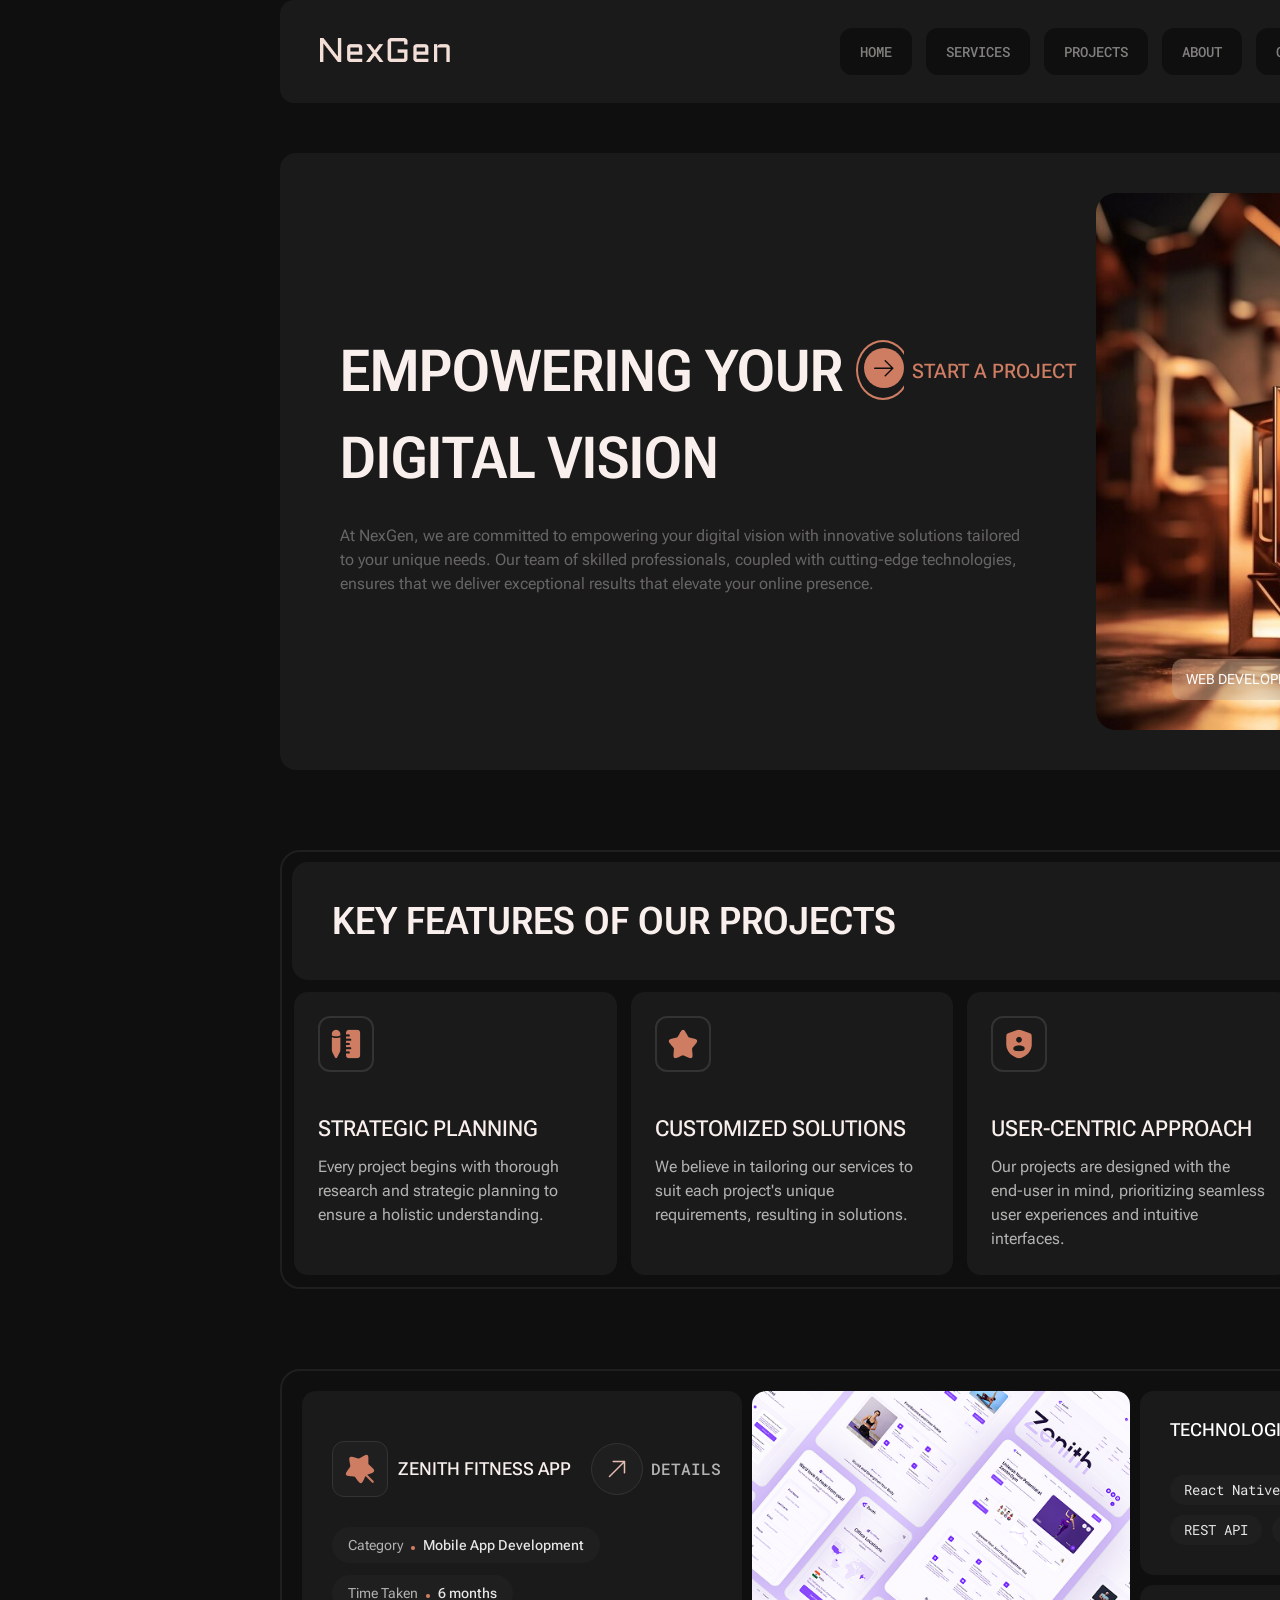
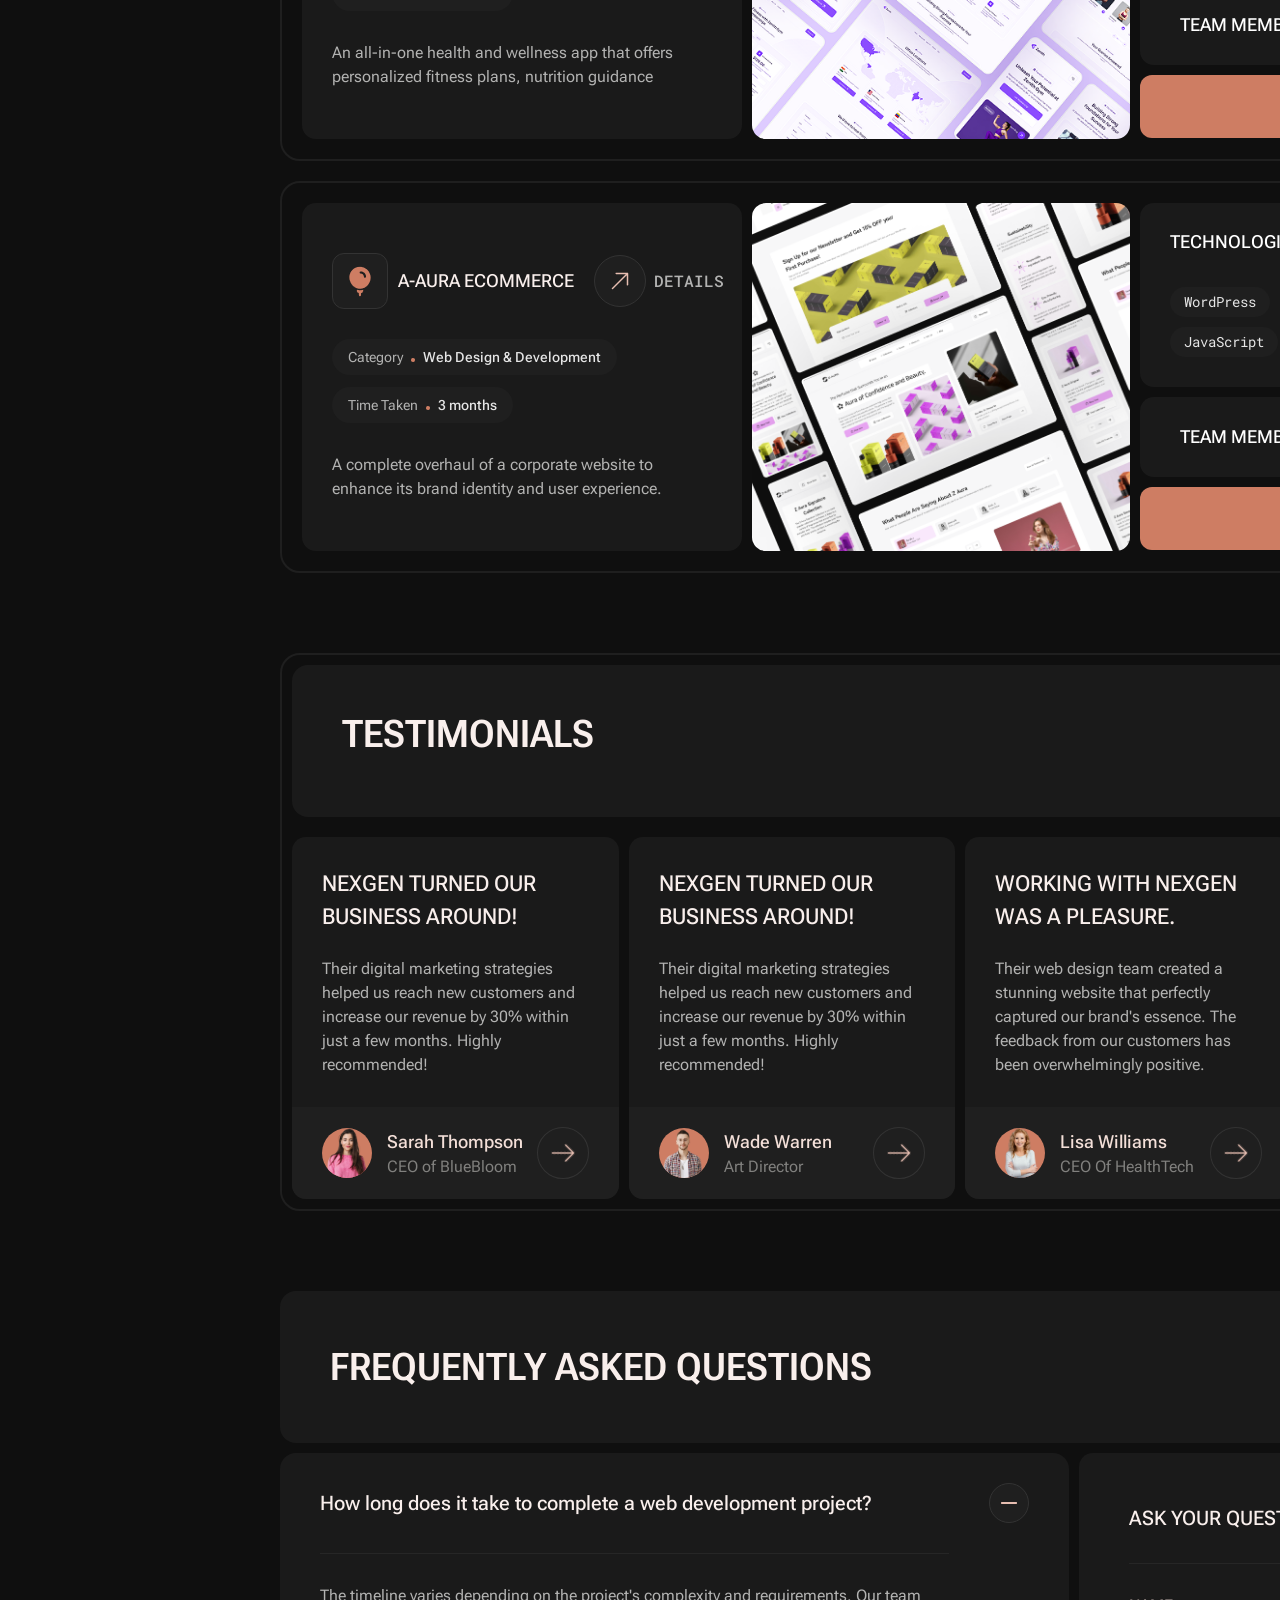
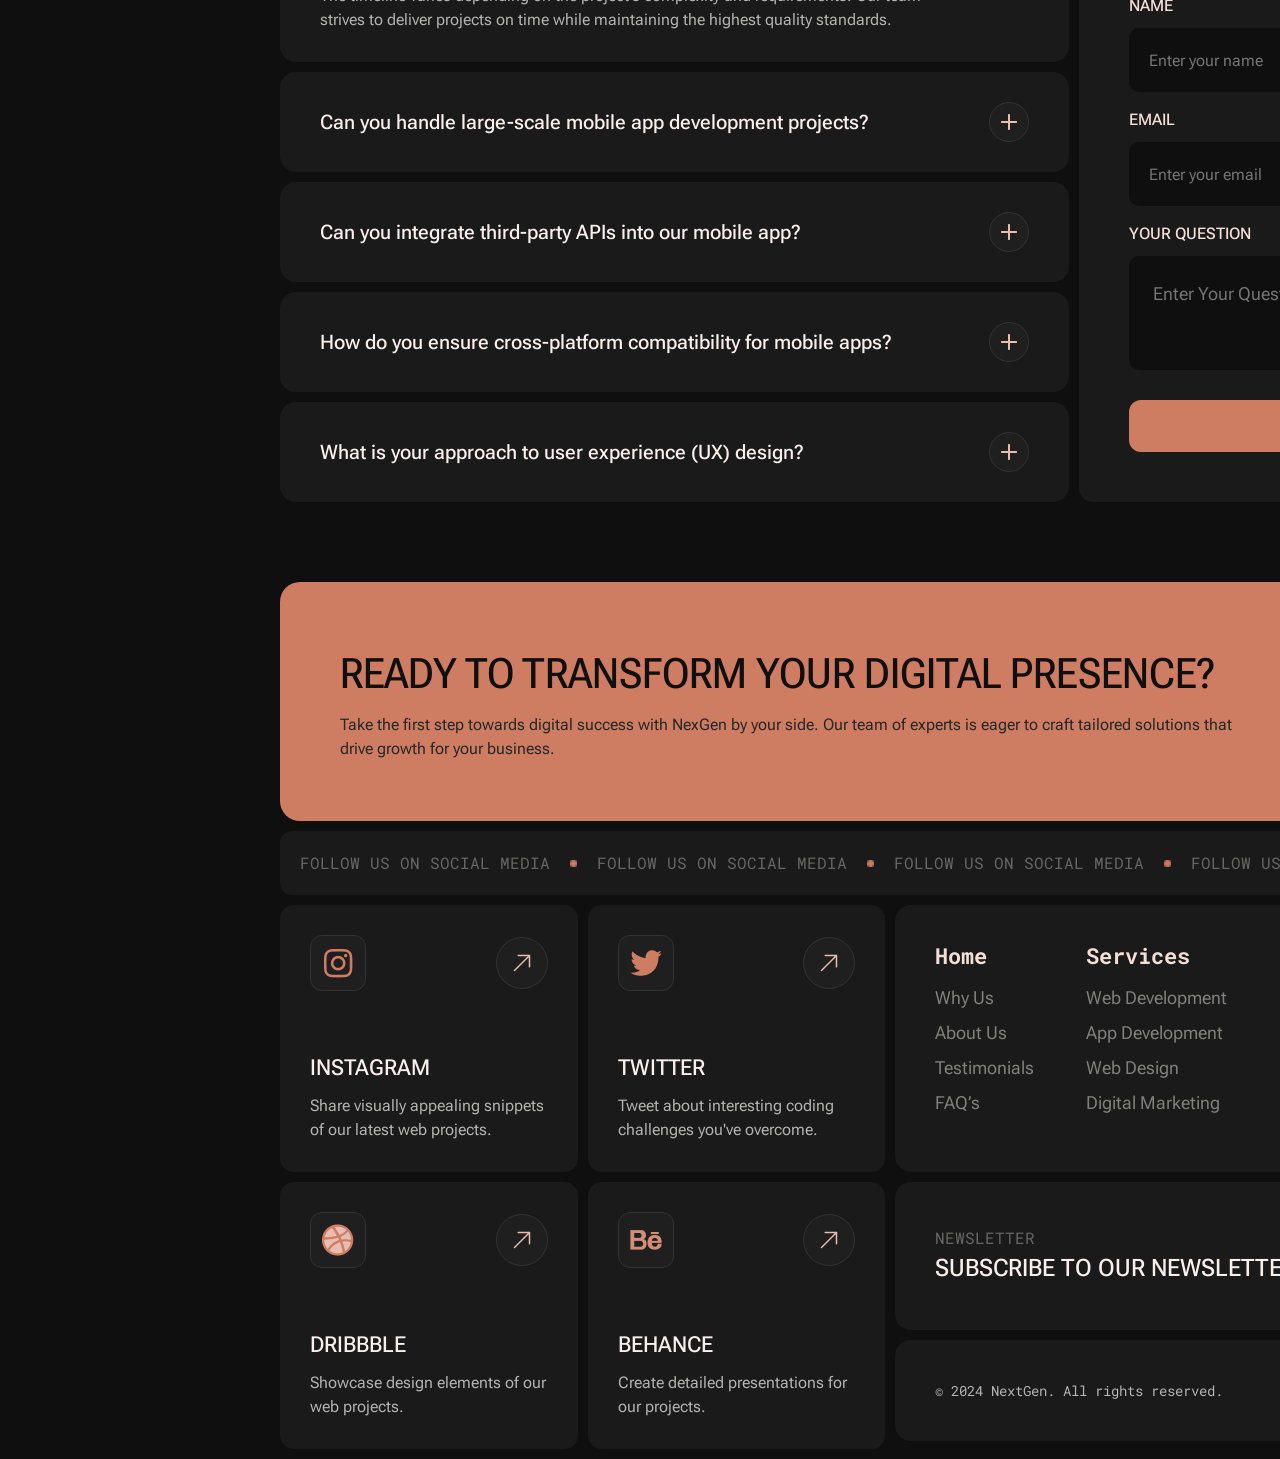
<file: pages/project.html>
<!doctype html>
<html lang="en">
    <head>
        <meta charset="UTF-8" />
        <meta name="viewport" content="width=device-width, initial-scale=1.0" />
        <title>Project NexGen</title>
        <!-- Favicon -->
        <link
            rel="apple-touch-icon"
            sizes="57x57"
            href="../assets/projects-assets/asset/favicon/apple-icon-57x57.png"
        />
        <link
            rel="apple-touch-icon"
            sizes="60x60"
            href="../assets/projects-assets/asset/favicon/apple-icon-60x60.png"
        />
        <link
            rel="apple-touch-icon"
            sizes="72x72"
            href="../assets/projects-assets/asset/favicon/apple-icon-72x72.png"
        />
        <link
            rel="apple-touch-icon"
            sizes="76x76"
            href="../assets/projects-assets/asset/favicon/apple-icon-76x76.png"
        />
        <link
            rel="apple-touch-icon"
            sizes="114x114"
            href="../assets/projects-assets/asset/favicon/apple-icon-114x114.png"
        />
        <link
            rel="apple-touch-icon"
            sizes="120x120"
            href="../assets/projects-assets/asset/favicon/apple-icon-120x120.png"
        />
        <link
            rel="apple-touch-icon"
            sizes="144x144"
            href="../assets/projects-assets/asset/favicon/apple-icon-144x144.png"
        />
        <link
            rel="apple-touch-icon"
            sizes="152x152"
            href="../assets/projects-assets/asset/favicon/apple-icon-152x152.png"
        />
        <link
            rel="apple-touch-icon"
            sizes="180x180"
            href="../assets/projects-assets/asset/favicon/apple-icon-180x180.png"
        />
        <link
            rel="icon"
            type="image/png"
            sizes="192x192"
            href="../assets/projects-assets/asset/favicon/android-icon-192x192.png"
        />
        <link
            rel="icon"
            type="image/png"
            sizes="32x32"
            href="../assets/projects-assets/asset/favicon/favicon-32x32.png"
        />
        <link
            rel="icon"
            type="image/png"
            sizes="96x96"
            href="../assets/projects-assets/asset/favicon/favicon-96x96.png"
        />
        <link
            rel="icon"
            type="image/png"
            sizes="16x16"
            href="../assets/projects-assets/asset/favicon/favicon-16x16.png"
        />
        <link
            rel="manifest"
            href="../assets/projects-assets/asset/favicon/manifest.json"
        />
        <meta name="msapplication-TileColor" content="#ffffff" />
        <meta
            name="msapplication-TileImage"
            content="../assets/projects-assets/asset/favicon/ms-icon-144x144.png"
        />
        <meta name="theme-color" content="#ffffff" />

        <!-- Embed fonts -->
        <link rel="preconnect" href="https://fonts.googleapis.com" />
        <link rel="preconnect" href="https://fonts.gstatic.com" crossorigin />
        <link
            href="https://fonts.googleapis.com/css2?family=Roboto+Flex:opsz,wght,XOPQ,XTRA,YOPQ,YTDE,YTFI,YTLC,YTUC@8..144,100..1000,96,468,79,-203,738,514,712&family=Roboto+Mono:ital,wght@0,100..700;1,100..700&display=swap"
            rel="stylesheet"
        />
        <!-- Reset css -->
        <link
            rel="stylesheet"
            href="../assets/projects-assets/asset/css/reset.css"
        />
        <link
            rel="stylesheet"
            href="../assets/projects-assets/asset/css/styles.css"
        />
        <!--Font Awesome -->
        <link
            rel="stylesheet"
            href="https://cdnjs.cloudflare.com/ajax/libs/font-awesome/6.7.2/css/all.min.css"
        />
        <!-- responsive -->
        <link
            rel="stylesheet"
            href="../assets/projects-assets/asset/css/responsive.css"
        />
    </head>
    <body>
        <div class="container">
            <!-- Header Top -->
            <div class="header-top">
                <a href="#!" class="logo-wrapper">
                    <!-- Logo -->
                    <div class="logo">
                        <img
                            src="../assets/projects-assets/asset/image/Logo.png"
                            alt="logo"
                        />
                    </div>
                </a>
                <!-- checkbox -->
                <input type="checkbox" id="drawer-input" hidden />

                <!-- Hamberger-->
                <label for="drawer-input" class="hamburger">
                    <img
                        src="../assets/projects-assets/asset/icon/hamber.png"
                        alt=""
                    />
                </label>

                <!-- Navbar -->
                <nav class="navbar">
                    <label for="drawer-input" class="navbar__close"> ✕ </label>
                    <ul class="navbar__list">
                        <li class="navbar__item">
                            <a href="../index.html" class="navbar__link"
                                >HOME</a
                            >
                        </li>
                        <li class="navbar__item">
                            <a href="./services.html" class="navbar__link"
                                >SERVICES</a
                            >
                        </li>
                        <li class="navbar__item">
                            <a href="./project.html" class="navbar__link"
                                >PROJECTS</a
                            >
                        </li>
                        <li class="navbar__item">
                            <a href="./about.html" class="navbar__link"
                                >ABOUT</a
                            >
                        </li>
                        <li class="navbar__item">
                            <a href="#!" class="navbar__link">CAREERS</a>
                        </li>
                        <li class="navbar__item">
                            <a href="#!" class="navbar__link">BLOGS</a>
                        </li>
                    </ul>

                    <div class="header-action">
                        <div class="btn header-action__btn">
                            <a href="#!" class="header-contact">CONTACT US</a>
                        </div>
                    </div>
                    <!-- Action -->
                </nav>
            </div>
        </div>
        <!-- Hero -->
        <div class="container">
            <section class="hero">
                <!-- Hero content -->
                <section class="hero__content">
                    <div class="title-up">
                        <h1 class="hero__heading">EMPOWERING YOUR</h1>

                        <div class="hero__cta">
                            <span class="hero__cta--icon">
                                <img
                                    src="../assets/projects-assets/asset/icon/arraw-straight.png"
                                    alt=""
                                />
                            </span>
                            <a href="#!" class="hero-link">START A PROJECT</a>
                        </div>
                    </div>
                    <h1 class="hero__heading">DIGITAL VISION</h1>
                    <!-- hero__cta--mobile -->

                    <div class="hero__cta--mobile">
                        <span class="hero__cta--icon">
                            <img
                                src="../assets/projects-assets/asset/icon/arraw-straight.png"
                                alt=""
                            />
                        </span>
                        <a href="#!" class="hero-link">START A PROJECT</a>
                    </div>

                    <p class="hero__desc">
                        At NexGen, we are committed to empowering your digital
                        vision with innovative solutions tailored to your unique
                        needs. Our team of skilled professionals, coupled with
                        cutting-edge technologies, ensures that we deliver
                        exceptional results that elevate your online presence.
                    </p>
                </section>
                <!-- Hero media -->
                <div class="hero__media">
                    <figure class="hero__image">
                        <img
                            src="../assets/projects-assets/asset/image/hero.png"
                            alt=""
                            class="hero__img"
                        />
                    </figure>
                    <div class="hero__card">
                        <a href="#!" class="hero-card__link"
                            ><span class="web-devlopment"
                                >WEB DEVELOPMENT</span
                            ></a
                        >

                        <a href="#!" class="hero-blog__link">
                            <div class="hero-blog__link--icon">
                                <img
                                    src="../assets/projects-assets/asset/icon/arrow-45deg.png"
                                    alt=""
                                />
                            </div>
                            <div class="hero-blog__link-text">VIEW BLOG</div>
                        </a>
                    </div>
                </div>
            </section>
        </div>
        <main>
            <!-- Feature -->
            <div class="container">
                <section class="feature">
                    <div class="project-title">
                        <h2 class="section-heading">
                            Key Features of Our Projects
                        </h2>
                    </div>

                    <div class="project-list">
                        <!-- project-item-1 -->
                        <a href="#!" class="feature-item__link">
                            <section class="project-item">
                                <div class="project-item__icon-wrap">
                                    <img
                                        src="../assets/projects-assets/asset/icon/Ruler Pen.png"
                                        alt=""
                                        class="ruler-pen"
                                    />
                                </div>
                                <div class="project-item__body">
                                    <h3 class="project-item__heading">
                                        Strategic Planning
                                    </h3>
                                    <p class="project-item__desc">
                                        Every project begins with thorough
                                        research and strategic planning to
                                        ensure a holistic understanding.
                                    </p>
                                </div>
                            </section>
                        </a>

                        <!-- project-item-2 -->
                        <a href="#!" class="feature-item__link">
                            <section class="project-item">
                                <div class="project-item__icon-wrap">
                                    <img
                                        src="../assets/projects-assets/asset/icon/Star.png"
                                        alt=""
                                        class="star"
                                    />
                                </div>
                                <div class="project-item__body">
                                    <h3 class="project-item__heading">
                                        Customized Solutions
                                    </h3>
                                    <p class="project-item__desc">
                                        We believe in tailoring our services to
                                        suit each project's unique requirements,
                                        resulting in solutions.
                                    </p>
                                </div>
                            </section>
                        </a>

                        <!-- project-item-3 -->
                        <a href="#!" class="feature-item__link">
                            <section class="project-item">
                                <div class="project-item__icon-wrap">
                                    <img
                                        src="../assets/projects-assets/asset/icon/Shield User.png"
                                        alt=""
                                        class="shield"
                                    />
                                </div>
                                <div class="project-item__body">
                                    <h3 class="project-item__heading">
                                        User-Centric Approach
                                    </h3>
                                    <p class="project-item__desc">
                                        Our projects are designed with the
                                        end-user in mind, prioritizing seamless
                                        user experiences and intuitive
                                        interfaces.
                                    </p>
                                </div>
                            </section>
                        </a>

                        <!-- project-item-4 -->
                        <a href="#!" class="feature-item__link">
                            <section class="project-item">
                                <div class="project-item__icon-wrap">
                                    <img
                                        src="../assets/projects-assets/asset/icon/Stopwatch.png"
                                        alt=""
                                        class="time"
                                    />
                                </div>
                                <div class="project-item__body">
                                    <h3 class="project-item__heading">
                                        Timely Delivery
                                    </h3>
                                    <p class="project-item__desc">
                                        We adhere to strict timelines and
                                        project schedules to ensure timely
                                        delivery without compromising quality.
                                    </p>
                                </div>
                            </section>
                        </a>
                    </div>
                </section>
            </div>
            <!-- Show case -->
            <div class="container">
                <section class="show-case">
                    <!-- show-case-title -->
                    <div class="show-case__title">
                        <h2 class="section-heading">Projects Showcase</h2>
                        <div class="show-case__tab">
                            <ul class="show-case__list">
                                <li class="show-case__item">
                                    <a href="#!" class="show-case__tab--link"
                                        >Web Design</a
                                    >
                                </li>
                                <li
                                    class="show-case__item show-case__item--active"
                                >
                                    <a href="#!" class="show-case__tab--link"
                                        >Web Development</a
                                    >
                                </li>
                                <li class="show-case__item">
                                    <a href="#!" class="show-case__tab--link"
                                        >Marketing</a
                                    >
                                </li>
                            </ul>
                        </div>
                    </div>
                </section>
            </div>
            <!-- show-case-card 1 -->
            <div class="container" style="--radius: 20px">
                <div class="show-case__card">
                    <!-- show-case__title--mobile -->
                    <div class="show-case__title show-case__title--mobile">
                        <h2 class="section-heading">Projects Showcase</h2>
                    </div>
                    <!-- show-case__list--mobile -->
                    <ul class="show-case__list show-case__list--mobile">
                        <li class="show-case__item show-case__item--active">
                            <a href="#!" class="show-case__tab--link"
                                >Web Development</a
                            >
                        </li>
                        <li class="show-case__item">
                            <a href="#!" class="show-case__tab--link"
                                >Web Design</a
                            >
                        </li>
                        <li class="show-case__item">
                            <a href="#!" class="show-case__tab--link"
                                >Marketing</a
                            >
                        </li>
                    </ul>

                    <!-- card 1 -->
                    <!--show-case__preview--mobile  -->
                    <div class="show-case__body--mobile">
                        <div
                            class="show-case__preview show-case__preview--mobile"
                        >
                            <img
                                src="../assets/projects-assets/asset/image/show-case-img.png"
                                alt=""
                            />
                        </div>
                        <div class="show-case__info">
                            <div class="show-case__top">
                                <div class="show-case__left">
                                    <div class="show-case__icon">
                                        <img
                                            src="../assets/projects-assets/asset/icon/Magic Stick 2.png"
                                            alt=""
                                        />
                                    </div>
                                    <h3 class="show-case__name">
                                        Zenith Fitness App
                                    </h3>
                                </div>
                                <div class="detail__tag detail__tag--show-case">
                                    <div class="detail__icon">
                                        <img
                                            src="../assets/projects-assets/asset/icon/arraw.png"
                                            alt=""
                                        />
                                    </div>
                                    <div class="info-detail">Details</div>
                                </div>
                            </div>
                            <div class="show-case__badge">
                                <div class="show-case__meta">
                                    <span class="show-case__meta--label"
                                        >Category</span
                                    >
                                    <span class="show-case__meta-dot"
                                        ><img
                                            src="../assets/projects-assets/asset/icon/Shape.png"
                                            alt=""
                                    /></span>
                                    <span class="show-case__tag"
                                        >Mobile App Development</span
                                    >
                                </div>
                                <div class="show-case__meta">
                                    <span class="show-case__meta--label"
                                        >Time Taken</span
                                    >
                                    <span class="show-case__meta-dot"
                                        ><img
                                            src="../assets/projects-assets/asset/icon/Shape.png"
                                            alt=""
                                    /></span>
                                    <span class="show-case__tag">6 months</span>
                                </div>
                            </div>
                            <div class="show-case__desc">
                                <p class="project-item__desc">
                                    An all-in-one health and wellness app that
                                    offers personalized fitness plans, nutrition
                                    guidance
                                </p>
                            </div>
                            <!-- detail-tag--mobile -->

                            <div class="detail__tag detail-tag--mobile">
                                <div class="detail__icon">
                                    <img
                                        src="../assets/projects-assets/asset/icon/arraw.png"
                                        alt=""
                                    />
                                </div>
                                <div class="info-detail">Details</div>
                            </div>
                        </div>
                    </div>
                    <!-- -------------------------------- -->
                    <div class="show-case__body--mobile show-case__body">
                        <div
                            class="show-case__preview show-case__preview--mobile"
                        >
                            <img
                                src="../assets/projects-assets/asset/image/show-case-image.png"
                                alt=""
                            />
                        </div>
                        <div class="show-case__info">
                            <div class="show-case__top">
                                <div class="show-case__left">
                                    <div class="show-case__icon">
                                        <img
                                            src="../assets/projects-assets/asset/icon/Balloon.png"
                                            alt=""
                                        />
                                    </div>
                                    <h3 class="show-case__name">
                                        A-Aura Ecommerce
                                    </h3>
                                </div>
                                <div class="detail__tag detail__tag--show-case">
                                    <div class="detail__icon">
                                        <img
                                            src="../assets/projects-assets/asset/icon/arraw.png"
                                            alt=""
                                        />
                                    </div>
                                    <div class="info-detail">Details</div>
                                </div>
                            </div>
                            <div class="show-case__badge">
                                <div class="show-case__meta">
                                    <span class="show-case__meta--label"
                                        >Category</span
                                    >
                                    <span class="show-case__meta-dot"
                                        ><img
                                            src="../assets/projects-assets/asset/icon/Shape.png"
                                            alt=""
                                    /></span>
                                    <span class="show-case__tag"
                                        >Web Design & Development</span
                                    >
                                </div>
                                <div class="show-case__meta">
                                    <span class="show-case__meta--label"
                                        >Time Taken</span
                                    >
                                    <span class="show-case__meta-dot"
                                        ><img
                                            src="../assets/projects-assets/asset/icon/Shape.png"
                                            alt=""
                                    /></span>
                                    <span class="show-case__tag">3 months</span>
                                </div>
                            </div>
                            <div class="show-case__desc">
                                <p class="project-item__desc">
                                    A complete overhaul of a corporate website
                                    to enhance its brand identity and user
                                    experience.
                                </p>
                                <div class="detail__tag detail-tag--mobile">
                                    <div class="detail__icon">
                                        <img
                                            src="../assets/projects-assets/asset/icon/arraw.png"
                                            alt=""
                                        />
                                    </div>
                                    <div class="info-detail">Details</div>
                                </div>
                            </div>
                        </div>
                    </div>
                    <!-- card 2 -->
                    <div class="show-case__preview">
                        <img
                            src="../assets/projects-assets/asset/image/show-case-img.png"
                            alt=""
                        />
                    </div>

                    <!-- card 3 -->
                    <div class="show-case__sidebar">
                        <!-- show-case-tech -->
                        <div class="show-case__sidebar--top">
                            <div class="showcase__technologies">
                                <p class="showcase__sidebar-title">
                                    Technologies Used
                                </p>
                                <div class="showcase__tech-list">
                                    <ul class="tech-list">
                                        <li class="tech-item">React Native</li>
                                        <li class="tech-item">Firebase</li>
                                        <li class="tech-item">Redux</li>
                                        <li class="tech-item">REST API</li>
                                        <li class="tech-item">MongoDB</li>
                                    </ul>
                                </div>
                            </div>
                        </div>
                        <!-- info team -->
                        <div class="showcase__team">
                            <div class="showcase__team--info">
                                <h4 class="showcase__sidebar-title">
                                    Team Members
                                </h4>

                                <div class="avatar-team">
                                    <div class="showcase__avatars">
                                        <img
                                            class="showcase__avatar"
                                            src="../assets/projects-assets/asset/image/team 1/avar1.png"
                                            alt=""
                                        />
                                    </div>
                                    <div class="showcase__avatars">
                                        <img
                                            class="showcase__avatar"
                                            src="../assets/projects-assets/asset/image/team 1/avar2.png"
                                            alt=""
                                        />
                                    </div>
                                    <div class="showcase__avatars">
                                        <img
                                            class="showcase__avatar"
                                            src="../assets/projects-assets/asset/image/team 1/avar3.png"
                                            alt=""
                                        />
                                    </div>
                                    <div class="showcase__avatars">
                                        <img
                                            class="showcase__avatar"
                                            src="../assets/projects-assets/asset/image/team 1/avar4.png"
                                            alt=""
                                        />
                                    </div>
                                    <div class="showcase__avatars">
                                        <img
                                            class="showcase__avatar"
                                            src="../assets/projects-assets/asset/image/team 1/avar5.png"
                                            alt=""
                                        />
                                    </div>
                                </div>
                            </div>
                        </div>
                        <!-- book a call -->
                        <div class="show-case__btn">
                            <div class="btn show-case__action">Book A Call</div>
                        </div>
                    </div>
                    <!-- view al mobile -->
                    <div class="view-all">
                        <div class="detail__icon detail__icon--view">
                            <img
                                src="../assets/projects-assets/asset/icon/arraw.png"
                                alt=""
                            />
                        </div>
                        <p class="view-all__desc">VIEW ALL</p>
                    </div>
                </div>
            </div>
            <!-- show-case-card 2 -->
            <div class="show-case__card--web">
                <div class="container" style="--radius: 20px">
                    <div class="show-case__card">
                        <!-- card 1 -->

                        <div class="show-case__body--mobile">
                            <div
                                class="show-case__preview show-case__preview--mobile"
                            >
                                <img
                                    src="../assets/projects-assets/asset/image/show-case-image.png"
                                    alt=""
                                />
                            </div>
                            <div class="show-case__info">
                                <div class="show-case__top">
                                    <div class="show-case__left">
                                        <div class="show-case__icon">
                                            <img
                                                src="../assets/projects-assets/asset/icon/Balloon.png"
                                                alt=""
                                            />
                                        </div>
                                        <h3 class="show-case__name">
                                            A-Aura Ecommerce
                                        </h3>
                                    </div>
                                    <div class="detail__tag">
                                        <div class="detail__icon">
                                            <img
                                                src="../assets/projects-assets/asset/icon/arraw.png"
                                                alt=""
                                            />
                                        </div>
                                        <div class="info-detail">Details</div>
                                    </div>
                                </div>
                                <div class="show-case__badge">
                                    <div class="show-case__meta">
                                        <span class="show-case__meta--label"
                                            >Category</span
                                        >
                                        <span class="show-case__meta-dot"
                                            ><img
                                                src="../assets/projects-assets/asset/icon/Shape.png"
                                                alt=""
                                        /></span>
                                        <span class="show-case__tag"
                                            >Web Design & Development</span
                                        >
                                    </div>
                                    <div class="show-case__meta">
                                        <span class="show-case__meta--label"
                                            >Time Taken</span
                                        >
                                        <span class="show-case__meta-dot"
                                            ><img
                                                src="../assets/projects-assets/asset/icon/Shape.png"
                                                alt=""
                                        /></span>
                                        <span class="show-case__tag"
                                            >3 months</span
                                        >
                                    </div>
                                </div>
                                <div class="show-case__desc">
                                    <p class="project-item__desc">
                                        A complete overhaul of a corporate
                                        website to enhance its brand identity
                                        and user experience.
                                    </p>
                                </div>
                            </div>
                        </div>

                        <!-- card 2 -->
                        <div class="show-case__preview">
                            <img
                                src="../assets/projects-assets/asset/image/show-case-image.png"
                                alt=""
                            />
                        </div>
                        <!-- card 3 -->
                        <div class="show-case__sidebar">
                            <!-- show-case-tech -->
                            <div class="show-case__sidebar--top">
                                <div class="showcase__technologies">
                                    <h4 class="showcase__sidebar-title">
                                        Technologies Used
                                    </h4>
                                    <div class="showcase__tech-list">
                                        <ul class="tech-list">
                                            <li class="tech-item">WordPress</li>
                                            <li class="tech-item">PHP</li>
                                            <li class="tech-item">HTML5</li>
                                            <li class="tech-item">CSS3</li>
                                            <li class="tech-item">
                                                JavaScript
                                            </li>
                                        </ul>
                                    </div>
                                </div>
                            </div>
                            <!-- info team -->
                            <div class="showcase__team">
                                <div class="showcase__team--info">
                                    <h4 class="showcase__sidebar-title">
                                        Team Members
                                    </h4>

                                    <div class="avatar-team">
                                        <div class="showcase__avatars">
                                            <img
                                                class="showcase__avatar"
                                                src="../assets/projects-assets/asset/image/team 2/avar 1.png"
                                                alt=""
                                            />
                                        </div>
                                        <div class="showcase__avatars">
                                            <img
                                                class="showcase__avatar"
                                                src="../assets/projects-assets/asset/image/team 2/avar 2.png"
                                                alt=""
                                            />
                                        </div>
                                        <div class="showcase__avatars">
                                            <img
                                                class="showcase__avatar"
                                                src="../assets/projects-assets/asset/image/team 2/avar 3.png"
                                                alt=""
                                            />
                                        </div>
                                        <div class="showcase__avatars">
                                            <img
                                                class="showcase__avatar"
                                                src="../assets/projects-assets/asset/image/team 2/avar 4.png"
                                                alt=""
                                            />
                                        </div>
                                        <div class="showcase__avatars">
                                            <img
                                                class="showcase__avatar"
                                                src="../assets/projects-assets/asset/image/team 2/avar 5.png"
                                                alt=""
                                            />
                                        </div>
                                    </div>
                                </div>
                            </div>
                            <!-- book a call -->
                            <div class="show-case__btn">
                                <div class="btn show-case__action">
                                    Book A Call
                                </div>
                            </div>
                        </div>
                    </div>
                </div>
            </div>
            <!-- Testimonial -->
            <div class="container" style="--radius: 20px">
                <section class="testimonial">
                    <div class="testimonial-title">
                        <h2 class="section-heading">Testimonials</h2>
                        <div class="detail__tag">
                            <div class="detail__icon">
                                <img
                                    src="../assets/projects-assets/asset/icon/arraw.png"
                                    alt=""
                                />
                            </div>
                            <div class="info-detail">ALL Testimonials</div>
                        </div>
                    </div>
                    <div class="feedback-list">
                        <!-- feedback-item-1 -->

                        <section class="feedback-item">
                            <div class="feedback-item__body">
                                <h3 class="feedback-item__heading">
                                    NexGen turned our business around!
                                </h3>
                                <p class="feedback-item__desc">
                                    Their digital marketing strategies helped us
                                    reach new customers and increase our revenue
                                    by 30% within just a few months. Highly
                                    recommended!
                                </p>
                            </div>
                            <!-- footer-feedback -->

                            <div class="feedback-author">
                                <div class="author-info">
                                    <div class="feedback-avartar">
                                        <img
                                            src="../assets/projects-assets/asset/image/feedback/avar 1.png"
                                            alt=""
                                            class="avar-feed"
                                        />
                                    </div>
                                    <div class="avar-info">
                                        <div class="name">Sarah Thompson</div>
                                        <p class="job-title">
                                            CEO of BlueBloom
                                        </p>
                                    </div>
                                </div>
                                <div
                                    class="detail__tag detail__tag--testimonial"
                                >
                                    <div class="detail__icon rotate-icon">
                                        <img
                                            src="../assets/projects-assets/asset/icon/arraw.png"
                                            alt=""
                                        />
                                    </div>
                                </div>
                            </div>
                        </section>

                        <!-- feedback-item-2 -->

                        <section class="feedback-item">
                            <div class="feedback-item__body">
                                <h3 class="feedback-item__heading">
                                    NexGen turned our business around!
                                </h3>
                                <p class="feedback-item__desc">
                                    Their digital marketing strategies helped us
                                    reach new customers and increase our revenue
                                    by 30% within just a few months. Highly
                                    recommended!
                                </p>
                            </div>
                            <!-- footer-feedback -->

                            <div class="feedback-author">
                                <div class="author-info">
                                    <div class="feedback-avartar">
                                        <img
                                            src="../assets/projects-assets/asset/image/feedback/avar 2.png"
                                            alt=""
                                            class="avar-feed"
                                        />
                                    </div>
                                    <div class="avar-info">
                                        <div class="name">Wade Warren</div>
                                        <p class="job-title">Art Director</p>
                                    </div>
                                </div>
                                <div
                                    class="detail__tag detail__tag--testimonial"
                                >
                                    <div class="detail__icon rotate-icon">
                                        <img
                                            src="../assets/projects-assets/asset/icon/arraw.png"
                                            alt=""
                                        />
                                    </div>
                                </div>
                            </div>
                        </section>

                        <!-- feedback-item-3 -->

                        <section class="feedback-item">
                            <div class="feedback-item__body">
                                <h3 class="feedback-item__heading">
                                    Working with NexGen was a pleasure.
                                </h3>
                                <p class="feedback-item__desc">
                                    Their web design team created a stunning
                                    website that perfectly captured our brand's
                                    essence. The feedback from our customers has
                                    been overwhelmingly positive.
                                </p>
                            </div>
                            <!-- footer-feedback -->

                            <div class="feedback-author">
                                <div class="author-info">
                                    <div class="feedback-avartar">
                                        <img
                                            src="../assets/projects-assets/asset/image/feedback/avar 3.png"
                                            alt=""
                                            class="avar-feed"
                                        />
                                    </div>
                                    <div class="avar-info">
                                        <div class="name">Lisa Williams</div>
                                        <p class="job-title">
                                            CEO Of HealthTech
                                        </p>
                                    </div>
                                </div>
                                <div
                                    class="detail__tag detail__tag--testimonial"
                                >
                                    <div class="detail__icon rotate-icon">
                                        <img
                                            src="../assets/projects-assets/asset/icon/arraw.png"
                                            alt=""
                                        />
                                    </div>
                                </div>
                            </div>
                        </section>

                        <!-- feedback-item-4 -->

                        <section class="feedback-item">
                            <div class="feedback-item__body">
                                <h3 class="feedback-item__heading">
                                    NexGen's web design brought our vision
                                </h3>
                                <p class="feedback-item__desc">
                                    Their responsive design ensures our website
                                    looks stunning on all devices, contributing
                                    to increased user engagement.
                                </p>
                            </div>
                            <!-- footer-feedback -->

                            <div class="feedback-author">
                                <div class="author-info">
                                    <div class="feedback-avartar">
                                        <img
                                            src="../assets/projects-assets/asset/image/feedback/avar 4.png"
                                            alt=""
                                            class="avar-feed"
                                        />
                                    </div>
                                    <div class="avar-info">
                                        <div class="name">Jennifer Lee</div>
                                        <p class="job-title">
                                            COO of Foodie Haven
                                        </p>
                                    </div>
                                </div>
                                <div
                                    class="detail__tag detail__tag--testimonial"
                                >
                                    <div class="detail__icon rotate-icon">
                                        <img
                                            src="../assets/projects-assets/asset/icon/arraw.png"
                                            alt=""
                                        />
                                    </div>
                                </div>
                            </div>
                        </section>
                    </div>
                </section>
            </div>
            <!-- Question -->
            <div class="container">
                <!-- question-title -->
                <section class="question-top">
                    <div class="question-top__title">
                        <h2 class="section-heading">
                            Frequently Asked Questions
                        </h2>

                        <div class="detail__tag">
                            <div class="detail__icon">
                                <img
                                    src="../assets/projects-assets/asset/icon/arraw.png"
                                    alt=""
                                />
                            </div>
                            <div class="info-detail">View All</div>
                        </div>
                    </div>
                </section>
            </div>
            <!-- frequently-question -->
            <div class="container">
                <div class="faq">
                    <!-- faq right -->
                    <div class="faq__wrapper">
                        <div class="faq-list">
                            <!-- faq-one -->
                            <div class="faq__item">
                                <input
                                    type="checkbox"
                                    id="faq-1"
                                    class="faq__checkbox"
                                    checked
                                />
                                <label for="faq-1" class="faq__question">
                                    <p class="faq__question-text">
                                        How long does it take to complete a web
                                        development project?
                                    </p>
                                    <div class="faq__icon">
                                        <img
                                            src="../assets/projects-assets/asset/icon/minus.png"
                                            alt=""
                                            class="faq__icon-minus"
                                        />
                                        <img
                                            src="../assets/projects-assets/asset/icon/plus.png"
                                            alt=""
                                            class="faq__icon-plus"
                                        />
                                    </div>
                                </label>
                                <div class="faq__answer">
                                    <hr class="faq__divider" />
                                    <p class="faq__answer-text">
                                        The timeline varies depending on the
                                        project's complexity and requirements.
                                        Our team strives to deliver projects on
                                        time while maintaining the highest
                                        quality standards.
                                    </p>
                                </div>
                            </div>

                            <!-- faq-two -->
                            <div class="faq__item">
                                <div class="faq__question">
                                    <p class="faq__question-text">
                                        Can you handle large-scale mobile app
                                        development projects?
                                    </p>
                                    <div class="faq__icon">
                                        <img
                                            src="../assets/projects-assets/asset/icon/minus.png"
                                            alt=""
                                            class="faq__icon-minus"
                                        />
                                        <img
                                            src="../assets/projects-assets/asset/icon/plus.png"
                                            alt=""
                                            class="faq__icon-plus"
                                        />
                                    </div>
                                </div>
                            </div>
                            <!-- faq-three -->
                            <div class="faq__item">
                                <div class="faq__question">
                                    <p class="faq__question-text">
                                        Can you integrate third-party APIs into
                                        our mobile app?
                                    </p>
                                    <div class="faq__icon">
                                        <img
                                            src="../assets/projects-assets/asset/icon/minus.png"
                                            alt=""
                                            class="faq__icon-minus"
                                        />
                                        <img
                                            src="../assets/projects-assets/asset/icon/plus.png"
                                            alt=""
                                            class="faq__icon-plus"
                                        />
                                    </div>
                                </div>
                            </div>
                            <!-- faq-four -->
                            <div class="faq__item">
                                <div class="faq__question">
                                    <p class="faq__question-text">
                                        How do you ensure cross-platform
                                        compatibility for mobile apps?
                                    </p>
                                    <div class="faq__icon">
                                        <img
                                            src="../assets/projects-assets/asset/icon/minus.png"
                                            alt=""
                                            class="faq__icon-minus"
                                        />
                                        <img
                                            src="../assets/projects-assets/asset/icon/plus.png"
                                            alt=""
                                            class="faq__icon-plus"
                                        />
                                    </div>
                                </div>
                            </div>

                            <!-- faq-five -->
                            <div class="faq__item">
                                <div class="faq__question">
                                    <p class="faq__question-text">
                                        What is your approach to user experience
                                        (UX) design?
                                    </p>
                                    <div class="faq__icon">
                                        <img
                                            src="../assets/projects-assets/asset/icon/minus.png"
                                            alt=""
                                            class="faq__icon-minus"
                                        />
                                        <img
                                            src="../assets/projects-assets/asset/icon/plus.png"
                                            alt=""
                                            class="faq__icon-plus"
                                        />
                                    </div>
                                </div>
                            </div>
                        </div>
                    </div>
                    <!-- faq left -->
                    <div class="faq-form">
                        <h3 class="faq__form-title">Ask your question</h3>
                        <hr class="faq__divider" />
                        <form action="" class="contact-form">
                            <div class="contact-form__group">
                                <label class="contact-form__label">Name</label>
                                <input
                                    type="text"
                                    class="contact-form__input"
                                    placeholder="Enter your name"
                                    required
                                />
                            </div>
                            <!-- email -->
                            <div class="contact-form__group">
                                <label class="contact-form__label">
                                    EMAIL
                                </label>
                                <input
                                    class="contact-form__input"
                                    type="email"
                                    placeholder="Enter your email"
                                    required
                                />
                            </div>
                            <!-- your question -->
                            <div class="contact-form__group">
                                <label class="contact-form__label">
                                    YOUR QUESTION
                                </label>
                                <textarea
                                    class="contact-form__textarea"
                                    placeholder="Enter Your Question Here ....."
                                ></textarea>
                            </div>
                            <!-- button submit -->
                            <button class="contact-form__button btn">
                                SEND YOUR MESSAGE
                            </button>
                        </form>
                    </div>
                </div>
            </div>
            <!-- Footer -->
            <footer class="container">
                <div class="footer">
                    <!-- footer top -->
                    <section class="footer__cta">
                        <div class="footer__cta-content">
                            <h2 class="footer__cta-heading">
                                READY TO TRANSFORM YOUR DIGITAL PRESENCE?
                            </h2>
                            <p class="footer__cta-desc">
                                Take the first step towards digital success with
                                NexGen by your side. Our team of experts is
                                eager to craft tailored solutions that drive
                                growth for your business.
                            </p>
                            <div class="footer__btn-link--mobile">
                                <a href="#!" class="footer__btn-link">
                                    <div class="footer__cta--action">
                                        <span>Get in Touch</span>
                                        <img
                                            src="../assets/projects-assets/asset/icon/arraw.png"
                                            alt=""
                                        />
                                    </div>
                                </a>
                            </div>
                        </div>
                        <div class="footer__btn-link--web">
                            <a href="#!" class="footer__btn-link">
                                <div class="footer__cta--action">
                                    <span>Get in Touch</span>
                                    <img
                                        src="../assets/projects-assets/asset/icon/arraw.png"
                                        alt=""
                                    />
                                </div>
                            </a>
                        </div>
                    </section>
                    <!-- tickker -->
                    <div class="social-ticker">
                        <div class="social-ticker__track">
                            <p class="social-ticker__item">
                                FOLLOW US ON SOCIAL MEDIA
                            </p>
                            <img
                                src="../assets/projects-assets/asset/icon/Shape.png"
                                alt=""
                                class="dot"
                            />

                            <p class="social-ticker__item">
                                FOLLOW US ON SOCIAL MEDIA
                            </p>
                            <img
                                src="../assets/projects-assets/asset/icon/Shape.png"
                                alt=""
                                class="dot"
                            />
                            <p class="social-ticker__item">
                                FOLLOW US ON SOCIAL MEDIA
                            </p>
                            <img
                                src="../assets/projects-assets/asset/icon/Shape.png"
                                alt=""
                                class="dot"
                            />

                            <p class="social-ticker__item">
                                FOLLOW US ON SOCIAL MEDIA
                            </p>
                            <img
                                src="../assets/projects-assets/asset/icon/Shape.png"
                                alt=""
                                class="dot"
                            />
                            <p class="social-ticker__item">
                                FOLLOW US ON SOCIAL MEDIA
                            </p>
                            <img
                                src="../assets/projects-assets/asset/icon/Shape.png"
                                alt=""
                                class="dot"
                            />
                            <p class="social-ticker__item">
                                FOLLOW US ON SOCIAL MEDIA
                            </p>
                            <img
                                src="../assets/projects-assets/asset/icon/Shape.png"
                                alt=""
                                class="dot"
                            />
                        </div>
                    </div>
                    <!--footer contact  -->
                    <div class="footer-contact">
                        <div class="social-media--mobile">
                            <div class="icon-media">
                                <img
                                    src="../assets/projects-assets/asset/image/icon social/instar.png"
                                    alt=""
                                    class="icon-social"
                                />
                            </div>
                            <div class="icon-media">
                                <img
                                    src="../assets/projects-assets/asset/image/icon social/twitter.png"
                                    alt=""
                                    class="icon-social"
                                />
                            </div>
                            <div class="icon-media">
                                <img
                                    src="../assets/projects-assets/asset/image/icon social/ball.png"
                                    alt=""
                                    class="icon-social"
                                />
                            </div>
                            <div class="icon-media">
                                <img
                                    src="../assets/projects-assets/asset/image/icon social/be.png"
                                    alt=""
                                    class="icon-social"
                                />
                            </div>
                        </div>
                        <div class="social-media--web">
                            <div class="social-media">
                                <div class="social-row">
                                    <!-- item 1 -->
                                    <div class="social-media__item">
                                        <div class="social-logo">
                                            <div class="icon-media">
                                                <img
                                                    src="../assets/projects-assets/asset/image/icon social/instar.png"
                                                    alt=""
                                                    class="icon-social"
                                                />
                                            </div>
                                            <div class="detail__icon">
                                                <img
                                                    src="../assets/projects-assets/asset/icon/arraw.png"
                                                    alt=""
                                                />
                                            </div>
                                        </div>
                                        <div class="social-info">
                                            <div class="social-info__heading">
                                                INstagram
                                            </div>
                                            <p class="social-info__desc">
                                                Share visually appealing
                                                snippets of our latest web
                                                projects.
                                            </p>
                                        </div>
                                    </div>

                                    <!-- item 2 -->
                                    <div class="social-media__item">
                                        <div class="social-logo">
                                            <div class="icon-media">
                                                <img
                                                    src="../assets/projects-assets/asset/image/icon social/ball.png"
                                                    alt=""
                                                    class="icon-social"
                                                />
                                            </div>
                                            <div class="detail__icon">
                                                <img
                                                    src="../assets/projects-assets/asset/icon/arraw.png"
                                                    alt=""
                                                />
                                            </div>
                                        </div>
                                        <div class="social-info">
                                            <div class="social-info__heading">
                                                Dribbble
                                            </div>
                                            <p class="social-info__desc">
                                                Showcase design elements of our
                                                web projects.
                                            </p>
                                        </div>
                                    </div>
                                </div>

                                <div class="social-row">
                                    <!-- item 3 -->
                                    <div class="social-media__item">
                                        <div class="social-logo">
                                            <div class="icon-media">
                                                <img
                                                    src="../assets/projects-assets/asset/image/icon social/twitter.png"
                                                    alt=""
                                                    class="icon-social"
                                                />
                                            </div>
                                            <div class="detail__icon">
                                                <img
                                                    src="../assets/projects-assets/asset/icon/arraw.png"
                                                    alt=""
                                                />
                                            </div>
                                        </div>
                                        <div class="social-info">
                                            <div class="social-info__heading">
                                                Twitter
                                            </div>
                                            <p class="social-info__desc">
                                                Tweet about interesting coding
                                                challenges you've overcome.
                                            </p>
                                        </div>
                                    </div>

                                    <!-- item 4 -->
                                    <div class="social-media__item">
                                        <div class="social-logo">
                                            <div class="icon-media">
                                                <img
                                                    src="../assets/projects-assets/asset/image/icon social/be.png"
                                                    alt=""
                                                    class="icon-social"
                                                />
                                            </div>
                                            <div class="detail__icon">
                                                <img
                                                    src="../assets/projects-assets/asset/icon/arraw.png"
                                                    alt=""
                                                />
                                            </div>
                                        </div>
                                        <div class="social-info">
                                            <div class="social-info__heading">
                                                Behance
                                            </div>
                                            <p class="social-info__desc">
                                                Create detailed presentations
                                                for our projects.
                                            </p>
                                        </div>
                                    </div>
                                </div>
                            </div>
                        </div>
                        <div class="footer-left">
                            <!-- footer-left-navigation -->
                            <div class="footer-left-navigation">
                                <!-- home -->
                                <div class="menu-item">
                                    <div class="footer-column__heading">
                                        Home
                                    </div>
                                    <ul class="menu-list">
                                        <li>
                                            <a href="#!" class="menu-links"
                                                >Why Us</a
                                            >
                                        </li>
                                        <li>
                                            <a href="#!" class="menu-links"
                                                >About Us</a
                                            >
                                        </li>
                                        <li>
                                            <a href="#!" class="menu-links"
                                                >Testimonials</a
                                            >
                                        </li>
                                        <li>
                                            <a href="#!" class="menu-links"
                                                >FAQ’s</a
                                            >
                                        </li>
                                    </ul>
                                </div>
                                <!-- services -->
                                <div class="menu-item">
                                    <div class="footer-column__heading">
                                        Services
                                    </div>
                                    <ul class="menu-list">
                                        <li>
                                            <a href="#!" class="menu-links"
                                                >Web Development</a
                                            >
                                        </li>
                                        <li>
                                            <a href="#!" class="menu-links"
                                                >App Development</a
                                            >
                                        </li>
                                        <li>
                                            <a href="#!" class="menu-links"
                                                >Web Design</a
                                            >
                                        </li>
                                        <li>
                                            <a href="#!" class="menu-links"
                                                >Digital Marketing</a
                                            >
                                        </li>
                                    </ul>
                                </div>
                                <!-- projects -->
                                <div class="menu-item">
                                    <div class="footer-column__heading">
                                        Projects
                                    </div>
                                    <ul class="menu-list">
                                        <li>
                                            <a href="#!" class="menu-links"
                                                >Klothink</a
                                            >
                                        </li>
                                        <li>
                                            <a href="#!" class="menu-links"
                                                >Zenith</a
                                            >
                                        </li>
                                        <li>
                                            <a href="#!" class="menu-links"
                                                >Novus</a
                                            >
                                        </li>
                                        <li>
                                            <a href="#!" class="menu-links"
                                                >Apex</a
                                            >
                                        </li>
                                    </ul>
                                </div>
                                <!-- blogs -->
                                <div class="menu-item">
                                    <div class="footer-column__heading">
                                        Blogs
                                    </div>
                                    <ul
                                        class="menu-list menu-list__blog--mobile"
                                    >
                                        <li>
                                            <a href="#!" class="menu-links"
                                                >Business</a
                                            >
                                        </li>
                                        <li
                                            class="footer-menu__item--coming-soon"
                                        >
                                            <a href="#!" class="menu-links"
                                                >Design</a
                                            >
                                            <span class="footer-menu__badge"
                                                >Soon</span
                                            >
                                        </li>
                                        <li
                                            class="footer-menu__item--coming-soon"
                                        >
                                            <a href="#!" class="menu-links"
                                                >Development</a
                                            >
                                            <span class="footer-menu__badge"
                                                >Soon</span
                                            >
                                        </li>
                                    </ul>
                                </div>
                            </div>
                            <!--newsletter  -->
                            <div class="newsletter">
                                <div class="newsletter-content">
                                    <div class="newsletter__label">
                                        Newsletter
                                    </div>
                                    <div class="newsletter__title">
                                        Subscribe To our Newsletter
                                    </div>
                                </div>
                                <form class="newsletter__form">
                                    <input
                                        type="email"
                                        placeholder="Enter your email"
                                        class="newsletter__input"
                                    />
                                    <button
                                        type="submit"
                                        class="newsletter__submit detail__icon"
                                    >
                                        <img
                                            src="../assets/projects-assets/asset/icon/arraw.png"
                                            alt=""
                                        />
                                    </button>
                                </form>
                            </div>
                            <!-- copyright -->
                            <div class="copy-right">
                                <div class="footer__copyright">
                                    <p class="footer__copyright--desc">
                                        © 2024 NextGen. All rights reserved.
                                    </p>
                                </div>

                                <div class="footer__legal">
                                    <a href="#!" class="footer__legal--link"
                                        >Terms & Conditions</a
                                    >
                                    <div class="divider-copyright"></div>
                                    <a href="#!" class="footer__legal--link"
                                        >Privacy Policy</a
                                    >
                                </div>
                            </div>
                        </div>
                    </div>
                </div>
            </footer>
        </main>
    </body>
</html>
</file>
<file: asset/css/styles.css>
* {
    box-sizing: border-box;
}
:root {
    --bg: #1a1a1a;
    --title-bg: #f9efec;
    --desc-bg: #b3b3b2;
    --color-btn: #ce7d63;
}
html {
    font-size: 62.5%;
}

body {
    font-size: 1.6rem;
    font-family: "Roboto Flex", sans-serif;
    width: 1920px;
    background: #0f0f0f;
    margin: 0 auto;
}

/* Common */
.container {
    width: 100%;
    max-width: 1820px;
    margin: 0 auto;
    border-radius: var(--radius, 16px);
}

.container--lg-radius {
    border-radius: 20px;
}
.btn {
    font-family: "Roboto Mono";
    display: flex;
    justify-content: center;
    align-items: center;
    border-radius: 12px;
    padding: 18px 24px;
    background-color: #ce7d63;
    color: #0f0f0f;
    font-size: 1.8rem;
    font-weight: 500;
}

a {
    text-decoration: none;
}
/* Header */

.logo {
    width: 12px;
}

/* Header top */
.header-top {
    padding: 24px 24px 24px 50px;
    background-color: var(--bg);
    display: flex;
    justify-content: space-between;
    align-items: center;
    border-radius: 10px;
}

.navbar {
    display: flex;
    justify-content: center;
    align-self: center;
}



.navbar__list {
    display: flex;
    align-items: center;
    justify-content: center;
    gap: 16px;
    margin-right: 16px;
}

.navbar__link {
    background-color: #0f0f0f;
    color: #81807e;
    font-family: "Roboto Mono";
    font-size: 1.8rem;
    font-weight: 500;
    border-radius: 12px;
    padding: 18px 24px;
    &:hover {
        color: #e7beb1;
        transition: all 0.3s ease;
    }
}
.header-contact {
    color: #0f0f0f;
    font-family: Roboto Mono;
    font-weight: 500;
    font-size: 1.8rem;
    line-height: 1.5;
    text-transform: uppercase;
}
.header-action__btn {
    height: var(--height);
    white-space: nowrap;
}

/* Hero */
.hero {
    margin-top: 50px;
    display: flex;
    align-items: center;
    justify-content: space-between;
    padding: 50px 50px 50px 80px;
    background-color: #1a1a1a;
    border-radius: 20px;
}

.hero__content {
    flex-shrink: 0;
    width: 60%;
}

.hero__media {
    display: flex;
    overflow: hidden;
    position: relative;
}

.hero__heading {
    color: var(--title-bg);
    font-family: Roboto Flex;
    font-weight: 600;
    font-size: 7.8rem;
    line-height: 1.5;
    white-space: nowrap;
}

.title-up {
    display: flex;
    align-items: center;
    gap: 18px;
}
.hero__desc {
    width: 897px;
    margin-top: 22px;
    color: #676665;
    font-family: Roboto Flex;
    font-weight: 400;
    font-size: 1.8rem;
    line-height: 1.5;
}
.hero__cta {
    display: flex;
    position: relative;
    justify-content: center;
}
.hero__cta--icon {
    margin-left: 15px;
    display: flex;
    justify-content: center;
    align-items: center;
    width: 52px;
    height: 52px;
    background-color: #ce7d63;
    border-radius: 50%;
}

.hero__cta::before {
    top: -15px;
    left: 0px;
    content: "";
    width: 77px;
    height: 77px;
    border-radius: 50%;
    background-color: transparent;
    border: 2px solid #ce7d63;
    position: absolute;
    z-index: 1;
}

.hero-link {
    z-index: 2;
    white-space: nowrap;
    color: #ce7d63;
    font-family: Roboto Flex;
    font-weight: 500;
    font-size: 2.4rem;
    line-height: 1.5;
    padding: 8px;
    background-color: var(--bg);
}
.hero__image {
    width: 593px;
    height: 537px;
    overflow: hidden;
    border-radius: 20px;
    .hero__img {
        width: 100%;
        height: 100%;
        display: block;
        object-fit: cover;
    }
}
.hero__card {
    display: flex;
    justify-content: space-between;
    gap: 203px;
    right: 30px;
    position: absolute;
    bottom: 30px;
}

.hero-card__link {
    white-space: nowrap;
    color: #ffffff;
    font-family: Roboto Flex;
    font-weight: 400;
    font-size: 1.6rem;
    line-height: 1.5;
    padding: 10px 14px;
    border-radius: 10px;
    background-color: #fffff333;
    backdrop-filter: blur(20px);
}

.hero-blog__link {
    display: flex;
    align-items: center;
    gap: 10px;
    .hero-blog__link--icon {
        display: flex;
        justify-content: center;
        align-items: center;
        width: 44px;
        height: 44px;
        border-radius: 50%;
        background-color: #ffffff;
    }
    .hero-blog__link-text {
        white-space: nowrap;
        font-family: Roboto Mono;
        font-weight: 400;
        font-size: 1.8rem;
        color: #ffffff;
    }
}

/* Feature */
.feature {
    margin-top: 120px;
    display: flex;
    flex-direction: column;
    padding: 20px;
    background-color: #0f0f0f;
    border: 2px solid #1f1f1f;
    border-radius: 20px;
}

.section-heading {
    color: var(--title-bg);
    font-family: Roboto Flex;
    font-weight: 600;
    font-size: 4.8rem;
    text-transform: uppercase;
}

.project-title {
    padding: 50px 300px 50px 50px;
    background-color: var(--bg);
    margin-bottom: 20px;
    border-radius: 16px;
}
.project-list {
    display: flex;
    gap: 20px;
}
.project-item {
    background-color: var(--bg);
    border-radius: 14px;
    padding: 40px;
    flex-shrink: 0;
    height: 100%;
}

.feature-item__link {
    border: 2px solid transparent;
    width: 100%;
    border-radius: 14px;
}

.feature-item__link:hover {
    transition: all 0.5s ease;
    transform: translateY(-6px);
    border-color: #e7beb1;
    border-radius: 14px;
}

.project-item__icon-wrap {
    display: flex;
    justify-content: center;
    align-items: center;
    width: 66px;
    height: 66px;
    border: 2px solid #333333;
    border-radius: 12px;
    margin-bottom: 80px;
}

.project-item__heading {
    white-space: nowrap;
    color: var(--title-bg);
    font-family: Roboto Flex;
    font-weight: 500;
    font-size: 3rem;
    line-height: 1.5;
    text-transform: uppercase;
}

.project-item__desc {
    margin-top: 12px;
    color: var(--desc-bg);
    font-family: Roboto Flex;
    font-weight: 400;
    font-size: 18px;

    line-height: 1.5;
}
/* Showcase */
.show-case {
    margin-top: 120px;
    background: #1a1a1a;
    border-radius: 16px;
}
.show-case__title {
    padding: 50px;
    display: flex;
    justify-content: space-between;
    align-items: center;
}

.show-case__list {
    display: flex;
    gap: 12px;
}

.show-case__tab--link {
    color: #b3b3b2;
    padding: 18px 24px;
    background-color: #1f1f1f;
    border-radius: 12px;
    font-family: Roboto Flex;
    font-weight: 500;
    font-size: 1.8rem;
    text-align: center;
    text-transform: uppercase;
    &:hover {
        background-color: var(--color-btn);
        color: #0f0f0f;
        transition: all 0.5s ease;
    }
}

/* show-case-card */
.show-case__card {
    display: flex;
    align-items: stretch;
    /* justify-content: space-around; */
    gap: 20px;
    background-color: #0f0f0f;
    padding: 20px;
    border: 2px solid #1f1f1f;
    border-radius: 20px;
    margin-top: 20px;
}
.show-case__info {
    background-color: #1a1a1a;
    padding: 60px 40px;
    border-radius: 14px;
    width: 580px;
}

.show-case__top {
    display: flex;
    justify-content: space-between;
    align-items: center;
}
.show-case__left {
    display: flex;
    align-items: center;
    gap: 14px;
}
.show-case__icon {
    display: flex;
    justify-content: center;
    align-items: center;
    width: 66px;
    height: 66px;
    background-color: #1f1f1f;
    border: 1px solid #333333;
    border-radius: 12px;
}

.show-case__name {
    color: var(--title-bg);
    font-family: Roboto Flex;
    font-weight: 500;
    font-size: 2.4rem;
    text-transform: uppercase;
    white-space: nowrap;
}
.detail__icon {
    display: flex;
    justify-content: center;
    align-items: center;
    width: 52px;
    height: 52px;
    border-radius: 50%;
    background-color: #1f1f1f;
    border: 1px solid #333333;
    &:hover {
        cursor: pointer;
    }
}
.detail__tag {
    display: flex;
    align-items: center;
    gap: 10px;
    .info-detail {
        color: var(--desc-bg);
        font-family: Roboto Mono;
        font-weight: 500;
        font-size: 2rem;
        text-transform: uppercase;
    }
}

/* show-case__meta */
.show-case__badge {
    margin-top: 40px;
    display: flex;
    flex-direction: column;
    gap: 12px;
    margin-bottom: 40px;
}
.show-case__meta {
    border-radius: 999px;
    display: flex;
    justify-content: space-between;
    align-items: center;
    gap: 8px;
    padding: 10px 16px;
    width: fit-content;
    background: #1f1f1f;
}
.show-case__meta--label {
    color: var(--desc-bg);
    font-family: Roboto Flex;
    font-weight: 400;
    font-size: 1.8rem;
}
.show-case__tag {
    color: #e6e6e6;
    font-family: Roboto Flex;
    font-weight: 500;
    font-size: 1.8rem;
}

.show-case__preview {
    border-radius: 14px;
    overflow: hidden;
    height: 410px;
    img {
        width: 100%;
        height: 100%;
        object-fit: cover;
    }
}

/* show-case tech */
.showcase__technologies {
    display: flex;
    flex-direction: column;
    gap: 20px;

    .showcase__sidebar-title {
        color: #ffffff;
        font-family: Roboto Flex;
        font-weight: 500;
        font-size: 1.8rem;
        text-transform: uppercase;
        margin-bottom: 20px;
    }
}

.tech-list {
    display: flex;
    flex-wrap: wrap;
    white-space: nowrap;
    gap: 10px;
    justify-content: flex-start;
    width: 497px;
}

.tech-item {
    font-family: Roboto Mono;
    font-weight: 400;
    color: #e6e6e6;
    font-size: 1.6rem;
    padding: 10px 16px;
    background-color: #1f1f1f;
    border-radius: 45px;
}
.show-case__sidebar {
    flex: 1;
}
.show-case__sidebar--top {
    border-radius: 14px;
    background-color: var(--bg);
    padding: 40px;
}
/* info team */
.showcase__team {
    background-color: var(--bg);
    padding: 20px 40px;
    border-radius: 14px;
    margin-top: 20px;
}
.showcase__team--info {
    width: fit-content;
    display: flex;

    gap: 40px;
    align-items: center;

    .showcase__sidebar-title {
        color: #ffffff;
        font-family: Roboto Flex;
        font-weight: 500;
        font-size: 1.8rem;
        text-transform: uppercase;
        white-space: nowrap;
    }
}

.avatar-team {
    display: flex;
    align-items: center;
    gap: 10px;
}
.showcase__avatars {
    width: 50px;
    height: 50px;
    border-radius: 50%;

    overflow: hidden;
    flex-shrink: 0;
    background-color: #e7beb1;
    img {
        width: 100%;
        height: 100%;
        object-fit: cover;
    }
}

/* book a call */
.show-case__btn {
    margin-top: 20px;
    width: 100%;
    .show-case__action {
        display: flex;
        align-items: center;
        justify-content: center;
        color: #0f0f0f;
        font-family: "Roboto Flex";
        text-align: center;
        text-transform: uppercase;
        padding: 18px 24px;
        width: 100%;
        height: 63px;
        border-radius: 12px;
    }
    &:hover {
        cursor: pointer;
    }
}

.testimonial {
    margin-top: 120px;
    display: flex;
    flex-direction: column;
    padding: 20px;
    background-color: #0f0f0f;
    border: 2px solid #1f1f1f;
    border-radius: 20px;
}

.testimonial-title {
    padding: 50px;
    background-color: var(--bg);
    margin-bottom: 20px;
    border-radius: 16px;
    display: flex;
    justify-content: space-between;
}
.feedback-list {
    display: grid;
    grid-template-columns: repeat(4, 1fr);
    gap: 20px;
}

.feedback-item__desc {
    margin-top: 24px;
    color: var(--desc-bg);
    font-family: Roboto Flex;
    font-weight: 400;
    font-size: 18px;
    line-height: 1.5;
}

.feedback-item__heading {
    /* white-space: nowrap; */
    font-family: Roboto Flex;
    color: var(--title-bg);
    font-weight: 500;
    font-size: 2.4rem;
    line-height: 1.5;
    text-transform: uppercase;
}

.feedback-item__body {
    padding: 40px;
}

.feedback-item {
    display: flex;
    flex-direction: column;
    background-color: var(--bg);
    border-radius: 14px;
    overflow: hidden;
}
/* footer-feedback */

.feedback-author {
    display: flex;
    justify-content: space-between;
    align-items: center;
    padding: 30px 40px;
    background-color: #1f1f1f;
    margin-top: auto;
}

.author-info {
    display: flex;
    justify-content: center;
    align-items: center;
    gap: 15px;
}
.feedback-avartar {
    width: 60px;
    height: 60px;
    border-radius: 50%;
    overflow: hidden;
    background: #ce7d63;
    img {
        width: 100%;
        height: 100%;
        object-fit: cover;
    }
}

.avar-info .name {
    color: #f3dfd8;
    font-family: Roboto Flex;
    font-weight: 500;
    font-size: 2rem;
    line-height: 1.5;
}
.job-title {
    color: #81807e;
    font-family: Roboto Flex;
    font-weight: 400;
    font-size: 1.8rem;
    line-height: 150%;
}
.rotate-icon {
    transform: rotate(45deg);
}
/* question */
.question-top {
    margin-top: 120px;
    background: #1a1a1a;
    border-radius: 16px;
}
.question-top__title {
    padding: 50px;
    display: flex;
    justify-content: space-between;
    align-items: center;
}
/* frequently -question */

.faq {
    display: flex;
    margin-top: 20px;
    gap: 20px;
    align-items: flex-start;
}
.faq__wrapper {
    flex: 1;
}
.faq__question-text {
    color: var(--title-bg);
    font-family: Roboto Flex;
    font-weight: 500;
    font-size: 2.2rem;
}
/* answer-text */

.faq-list {
    display: flex;
    flex-direction: column;
    gap: 20px;
}
.faq__answer-text {
    color: #b3b3b2;
    font-family: Roboto Flex;
    font-weight: 400;
    font-size: 1.8rem;
    line-height: 1.5;
}
.faq__icon {
    display: flex;
    justify-content: center;
    align-items: center;
    background-color: #1f1f1f;
    width: 52px;
    height: 52px;
    border-radius: 50%;
    border: 1px solid #333333;
    flex-shrink: 0;
    &:hover {
        cursor: pointer;
    }
}

.faq__question {
    display: flex;
    justify-content: space-between;
    align-items: center;
    padding: 40px 60px;
}
/* faq-active */
.faq__checkbox {
    display: none;
}

.faq__icon-minus {
    display: none;
}
.faq__divider {
    width: 100%;
    margin: 0px auto 30px;
    border: none;
    height: 1px;
    background: #262626;
}
.faq__checkbox:checked + .faq__question .faq__icon-minus {
    display: block;
}
.faq__checkbox:checked + .faq__question .faq__icon-plus {
    display: none;
}

.faq__answer {
    max-height: 0;
    overflow: hidden;
    transition: all 0.3s ease;
}

.faq__checkbox:checked ~ .faq__answer {
    max-height: 200px;
    padding: 0px 162px 60px 60px;
}
/* item */
.faq__item {
    background: #1a1a1a;
    border-radius: 16px;
}
/* contact form */
.faq-form {
    background: #1a1a1a;
    padding: 60px;
    border-radius: 14px;
    width: 746px;
}
.faq__form-title {
    color: #f9efec;
    font-family: Roboto Flex;
    font-weight: 500;
    font-size: 2.4rem;
    line-height: 1.5;
    text-transform: uppercase;
    margin-bottom: 50px;
}
.contact-form__label {
    color: #f3dfd8;
    font-family: Roboto Flex;
    font-weight: 500;
    font-size: 1.8rem;
    line-height: 24px;
    text-transform: uppercase;
    margin-bottom: 10px;
}

.contact-form {
    margin-top: 50px;
}
.contact-form__group {
    display: flex;
    flex-direction: column;
    margin-top: 20px;
}
.contact-form__input {
    height: 75px;
    border-radius: 10px;
    border: none;
    background: #0f0f0f;
    padding: 24px;
    font-family: Roboto Flex;
    font-weight: 400;
    font-size: 1.8rem;
    line-height: 1.5;
}
.contact-form__textarea {
    border: none;
    padding: 24px;
    height: 172px;
    border-radius: 10px;
    background: #0f0f0f;
    color: #676665;
    font-family: Roboto Flex;
    font-weight: 400;
    font-size: 18px;
    line-height: 1.5;
    resize: none;
}

.contact-form__input,
.contact-form__textarea {
    color: #fff;
}
.contact-form__button {
    display: flex;
    justify-content: center;
    width: 100%;
    margin-top: 50px;
    background: var(--color-btn);
    font-family: Roboto Flex;
    border: none;
    &:hover {
        cursor: pointer;
    }
}

/* footer */
.footer {
    margin-top: 150px;
}
.footer__cta {
    display: flex;
    align-items: flex-end;
    justify-content: space-between;
    padding: 80px;
    background-color: #ce7d63;
    border-radius: 20px;
}
.footer__cta-content {
    width: 1187px;
    display: flex;
    flex-direction: column;
    gap: 4px;
    height: fit-content;
    justify-content: flex-start;
}
.footer__cta-heading {
    display: flex;
    flex-wrap: nowrap;
    color: #0f0f0f;
    font-family: Roboto Flex;
    font-weight: 500;
    font-size: 5.8rem;
    line-height: 1.5;
    text-transform: uppercase;
    margin-bottom: 4px;
}
.footer__cta-desc {
    color: #262626;
    font-family: Roboto Flex;
    font-weight: 400;
    font-size: 1.8rem;
    line-height: 1.5;
}

.footer__cta--action {
    display: flex;
    align-items: center;
    gap: 10px;
    padding: 18px 34px;
    background-color: #0f0f0f;
    border-radius: 12px;
    transition:
        transform 0.3s ease,
        box-shadow 0.3s ease;

    span {
        color: #f3dfd8;
        font-family: Roboto Flex;
        font-weight: 500;
        font-size: 1.8rem;
        text-align: center;
        text-transform: uppercase;
    }
    &:hover {
        transform: scale(1.1);
        box-shadow: 0 10px 30px rgba(0, 0, 0, 0.25);
        cursor: pointer;
    }
}

/* ticker */
.social-ticker {
    margin-top: 20px;
    padding: 20px 0 20px 20px;
    background: #1a1a1a;
    border-radius: 12px;
    overflow: hidden;
}
.social-ticker__track {
    display: flex;
    align-items: center;
    gap: 20px;
    width: max-content;
    white-space: nowrap;
    animation: marquee 20s linear infinite;
}

.social-ticker__item {
    color: #676665;
    font-family: Roboto Mono;
    font-weight: 400;
    font-size: 2rem;
    line-height: 1.5;
}
.dot {
    width: 7px;
    height: 7px;
}
.social-ticker__item,
.dot {
    flex-shrink: 0;
}

@keyframes marquee {
    from {
        transform: translateX(0);
    }
    to {
        transform: translateX(-50%);
    }
}

/* social */
.footer-contact {
    margin-top: 20px;
    display: flex;
    gap: 20px;
}

.social-media {
    flex: 1;
    display: flex;
    align-items: stretch;
    gap: 20px;
}
.social-media__item {
    background-color: #1a1a1a;
    padding: 40px;
    border-radius: 14px;
    margin-bottom: 20px;
    height: 337px;
}

.icon-media {
    background-color: #1f1f1f;
    display: flex;
    align-items: center;
    justify-content: center;
    width: 64px;
    height: 64px;
    border-radius: 12px;
    border: 1px solid #333333;
}

.social-logo {
    display: flex;
    justify-content: space-between;
    align-items: center;
    margin-bottom: 80px;
}

.social-info__heading {
    font-family: Roboto Flex;
    font-weight: 500;
    font-style: Medium;
    font-size: 3rem;
    line-height: 1.5;
    text-transform: uppercase;
    color: #f9efec;
    margin-bottom: 12px;
}
.social-info__desc {
    font-family: Roboto Flex;
    font-weight: 400;
    font-size: 1.8rem;
    line-height: 1.5;
    color: #b3b3b2;
}
.detail__icon {
    display: flex;
    justify-content: center;
    align-items: center;
    width: 52px;
    height: 52px;
    border-radius: 50%;
    border: 1px solid #333333;
    background-color: #1f1f1f;
}

.social-logo {
    display: flex;
    justify-content: space-between;
    align-items: center;
    margin-bottom: 80px;
}

.social-info__heading {
    font-family: Roboto Flex;
    font-weight: 500;
    font-style: Medium;
    font-size: 3rem;
    line-height: 1.5;
    text-transform: uppercase;
    color: #f9efec;
    margin-bottom: 12px;
}
.social-info__desc {
    font-family: Roboto Flex;
    font-weight: 400;
    font-size: 1.8rem;
    line-height: 1.5;
    color: #b3b3b2;
}
.footer-left {
    display: flex;
    flex-direction: column;
    flex: 1;
    width: 57.8%;
}
/* footer-left-navigation */
.footer-left-navigation {
    padding: 60px;
    background-color: #1a1a1a;
    display: flex;
    justify-content: space-between;
    align-items: flex-start;
    border-radius: 16px;
    height: 341px;
}
.footer-column__heading {
    font-family: Roboto Mono;
    font-weight: 700;
    font-size: 2.2rem;
    line-height: 1;
    color: #f3dfd8;
    display: flex;
}

.menu-list {
    margin-top: 30px;
    display: flex;
    flex-direction: column;
    gap: 18px;
    .menu-links {
        color: #81807e;
        margin-bottom: 1.8rem;
        font-family: Roboto Flex;
        font-weight: 400;
        font-size: 1.8rem;
        line-height: normal;
    }
}

.footer-menu__badge {
    margin-left: 8px;
    background-color: #262626;
    padding: 4px 12px;
    border-radius: 6px;
    border: 1px solid #333333;
    font-family: Roboto Mono;
    font-weight: 400;
    font-size: 1.6rem;
    color: #cccccc;
    /*  */
}
/* newsletter */
.newsletter {
    margin-top: 20px;
    padding: 50px;
    background-color: #1a1a1a;
    border-radius: 16px;
    display: flex;
    gap: 20px;
    display: flex;
    justify-content: space-between;
    align-items: center;
    height: 182px;
}
.newsletter__label {
    color: #676665;
    font-family: Roboto Mono;
    font-weight: 400;
    font-style: Regular;
    font-size: 1.8rem;
    line-height: 1.5;
    text-transform: uppercase;
}
.newsletter__title {
    white-space: nowrap;
    color: #f9efec;
    font-family: Roboto Flex;
    font-weight: 500;
    font-size: 30px;
    line-height: 1.5;
    text-transform: uppercase;
}
.newsletter__form {
    display: flex;
    justify-content: space-between;
    align-items: center;
    gap: 20px;
    max-width: 466px;
    flex: 1;
}

.newsletter__submit {
    border: 1px solid #333333;
    background-color: #1f1f1f;
}
.newsletter__input {
    background-color: transparent;
    color: #676665;
    font-family: Roboto Flex;
    font-weight: 400;
    font-size: 1.8rem;
    border: none;
    border-bottom: 1px solid #333333;
    flex: 1;
    padding: 18px 20px;
}
/* copyright */
.copy-right {
    margin-top: 20px;
    display: flex;
    justify-content: space-between;
    align-items: center;
    padding: 50px;
    background-color: #1a1a1a;
    border-radius: 16px;
    height: 127px;
}
.footer__copyright--desc {
    color: #b3b3b2;
    font-family: Roboto Mono;
    font-weight: 400;
    font-size: 1.8rem;
}
.footer__legal {
    display: flex;
    gap: 22px;
    align-items: center;
    .footer__legal--link {
        white-space: nowrap;
        font-family: Roboto Mono;
        font-weight: 400;
        font-size: 1.8rem;
        color: #b3b3b2;
    }
}
</file>
<file: asset/css/responsive.css>
.hamburger {
    display: none;
}
.navbar__close {
    display: none;
}
.hero__cta--mobile {
    display: none;
}
.detail-tag--mobile {
    display: none;
}
.show-case__preview--mobile {
    display: none;
}
.show-case__title--mobile,
.show-case__title {
    display: none;
}
.show-case__list--mobile {
    display: none;
}
.show-case__body {
    display: none;
}
.view-all {
    display: none;
}
.footer__btn-link--mobile {
    display: none;
}
.social-media--mobile {
    display: none;
}
.divider-copyright {
    display: none;
}
/* Laptop */
@media (max-width: 1360px) and (min-width: 768px) {
    .container {
        width: 1360px;
        margin: 0 auto;
    }
    .navbar__link {
        font-size: 1.4rem;
        padding: 14px 20px;
    }
    .btn {
        font-size: 1.4rem;
    }
    .header-top {
        padding: 20px 20px 20px 40px;
        border-radius: 14px;
    }
    .navbar__list {
        gap: 14px;
    }
    .hero {
        padding: 40px 40px 40px 60px;
        border-radius: 16px;
        margin-top: 50px;
    }
    .title-up {
        gap: 13px;
    }
    .hero__heading {
        font-size: 5.8rem;
    }
    .hero__desc {
        font-size: 1.6rem;
        width: 690px;
    }
    .hero-link {
        font-size: 2rem;
    }

    .hero__card {
        gap: 103px;
        right: 24px;
    }
    .hero-card__link {
        padding: 10px 14px;
        font-size: 1.4rem;
    }
    .hero__cta--icon {
        width: 40px;
        height: 40px;
        margin-left: 8px;
    }
    .hero__cta::before {
        width: 50px;
        height: 56px;
        top: -8.5px;
    }
    .hero-blog__link-text {
        font-size: 1.6rem;
    }
    .hero-blog__link {
        gap: 8px;
        .hero-blog__link--icon {
            width: 36px;
            height: 36px;
        }
    }
    .feature {
        margin-top: 80px;
        padding: 10px;
    }
    .section-heading {
        font-size: 3.8rem;
    }
    .project-title {
        padding: 40px 200px 40px 40px;
        margin-bottom: 10px;
    }

    .project-item {
        padding: 24px;
    }
    .project-list {
        gap: 10px;
    }

    .project-item__icon-wrap {
        width: 56px;
        height: 56px;
        margin-bottom: 40px;
    }

    .project-item__heading {
        font-size: 2.2rem;
    }
    .project-item__desc {
        font-size: 1.6rem;
        margin-top: 10px;
    }

    .show-case {
        margin-top: 80px;
    }
    .show-case__tab--link {
        font-size: 1.4rem;
    }
    .show-case__tab--link {
        gap: 10px;
    }
    .show-case__info {
        padding: 50px 30px;
        width: 440px;
    }
    .show-case__name {
        font-size: 1.8rem;
    }
    .show-case__icon {
        width: 56px;
        height: 56px;
    }
    .show-case__left {
        gap: 10px;
    }
    .detail__tag {
        gap: 8px;
        .info-detail {
            font-size: 1.6rem;
        }
    }

    .show-case__card {
        gap: 10px;
    }
    .show-case__top {
        gap: 20px;
    }
    .show-case__meta--label,
    .show-case__tag {
        font-size: 1.4rem;
    }
    .show-case__badge {
        margin: 30px auto;
    }
    .show-case__preview {
        height: 348px;
    }
    .show-case__sidebar--top {
        padding: 30px;
    }
    .showcase__sidebar-title {
        font-size: 1.6rem;
    }
    .tech-item {
        font-size: 1.4rem;
        padding: 8px 14px;
    }
    .showcase__technologies {
        gap: 16px;
    }
    .tech-list {
        width: 380px;
    }
    .showcase__team--info {
        gap: 30px;
    }
    .showcase__team {
        margin-top: 10px;
    }
    .showcase__avatars {
        width: 40px;
        height: 40px;
    }
    .avatar-team {
        gap: 8px;
    }
    .show-case__action {
        height: 49px;
    }
    .show-case__btn {
        margin-top: 10px;
    }
    .testimonial {
        margin-top: 80px;
        padding: 10px;
    }
    .feedback-item__heading {
        font-size: 2.2rem;
    }
    .feedback-item__body {
        padding: 30px;
    }
    .feedback-list {
        gap: 10px;
    }
    .feedback-author {
        padding: 20px 30px;
    }
    .feedback-avartar {
        width: 50px;
        height: 50px;
    }
    .avar-info .name {
        font-size: 1.8rem;
    }
    .job-title {
        font-size: 1.6rem;
    }
    .feedback-item__desc {
        font-size: 1.6rem;
    }
    .question-top {
        margin-top: 80px;
    }
    .faq {
        margin-top: 10px;
        gap: 10px;
    }
    .faq-list {
        gap: 10px;
    }
    .faq__question {
        padding: 30px 40px;
    }
    .faq__question-text {
        font-size: 2rem;
    }
    .faq__answer-text {
        font-size: 1.6rem;
    }
    .faq__icon {
        width: 40px;
        height: 40px;
    }
    .faq-form {
        width: 561px;
        padding: 50px;
    }
    .faq__checkbox:checked ~ .faq__answer {
        padding: 0px 120px 30px 40px;
    }
    .faq__form-title {
        font-size: 2rem;
        margin-bottom: 30px;
    }
    .contact-form__label {
        font-size: 1.6rem;
    }
    .contact-form {
        margin-top: 30px;
    }
    .contact-form__input {
        font-size: 1.6rem;
        height: 64px;
        padding: 20px;
    }
    .contact-form__group {
        margin-top: 16px;
    }
    .contact-form__button {
        margin-top: 30px;
    }
    .contact-form__textarea {
        height: 114px;
    }
    .footer {
        margin-top: 80px;
    }
    .footer__cta {
        padding: 60px;
    }
    .footer__cta-heading {
        font-size: 4.2rem;
    }
    .footer__cta-desc {
        font-size: 1.6rem;
        /* width: 197px; */
    }
    .footer__cta-content {
        width: 917px;
    }
    .footer__cta--action {
        padding: 14px 24px;
        gap: 8px;
        span {
            font-size: 1.4rem;
        }
    }
    .social-ticker {
        margin-top: 10px;
    }
    .social-ticker__item {
        font-size: 1.6rem;
    }
    .footer-contact {
        margin-top: 10px;
        gap: 10px;
    }
    .social-media {
        gap: 10px;
    }
    .social-media__item {
        margin-bottom: 10px;
        padding: 30px;
        height: 267px;
    }
    .icon-media {
        width: 56px;
        height: 56px;
    }
    .social-info__heading {
        font-size: 2.2rem;
        margin-bottom: 10px;
    }
    .social-info__desc {
        font-size: 1.6rem;
    }
    .social-logo {
        margin-bottom: 60px;
    }
    .footer-left-navigation {
        padding: 40px;
        height: 267px;
    }
    .footer-column__heading {
        font-size: 2.2rem;
    }
    .menu-links {
        font-size: 1.6rem;
    }
    .menu-list {
        margin-top: 20px;
        gap: 14px;
    }
    .newsletter__label {
        font-size: 1.6rem;
    }
    .newsletter__title {
        font-size: 2.4rem;
    }
    .footer-menu__badge {
        font-size: 1.2rem;
        padding: 4px 10px;
    }
    .newsletter {
        padding: 40px;
        margin-top: 10px;
        gap: 16px;
        height: 148px;
    }
    .newsletter__input {
        font-size: 1.6rem;
        padding: 14px 16px;
    }
    .newsletter__form {
        gap: 10px;
    }
    .copy-right {
        margin-top: 10px;
        padding: 40px;
        height: 101px;
    }
    .footer__copyright--desc {
        font-size: 1.4rem;
    }
    .footer__legal {
        .footer__legal--link {
            font-size: 1.4rem;
        }
    }
}
/* Mobie */
@media (max-width: 585px) {
    .container {
        width: 358px;
        margin: 0px auto;
    }
    .header-action {
        display: none;
    }

    .logo img {
        width: 86px;
        height: 100%;
    }
    .hamburger {
        display: block;
        cursor: pointer;
    }

    .header-top {
        position: relative;
        padding: 14px;
        border-radius: 10px;
    }
    .navbar-mobile {
        display: block;
    }

    .navbar__list {
        display: flex;
        flex-direction: column;
        align-items: flex-start;
        gap: 50px;
    }
    .navbar {
        padding: 20px;
        z-index: 100;
        position: absolute;
        top: 0px;
        right: 0px;
        justify-content: flex-start;
        transform: translateX(101%);
        transition: 0.3s ease;
        visibility: hidden;
        background: #1a1a1a;
    }

    .navbar__link {
        color: #fff;
        background-color: transparent;
        text-decoration: none;
        font-size: 1.4rem;
        transition:
            color 0.3s ease,
            transform 0.3s ease;
        &:hover {
            color: #ce7d63;
            transform: translateX(8px);
        }
    }
    .navbar__close {
        position: absolute;display: flex;
        justify-content: center;
        align-items: center;
       top: 15px;
       right: 20px;

        width:30px;
        height: 30px;
        background-color: #ffffff;
        border-radius: 50%;
        color: #0f0f0f;
        cursor: pointer;
        font-size: 2rem;
        transition: 0.3s;
    }
    #drawer-input:checked ~ .navbar {
        transform: translateX(0);
        visibility: visible;
    }

    /* hero */
    .hero {
        margin-top: 20px;
        padding: 30px 24px;
        flex-direction: column;
        align-items: flex-start;
    }
    .hero__heading {
        font-size: 2.8rem;
    }
    .hero__desc {
        font-size: 1.4rem;
        width: 310px;
    }
    .hero__cta {
        display: none;
    }

    .hero__cta--mobile {
        margin-top: 20px;
        display: block;
        display: flex;
        align-items: center;

        .hero-link {
            font-size: 2rem;
            padding: 0px;
            border: 8px solid #1a1a1a;
        }

        .hero__cta--icon {
            position: relative;
            z-index: 1;
            width: 40px;
            height: 40px;
            flex-shrink: 0;
            &::before {
                content: "";
                position: absolute;
                width: 56px;
                height: 56px;
                border: 1px solid #ce7d63;
                border-radius: 50%;
                top: 50%;
                left: 50%;
                transform: translate(-50%, -50%);
                z-index: -1;
            }
        }
    }
    .hero__image {
        margin-top: 20px;
        width: 310px;
        height: 324px;
    }
    .hero__card {
        gap: 20px;
        right: 18px;
    }
    .hero-blog__link {
        gap: 8px;
        .hero-blog__link-text {
            font-size: 1.4rem;
        }
        .hero-blog__link--icon {
            padding: 8px;
            width: 36px;
            height: 36px;
        }
    }
    .hero-card__link {
        display: flex;
        align-items: center;
        font-size: 1.2rem;
        padding: 8px 10px;
    }
    /* feature */
    .feature {
        margin-top: 50px;
        padding: 10px;
    }
    .project-title {
        border-radius: 14px;
        padding: 23px;
        margin-bottom: 10px;
    }
    .section-heading {
        font-size: 2.8rem;
    }
    .project-list {
        flex-direction: column;
        gap: 10px;
    }
    .project-item {
        padding: 20px;
    }
    .project-item__icon-wrap {
        padding: 14px;
        width: 52px;
        height: 52px;
        margin-bottom: 30px;
        img {
            width: 20px;
            height: 20px;
        }
    }
    .project-item__heading {
        font-size: 2rem;
    }
    .project-item__desc {
        font-size: 1.4rem;
    }
    /* show case */
    .show-case {
        margin-top: 50px;
    }
    .show-case__title {
        padding: 24px;
        justify-content: center;
    }
    .show-case__list {
        display: none;
    }
    .show-case__card {
        flex-direction: column;
        gap: 10px;
        padding: 10px;
        overflow: hidden;
    }
    .show-case__name {
        font-size: 1.6rem;
    }
    .detail__tag--show-case {
        display: none;
    }
    .detail__tag {
        display: none;
    }
    .detail__tag {
        .info-detail {
            font-size: 1.6rem;
        }
    }
    .detail-tag--mobile {
        display: block;
        display: flex;
        gap: 8px;
        margin-top: 20px;
    }
    .show-case__icon {
        padding: 14px;
        width: 52px;
        height: 52px;
        img {
            width: 20px;
            height: 20px;
        }
    }
    .show-case__left {
        gap: 8px;
    }
    .show-case__info {
        padding: 24px;
        margin-top: 10px;
        width: 100%;
    }
    .show-case__meta {
        padding: 6px 10px;
        gap: 7px;
    }
    .show-case__meta--label {
        font-size: 1.2rem;
    }
    .show-case__tag {
        font-size: 1.2rem;
    }
    .detail__icon {
        width: 40px;
        height: 40px;
    }
    .show-case__preview {
        display: none;
    }
    .show-case__preview--mobile {
        display: block;
        height: 100%;
    }
    .show-case__sidebar--top {
        display: none;
    }
    .showcase__team {
        display: none;
    }
    .show-case__btn {
        .show-case__action {
            display: none;
        }
    }
    .show-case__title--mobile {
        display: block;
        white-space: nowrap;
        background-color: #1a1a1a;
        border-radius: 14px;
        padding: 24px;
    }
    .show-case__list--mobile {
        display: block;
        overflow-x: auto;
        overflow-y: hidden;
        scrollbar-width: none;
    }

    .show-case__list {
        white-space: nowrap;
        display: flex;
        flex-shrink: 0;
        gap: 10px;
    }
    .show-case__tab--link {
        padding: 14px 20px;
        font-size: 1.4rem;
        border-radius: 8px;
        display: inline-block;
    }
    .show-case__body--mobile {
        padding: 10px;
        border: 2px solid #1f1f1f;
        border-radius: 16px;
    }
    .show-case__sidebar {
        display: none;
    }
    .show-case__body {
        display: block;
    }
    .show-case__card--web {
        display: none;
    }
    .view-all {
        display: flex;
        gap: 6px;
        align-items: center;
        padding: 20px 16px;
        background-color: #1a1a1a;
        border-radius: 12px;
        justify-content: center;
        .view-all__desc {
            font-family: Roboto Mono;
            font-weight: 500;
            font-size: 1.4rem;
            color: #b3b3b2;
        }
        &:hover {
            cursor: pointer;
        }
    }
    .detail__icon--view {
        width: 48px;
        height: 48px;
        background-color: #0f0f0f;
        border-color: #262626;
    }
    /* testimonial */
    .testimonial {
        margin-top: 50px;
        padding: 10px;
    }
    .testimonial-title {
        margin-bottom: 10px;
        padding: 24px;
    }
    .feedback-list {
        display: flex;
        flex-direction: column;
        gap: 10px;
    }
    .feedback-item__body {
        padding: 24px;
    }
    .feedback-item__heading {
        font-size: 1.8rem;
    }
    .feedback-item__desc {
        font-size: 1.4rem;
        margin-top: 16px;
    }
    .feedback-author {
        padding: 16px 20px;
    }
    .feedback-avartar {
        width: 40px;
        height: 40px;
    }
    .avar-info .name {
        font-size: 1.6rem;
    }
    .job-title {
        font-size: 1.4rem;
    }
    .detail__tag--testimonial {
        display: block;
    }
    /* question */
    .question-top {
        margin-top: 50px;
        border-radius: 14px;
    }
    .question-top__title {
        padding: 24px;
    }
    .faq {
        margin-top: 10px;
        flex-direction: column;
    }
    .faq__question {
        padding: 24px 30px;
        align-items: flex-start;
    }
    .faq__question-text {
        font-size: 1.8rem;
    }
    .faq__icon {
        width: 40px;
        height: 40px;
    }
    .faq__item {
        border-radius: 14px;
    }
    .faq-list {
        gap: 10px;
    }
    .faq__answer-text {
        font-size: 1.4rem;
    }
    .faq__checkbox:checked ~ .faq__answer {
        padding: 0px 30px 30px 30px;
    }
    .faq__divider {
        margin: 0px auto 20px;
    }
    .faq__icon-plus {
        width: 13.33px;
        height: 13.33px;
    }
    .faq__icon-minus {
        width: 13.33px;
    }
    .faq-form {
        width: 358px;
        padding: 30px;
    }
    .faq__form-title {
        font-size: 1.8rem;
        margin-bottom: 20px;
    }
    .contact-form {
        display: flex;
        flex-direction: column;
        margin-top: 20px;
        gap: 14px;
    }
    .contact-form__label {
        font-size: 1.6rem;
        margin-bottom: 8px;
    }
    .contact-form__input,
    .contact-form__textarea {
        font-size: 1.6rem;
        padding: 16px;
    }
    .contact-form__group {
        margin-top: 0;
    }
    .contact-form__textarea {
        height: 101px;
    }
    .contact-form__button {
        margin-top: 20px;
        font-size: 1.4rem;
        padding: 14px 20px;
        border-radius: 8px;
    }
    /* footer */
    .footer {
        margin-top: 50px;
    }
    .footer__cta {
        padding: 30px;
    }
    .footer__cta-heading {
        font-size: 2.8rem;
    }
    .footer__cta-desc {
        font-size: 1.4rem;
    }
    .footer__btn-link--web {
        display: none;
    }
    .footer__btn-link--mobile {
        display: block;
    }
    .footer__cta--action {
        margin-top: 16px;
        padding: 14px 24px;
        justify-content: center;
        gap: 8px;
        span {
            font-size: 1.4rem;
        }
    }
    .social-ticker {
        margin-top: 10px;
        padding: 14px;
        border-radius: 8px;
    }
    .social-ticker__item {
        font-size: 1.4rem;
    }
    .social-media--web {
        display: none;
    }
    .social-media--mobile {
        gap: 10px;
        display: flex;
        justify-content: space-between;
    }
    .icon-media {
        padding: 14px;
        width: 82px;
        height: 56px;
    }
    .footer-contact {
        flex-direction: column;
        margin-top: 10px;
        gap: 10px;
    }
    .footer-column__heading {
        font-size: 1.8rem;
    }
    .menu-list {
        gap: 10px;
        margin-top: 16px;
        .menu-links {
            margin-bottom: 1.8rem;
            font-size: 1.4rem;
        }
    }
    .menu-item {
        width: 50%;
    }
    .footer-left {
        width: 100%;
    }
    .newsletter {
        flex-direction: column;
    }
    .newsletter,
    .copy-right {
        margin-top: 10px;
        padding: 24px;
        height: 100%;
    }
    .newsletter__label,
    .newsletter__input,
    .footer__copyright--desc {
        font-size: 1.4rem;
    }
    .footer__legal .footer__legal--link {
        font-size: 1.4rem;
    }
    .footer__legal {
        flex-direction: column;
        margin-top: 20px;
        gap: 20px;
    }
    .newsletter__title {
        font-size: 2rem;
    }
    .newsletter__form {
        width: 100%;
    }
    .copy-right {
        flex-direction: column;
    }
    .divider-copyright {
        display: block;
        width: 309px;
        height: 1px;
        background-color: #232329;
    }
    .footer-left-navigation {
        flex-wrap: wrap;
        padding: 24px;
        row-gap: 30px;
    }
    .footer-menu__badge {
        padding: 4px 10px;
        font-size: 1.2rem;
    }
    .menu-list__blog--mobile {
        row-gap: 20px;
    }
}
</file>
<file: assets/css/styles.css>
* {
    box-sizing: border-box;
}

:root {
    --primary-color: #ce7d63;
    --bg-card: #1a1a1a;
    --text-secondary: #676665;
    --heading-color: #f9efec;
    --text-color: #b3b3b2;
    --font-primary: "Roboto Flex", sans-serif;
    --font-mono: "Roboto Mono", monospace;
    --transition: 0.3s ease;
}

html {
    font-size: 62.5%;
}

body {
    font-size: 1.6rem;
    background: #0f0f0f;
}

/* Common */

input,
textarea,
select,
button {
    font-size: inherit;
    font-family: inherit;
}

h1,
h2,
h3,
h4,
h5,
h6 {
    font-family: var(--font-primary);
}

a {
    text-decoration: none;
    cursor: pointer;
}

img {
    object-fit: cover;
    display: block;
}

ul,
li {
    list-style: none;
}

.container {
    width: 1820px;
    max-width: calc(100% - 48px);
    margin: 0 auto;
}

.btn {
    display: inline-flex;
    align-items: center;
    justify-content: center;
    min-width: 120px;
    height: 64px;
    border-radius: 12px;
    cursor: pointer;
    transition: var(--transition);
}

.btn-circle {
    border-radius: 50%;
    border: 1px solid #333333;
    display: inline-flex;
    justify-content: center;
    align-items: center;
    transition: var(--transition);
}

.btn__arrow {
    border-radius: 50%;
    border: 1px solid #333333;
    display: inline-flex;
    width: 52px;
    height: 52px;
    justify-content: center;
    align-items: center;
    margin-right: 10px;
    transition: var(--transition);
}
.btn__hover {
    transition: var(--transition);
    cursor: pointer;
}

.btn__hover:hover {
    background: #b86a52;
    box-shadow: 0 0 20px rgba(206, 125, 99, 0.4);
}

.link:hover .btn__arrow {
    transform: rotate(45deg);
}

.section__heading {
    font-family: var(--font-primary);
    font-weight: 600;
    line-height: 150%;
    text-transform: uppercase;
    color: var(--heading-color);
}

.section__desc {
    font-family: var(--font-primary);
    font-weight: 400;
    font-size: 1.8rem;
    line-height: 150%;
    color: var(--text-secondary);
}

.section__title {
    font-family: var(--font-primary);
    font-weight: 500;
    font-size: 3rem;
    line-height: 150%;
    text-transform: uppercase;
    color: var(--heading-color);
}

.badge {
    width: 61px;
    border-radius: 6px;
    padding: 4px 12px;
    border: 1px solid #333333;
    font-family: var(--font-mono);
    font-weight: 400;
    font-size: 1.6rem;
    line-height: 150%;
    letter-spacing: -3%;
    margin-left: 4px;
    background: #262626;
    color: #cccccc;
    display: inline-flex;
    align-items: center;
    justify-content: center;
}

/* Header */
.header {
    margin-top: 30px;
}

.header--sticky {
    position: sticky;
    top: 0px;
    z-index: 1000;
}

.header__inner {
    display: flex;
    align-items: center;
    justify-content: space-between;
    background: var(--bg-card);
    height: 111px;
    padding: 0 24px 0 52px;
    border-radius: 16px;
    border: 1px solid #1c1c21;
}

.logo {
    width: 130px;
    height: 24px;
}

.nav__list {
    display: flex;
    column-gap: 16px;
}

.nav__link {
    display: inline-flex;
    align-items: center;
    justify-content: center;
    height: 63px;
    padding: 18px 24px;
    background: #0f0f0f;
    border-radius: 12px;
    color: #81807e;
    font-family: var(--font-mono);
    font-weight: 500;
    font-size: 1.8rem;
    line-height: 150%;
    text-transform: uppercase;
    transition: var(--transition);
}

.nav__link--active {
    color: #e7beb1;
}

.nav__item:last-child .nav__link {
    color: #0f0f0f;
    background: #ce7d63;
    width: 157px;
}

.nav__link:hover {
    color: #e7beb1;
    opacity: 0.9;
}

/* Hero */
.hero {
    margin-top: 50px;
}
.hero__inner {
    display: flex;
    justify-content: space-between;
    gap: 20px;
}

.hero__content {
    background: var(--bg-card);
    display: flex;
    justify-content: center;
    flex-direction: column;
    border-radius: 20px;
    max-width: 1207px;
}

.hero__media {
    width: 33%;
}

.hero__heading {
    display: flex;
    align-items: center;
    flex-wrap: wrap;
    margin-left: 80px;
    margin-top: 100px;
    font-size: 7.8rem;
}

.hero__desc {
    max-width: 927px;
    margin-top: 20px;
    margin-left: 80px;
}

.hero__btn-wrapper {
    position: relative;
    margin-left: 18px;
    display: flex;
    align-items: center;
    transition: var(--transition);
}

.hero__icon-circle {
    color: #ce7d63;
    margin-right: 8px;
}

.hero__icon-arrow-bg {
    position: absolute;
    display: flex;
    align-items: center;
    justify-content: center;
    width: 52px;
    height: 52px;
    background: #ce7d63;
    border-radius: 50%;
    top: 13px;
    left: 12px;
}

.hero__icon-arrow {
    position: absolute;

    color: #0f0f0f;
    transition: var(--transition);
}

.hero__btn-wrapper:hover .hero__icon-arrow {
    transform: translateX(8px);
    color: #f5f5f5;
}

.hero__btn-text {
    color: #ce7d63;
    font-family: var(--font-primary);
    font-weight: 500;
    font-size: 24px;
    line-height: 150%;
}

.hero__heading-break {
    flex-basis: 100%;
}

.hero__media-img {
    max-width: 100%;
    max-height: 100%;
}

.hero__marquee {
    background: #000;
    margin: 90px 20px 20px 20px;
    display: flex;
    align-items: center;
    justify-content: space-between;
    height: 70px;
    border-radius: 12px;
    overflow: hidden;
}

.hero__marquee-inner {
    animation: marquee 20s linear infinite;
    display: inline-flex;
    align-items: center;
}

.hero__marquee-text {
    position: relative;
    font-family: var(--font-mono);
    font-weight: 400;
    font-size: 2rem;
    line-height: 150%;
    text-transform: uppercase;
    color: var(--text-secondary);
    margin: 0 20px;
    white-space: nowrap;
}

.hero__marquee-dot {
    width: 7px;
    height: 7px;
    border-radius: 50%;
    background: #ce7d63;
    flex-shrink: 0;
}

.hero__marquee:hover .hero__marquee-inner {
    animation-play-state: paused;
    cursor: pointer;
}

/* INFINITE MARQUEE */

@keyframes marquee {
    0% {
        transform: translateX(0);
    }

    100% {
        transform: translateX(-50%);
    }
}

/* Our Services */
.services {
    margin-top: 120px;
}

.services__inner {
    border: 2px solid var(--bg-card);
    border-radius: 24px;
}

.services__heading {
    font-size: 4.8rem;
    padding: 50px;
    background: var(--bg-card);
    margin: 20px;
    border-radius: 16px;
}

.services__list {
    display: grid;
    grid-template-columns: 1fr 1fr;
    margin: 0 20px 20px;
    gap: 20px;
}

.services__card {
    background: var(--bg-card);
    border-radius: 14px;
    display: flex;
    flex-direction: column;
    max-width: 880px;
}

.services__header {
    display: flex;
    justify-content: space-between;
    margin: 94px 60px 0;
}

.services__top {
    display: flex;
    align-items: center;
}

.services__icon {
    border: 1px solid #333333;
    border-radius: 12px;
    margin-right: 14px;
}

.services__book-btn {
    display: flex;
    align-items: center;
}

.services__text {
    font-family: var(--font-mono);
    font-weight: 500;
    font-size: 2rem;
    line-height: 150%;
    text-transform: uppercase;
    color: var(--text-color);
}

.services__bottom {
    display: flex;
    flex-direction: column;
    margin: 50px 60px 94px;
    max-width: 760px;
}

.services__desc {
    color: var(--text-color);
    font-family: var(--font-mono);
    font-weight: 400;
    font-size: 1.8rem;
    line-height: 150%;
}

.services__price {
    font-family: var(--font-primary);
    font-weight: 500;
    font-size: 3rem;
    line-height: 150%;
    text-align: right;
    text-transform: uppercase;
    color: var(--heading-color);
    margin-top: 20px;
}

.services__thumb-link:hover .services__thumb-img {
    transform: scale(1.02);
}

.services__thumb {
    display: flex;
    gap: 20px;
    margin: 24px 40px 40px;
}
.services__thumb-img {
    max-width: 390px;
    transition: var(--transition);
}

/* Services Card Right */
.services__header--right {
    margin-top: 40px;
}
.section__title--right {
    font-size: 2.4rem;
}

/* Success Stories */

.stories {
    margin-top: 120px;
}

.stories__inner-top {
    display: flex;
    align-items: center;
    justify-content: space-between;
    background: var(--bg-card);
    padding: 50px;
    border-radius: 16px;
}

.stories__heading {
    font-size: 4.8rem;
}

.stories__link {
    display: flex;
    align-items: center;
}

.stories__link-all {
    font-family: var(--font-mono);
    font-weight: 500;
    font-size: 2rem;
    line-height: 150%;
    text-transform: uppercase;
    color: var(--text-color);
}

.stories__inner-rows {
    padding: 50px;
    border: 2px solid var(--bg-card);
    border-radius: 20px;
    margin-top: 20px;
    display: grid;
    grid-template-columns: 1fr 1.1fr;
    gap: 20px;
}

.stories__row-left {
    background: var(--bg-card);
    padding: 84px 60px;
    border-radius: 14px;
}

.stories__info {
    display: flex;
    align-items: center;
    justify-content: space-between;
}

.stories__info-left {
    display: flex;
    align-items: center;
}

.stories__icon {
    border: 1px solid #333333;
    border-radius: 12px;
}

.stories__title {
    font-family: var(--font-primary);
    font-weight: 500;
    font-size: 3rem;
    line-height: 150%;
    text-transform: uppercase;
    color: var(--heading-color);
    margin-left: 14px;
}

.stories__link-web {
    font-family: var(--font-mono);
    font-weight: 500;
    font-size: 2rem;
    line-height: 150%;
    text-transform: uppercase;
    color: var(--text-color);
}

.stories__tags {
    margin-top: 50px;
    display: flex;
    gap: 12px;
}

.stories__tag {
    background: #1f1f1f;
    padding: 10px 16px;
    border-radius: 45px;
    position: relative;
}

.stories__label {
    position: relative;
    margin-right: 8px;
    font-family: var(--font-primary);
    font-weight: 400;
    font-size: 1.8rem;
    line-height: 150%;
    color: var(--text-color);
}

.stories__value {
    margin-left: 8px;
    font-family: var(--font-primary);
    font-weight: 500;
    font-size: 1.8rem;
    line-height: 150%;
    color: #e6e6e6;
}
.stories__label::after {
    content: "";
    display: inline-flex;
    width: 4px;
    height: 4px;
    border-radius: 50%;
    background: #ce7d63;
    position: absolute;
    bottom: 8px;
    right: -8px;
}

.stories__check-label {
    font-family: var(--font-primary);
    font-weight: 500;
    font-size: 1.8rem;
    line-height: 150%;
    text-align: center;
    text-transform: uppercase;
    color: var(--text-color);
    transition: var(--transition);
    user-select: none;
}
.stories__check-label {
    background: #1f1f1f;
    transition: var(--transition);
}

.stories__check .stories__check-label:nth-of-type(2) {
    margin: 0 10px;
}

.stories__check--content {
    margin-top: 20px;
    background: var(--bg-card);
    padding: 40px;
    border-radius: 14px;
}

.stories__content--heading {
    font-family: var(--font-mono);
    font-weight: 400;
    font-size: 4.8rem;
    line-height: 150%;
    text-transform: uppercase;
    color: var(--heading-color);
}

.stories__content--desc {
    font-family: var(--font-primary);
    font-weight: 400;
    font-size: 1.8rem;
    line-height: 150%;
    color: var(--text-color);
    margin-top: 14px;
    transition: var(--transition);
}
.stories__content {
    display: none;
}

.stories__check-label:hover {
    background: #ce7d63;
    color: #0f0f0f;
    transform: translateY(-1px);
    box-shadow: 0 10px 30px rgba(206, 125, 99, 0.3);
}
/* Active label */

#challenge1:checked ~ .stories__check label[for="challenge1"],
#solution1:checked ~ .stories__check label[for="solution1"],
#results1:checked ~ .stories__check label[for="results1"],
#challenge2:checked ~ .stories__check label[for="challenge2"],
#solution2:checked ~ .stories__check label[for="solution2"],
#results2:checked ~ .stories__check label[for="results2"] {
    background: #ce7d63;
    color: #0f0f0f;
    transform: translateY(-3px);
    box-shadow: 0 10px 30px rgba(206, 125, 99, 0.3);
}

/*Active Content  */
#challenge1:checked ~ .stories__check--content .stories__content--challenge,
#solution1:checked ~ .stories__check--content .stories__content--solution,
#results1:checked ~ .stories__check--content .stories__content--results,
#challenge2:checked ~ .stories__check--content .stories__content--challenge,
#solution2:checked ~ .stories__check--content .stories__content--solution,
#results2:checked ~ .stories__check--content .stories__content--results {
    display: block;
}

/* Testimonials */
.testimonials {
    margin-top: 140px;
    font-size: 4.8rem;
}

.testimonials__inner {
    border: 2px solid #1f1f1f;
    border-radius: 24px;
}

.testimonials__inner-top {
    display: flex;
    justify-content: space-between;
    background: var(--bg-card);
    border-radius: 16px;
    padding: 56px 50px;
    margin: 20px;
}

.testimonials__link {
    display: flex;
    align-items: center;
}

.testimonials__link-all {
    color: var(--text-color);
    font-family: var(--font-mono);
    font-weight: 500;
    font-size: 2rem;
    line-height: 150%;
    text-transform: uppercase;
}

.testimonials__cards {
    display: grid;
    grid-template-columns: repeat(4, 1fr);
    column-gap: 20px;
    margin: 0 20px 20px;
}

.testimonials__card {
    background: var(--bg-card);
    border-radius: 16px;
    display: flex;
    flex-direction: column;
    justify-content: space-between;
}

.testimonials__card-heading {
    font-family: var(--font-primary);
    color: var(--heading-color);
    font-weight: 500;
    font-size: 24px;
    line-height: 150%;
    text-transform: uppercase;
    margin: 40px 40px 24px 40px;
}

.testimonials__card-desc {
    font-family: var(--font-primary);
    font-weight: 400;
    font-size: 1.8rem;
    line-height: 150%;
    color: var(--text-color);
    margin: 0 40px 40px 40px;
}

.testimonials__group {
    background: #1f1f1f;
    display: flex;
    padding: 30px 40px;
    display: flex;
    justify-content: space-between;
    align-items: center;
    border-radius: 0 0 16px 16px;
}

.testimonials__infor {
    display: flex;
    align-items: center;
}

.testimonials__avatar-img {
    width: 60px;
    height: 60px;
}

.testimonials__profile {
    margin-left: 15px;
}

.profile__name {
    font-family: var(--font-primary);
    font-weight: 500;
    font-size: 2rem;
    color: #f3dfd8;
    line-height: 150%;
}

.profile__role {
    font-family: var(--font-primary);
    font-weight: 400;
    font-size: 1.8rem;
    line-height: 150%;
    color: #81807e;
    display: block;
}
.testimonials__link {
    margin-top: 8px;
    transform: none;
}
/* Frequently Asked Questions */

.faq {
    margin-top: 120px;
}

.faq__top {
    display: flex;
    align-items: center;
    justify-content: space-between;
    background: var(--bg-card);
    border-radius: 16px;
    padding: 56px 50px;
}

.faq__heading {
    font-size: 4.8rem;
}

.faq__link {
    display: flex;
    align-items: center;
}

.faq__link-all {
    color: var(--text-color);
    font-family: var(--font-mono);
    font-weight: 500;
    font-size: 2rem;
    line-height: 150%;
    text-transform: uppercase;
}

.faq__body {
    margin-top: 20px;
    display: grid;
    grid-template-columns: 1.5fr 1fr;
    gap: 20px;
    align-items: start;
}

.faq__item {
    background: var(--bg-card);
    padding: 53px 60px;
    border-radius: 16px;
}

.faq__item + .faq__item {
    margin-top: 20px;
}

.faq__header {
    display: flex;
    align-items: center;
    justify-content: space-between;
}

.faq__item-heading {
    font-family: var(--font-primary);
    font-weight: 500;
    font-size: 2.2rem;
    color: var(--heading-color);
}

.icon-minus,
.faq__answer {
    display: none;
}

.faq__answer {
    font-family: var(--font-primary);
    font-weight: 400;
    font-size: 1.8rem;
    color: var(--text-color);
    margin-top: 30px;
    border-top: 1px solid #262626;
    padding-top: 30px;
    width: 832px;
    line-height: 150%;
}

/* Faq Check */
.faq__toggle:checked ~ .faq__answer,
.faq__toggle:checked ~ .faq__header .icon-minus {
    display: block;
}

.faq__toggle:checked ~ .faq__header .icon-plus {
    display: none;
}

.faq__icon {
    transition: var(--transition);
}

.faq__icon:hover {
    background: #d78b73;
}

/* Faq Form */
.faq__form {
    background: var(--bg-card);
    border-radius: 14px;
}

.faq__form-heading {
    padding: 60px 60px 50px;
}

.faq__form-title {
    font-family: var(--font-primary);
    font-weight: 500;
    font-size: 2.4rem;
    line-height: 150%;
    text-transform: uppercase;
    color: var(--heading-color);
}

.break {
    border: 1px solid #262626;
    width: 626px;
    display: block;
    margin-left: 60px;
}

.faq__form-body {
    padding: 60px;
}

.faq__form-group {
    position: relative;
}

.faq__label {
    font-family: Roboto Flex;
    font-weight: 500;
    font-size: 1.8rem;
    line-height: 2.4rem;
    text-transform: uppercase;
    color: #f3dfd8;
    position: absolute;
    top: -34px;
    left: 0;
}

.faq__form-group + .faq__form-group {
    margin-top: 54px;
}

.faq__input {
    padding: 24px;
    border-radius: 10px;
    width: 100%;
    background: #0f0f0f;
    border: none;
    outline: none;
    color: #ffffff;
    line-height: 150%;
}

.faq__input::placeholder,
.faq__textarea::placeholder {
    color: #676665;
    font-family: var(--font-primary);
    font-weight: 400;
    font-size: 1.8rem;
    line-height: 150%;
    transition: var(--transition);
}

.faq__input:focus,
.faq__textarea:focus {
    outline: 2px solid #ce7d63;
    outline-offset: 2px;
}

.faq__textarea {
    background: #0f0f0f;
    width: 100%;
    min-height: 140px;
    border-radius: 10px;
    border: none;
    outline: none;
    color: #ffffff;
    padding: 24px;
}

.faq__submit {
    background: #ce7d63;
    font-family: var(--font-primary);
    font-weight: 500;
    font-size: 18px;
    line-height: 150%;
    text-align: center;
    text-transform: uppercase;
    color: #0f0f0f;
    border: none;
    outline: none;
    border-radius: 12px;
    width: 100%;
    min-height: 63px;
    margin-top: 50px;
}

.faq__submit:hover {
    background: #b86c55;
    transform: translateY(-2px);
    box-shadow:
        0 10px 25px rgba(206, 125, 99, 0.35),
        0 0 20px rgba(206, 125, 99, 0.2);
}
/* Footer Cta */

.footer-cta {
    margin-top: 120px;
}

.footer-cta__inner {
    background: #ce7d63;
    border-radius: 20px;
    padding: 80px;
    display: flex;
}

.footer-cta__heading {
    font-family: var(--font-primary);
    font-weight: 500;
    font-size: 5.8rem;
    line-height: 150%;
    text-transform: uppercase;
    color: #0f0f0f;
}

.footer-cta__desc {
    font-family: var(--font-primary);
    font-weight: 400;
    font-size: 1.8rem;
    line-height: 150%;
    color: #262626;
    width: 1187px;
}

.footer-cta__btn {
    margin-left: 250px;
    background: #0f0f0f;
    padding: 18px 34px;
    gap: 10px;
}

.btn__text {
    font-family: var(--font-primary);
    font-weight: 500;
    font-size: 18px;
    line-height: 150%;
    text-align: center;
    text-transform: uppercase;
    color: #f3dfd8;
}

.btn__icon {
    transition: var(--transition);
}

.footer-cta__btn:hover .btn__icon {
    transform: translate(4px, -4px);
}

.footer-cta__btn:hover {
    box-shadow: 0 0 30px rgba(255, 255, 255, 0.4);
}

/*  Footer Marquee */

.footer-marquee {
    margin: 20px 0;
}

.footer-marquee__inner {
    background: var(--bg-card);
    padding: 20px 0;
    display: flex;
    align-items: center;
    justify-content: space-between;
    border-radius: 12px;
    overflow: hidden;
}
.footer-marquee__group {
    animation: marquee 20s linear infinite;
    display: inline-flex;
    align-items: center;
}

.footer-marquee-text {
    position: relative;
    font-family: var(--font-mono);
    font-weight: 400;
    font-size: 2rem;
    line-height: 150%;
    text-transform: uppercase;
    color: var(--text-secondary);
    margin: 0 20px;
    white-space: nowrap;
}

.footer-marquee-dot {
    width: 7px;
    height: 7px;
    border-radius: 50%;
    background: #ce7d63;
}

.footer-marquee:hover .footer-marquee__group {
    animation-play-state: paused;
    cursor: pointer;
}

/* Footer */
.footer {
    margin-bottom: 50px;
}
.footer__body {
    display: grid;
    grid-template-columns: 0.8fr 1fr;
    background: #0f0f0f;
    column-gap: 20px;
}

.footer__social {
    display: grid;
    grid-template-columns: 1fr 1fr;
    gap: 20px;
}

.social-card {
    background: var(--bg-card);
    padding: 40px;
    border-radius: 14px;
    transition: var(--transition);
}

.social-card__arrow {
    transition: var(--transition);
}

.social-card:hover {
    transform: translateY(-5px);
    box-shadow: 0 12px 30px rgba(0, 0, 0, 0.2);
    background: rgba(255, 255, 255, 0.02);
}

.social-card:hover .social-card__arrow {
    transform: rotate(45deg);
}

.social-card__top {
    display: flex;
    align-items: center;
    justify-content: space-between;
    margin-bottom: 80px;
}

.social-card__icon {
    border: 1px solid #333333;
    padding: 18px;
    border-radius: 12px;
}

.social-card__title {
    font-family: var(--font-primary);
    font-weight: 500;
    font-size: 3rem;
    line-height: 150%;
    text-transform: uppercase;
    color: var(--heading-color);
}

.social-card__desc {
    font-family: var(--font-primary);
    font-weight: 400;
    font-size: 1.8rem;
    line-height: 150%;
    color: var(--text-color);
    margin-top: 12px;
}

.footer__content {
    display: grid;
    grid-template-rows: 1.5fr 1fr;
}

.footer-nav {
    display: grid;
    grid-template-columns: repeat(4, 1fr);
    padding: 60px;
    background: var(--bg-card);
    border-radius: 20px;
}

.nav-column__title {
    font-family: Roboto Mono;
    font-weight: 700;
    font-style: Bold;
    font-size: 22px;
    line-height: 100%;
    letter-spacing: 0%;
    color: #f3dfd8;
}

.nav-column__list {
    margin-top: 30px;
}

.nav-column__link {
    font-family: var(--font-primary);
    font-weight: 400;
    font-size: 1.8rem;
    line-height: 150%;
    color: #81807e;
    transition: var(--transition);
}

.nav-column__link:hover {
    color: var(--heading-color);
}

.nav-column__item + .nav-column__item {
    margin-top: 18px;
}

.newsletter {
    margin: 20px 0;
    display: flex;
    padding: 50px;
    background: var(--bg-card);
    border-radius: 16px;
    column-gap: 20px;
    align-items: center;
}

.newsletter__label {
    font-family: var(--font-mono);
    font-weight: 400;
    font-size: 1.8rem;
    line-height: 150%;
    text-transform: uppercase;
    color: #676665;
}

.newsletter__title {
    font-family: var(--font-primary);
    font-weight: 500;
    font-size: 3rem;
    line-height: 150%;
    text-transform: uppercase;
    color: var(--heading-color);
    margin-top: 10px;
}

.newsletter__form {
    display: flex;
    align-items: center;
    gap: 20px;
    margin-left: auto;
    width: 44%;
}

.newsletter__input {
    border: none;
    outline: none;
    width: 100%;
    min-height: 63px;
    background: var(--bg-card);
    border-bottom: 1px solid #333333;
    color: #ffffff;
}

.newsletter__submit {
    border: none;
    outline: none;
    background: #1f1f1f;
    border: 1px solid #333333;
    transition: var(--transition);
    flex-shrink: 0;
}

.newsletter__input:hover,
.newsletter__input:focus {
    border-bottom-color: var(--primary-color);
}

.newsletter__submit:hover {
    transform: translateY(-3px) rotate(45deg);
    box-shadow: 0 8px 20px rgba(206, 125, 99, 0.3);
}

.footer-bottom {
    background: var(--bg-card);
    display: flex;
    justify-content: space-between;
    padding: 50px;
    border-radius: 16px;
}

.footer__text {
    font-family: var(--font-mono);
    font-weight: 400;
    font-size: 1.8rem;
    line-height: 150%;
    color: var(--text-color);
}

.footer-legal {
    display: flex;
}

.footer-legal .footer__text:not(:first-child)::before {
    content: "";
    width: 1px;
    height: 14px;
    background: rgba(255, 255, 255, 0.3);
    margin: 0 12px;
    display: inline-block;
    vertical-align: middle;
}
</file>
<file: assets/projects-assets/asset/css/styles.css>
* {
    box-sizing: border-box;
}
:root {
    --bg: #1a1a1a;
    --title-bg: #f9efec;
    --desc-bg: #b3b3b2;
    --color-btn: #ce7d63;
}
html {
    font-size: 62.5%;
}

body {
    font-size: 1.6rem;
    font-family: "Roboto Flex", sans-serif;
    width: 1920px;
    background: #0f0f0f;
    margin: 0 auto;
}

/* Common */
.container {
    width: 100%;
    max-width: 1820px;
    margin: 0 auto;
    border-radius: var(--radius, 16px);
}

.container--lg-radius {
    border-radius: 20px;
}
.btn {
    font-family: "Roboto Mono";
    display: flex;
    justify-content: center;
    align-items: center;
    border-radius: 12px;
    padding: 18px 24px;
    background-color: #ce7d63;
    color: #0f0f0f;
    font-size: 1.8rem;
    font-weight: 500;
}

a {
    text-decoration: none;
}
/* Header */

.logo {
    width: 12px;
}

/* Header top */
.header-top {
    padding: 24px 24px 24px 50px;
    background-color: var(--bg);
    display: flex;
    justify-content: space-between;
    align-items: center;
    border-radius: 10px;
}

.navbar {
    display: flex;
    justify-content: center;
    align-self: center;
}



.navbar__list {
    display: flex;
    align-items: center;
    justify-content: center;
    gap: 16px;
    margin-right: 16px;
}

.navbar__link {
    background-color: #0f0f0f;
    color: #81807e;
    font-family: "Roboto Mono";
    font-size: 1.8rem;
    font-weight: 500;
    border-radius: 12px;
    padding: 18px 24px;
    &:hover {
        color: #e7beb1;
        transition: all 0.3s ease;
    }
}
.header-contact {
    color: #0f0f0f;
    font-family: Roboto Mono;
    font-weight: 500;
    font-size: 1.8rem;
    line-height: 1.5;
    text-transform: uppercase;
}
.header-action__btn {
    height: var(--height);
    white-space: nowrap;
}

/* Hero */
.hero {
    margin-top: 50px;
    display: flex;
    align-items: center;
    justify-content: space-between;
    padding: 50px 50px 50px 80px;
    background-color: #1a1a1a;
    border-radius: 20px;
}

.hero__content {
    flex-shrink: 0;
    width: 60%;
}

.hero__media {
    display: flex;
    overflow: hidden;
    position: relative;
}

.hero__heading {
    color: var(--title-bg);
    font-family: Roboto Flex;
    font-weight: 600;
    font-size: 7.8rem;
    line-height: 1.5;
    white-space: nowrap;
}

.title-up {
    display: flex;
    align-items: center;
    gap: 18px;
}
.hero__desc {
    width: 897px;
    margin-top: 22px;
    color: #676665;
    font-family: Roboto Flex;
    font-weight: 400;
    font-size: 1.8rem;
    line-height: 1.5;
}
.hero__cta {
    display: flex;
    position: relative;
    justify-content: center;
}
.hero__cta--icon {
    margin-left: 15px;
    display: flex;
    justify-content: center;
    align-items: center;
    width: 52px;
    height: 52px;
    background-color: #ce7d63;
    border-radius: 50%;
}

.hero__cta::before {
    top: -15px;
    left: 0px;
    content: "";
    width: 77px;
    height: 77px;
    border-radius: 50%;
    background-color: transparent;
    border: 2px solid #ce7d63;
    position: absolute;
    z-index: 1;
}

.hero-link {
    z-index: 2;
    white-space: nowrap;
    color: #ce7d63;
    font-family: Roboto Flex;
    font-weight: 500;
    font-size: 2.4rem;
    line-height: 1.5;
    padding: 8px;
    background-color: var(--bg);
}
.hero__image {
    width: 593px;
    height: 537px;
    overflow: hidden;
    border-radius: 20px;
    .hero__img {
        width: 100%;
        height: 100%;
        display: block;
        object-fit: cover;
    }
}
.hero__card {
    display: flex;
    justify-content: space-between;
    gap: 203px;
    right: 30px;
    position: absolute;
    bottom: 30px;
}

.hero-card__link {
    white-space: nowrap;
    color: #ffffff;
    font-family: Roboto Flex;
    font-weight: 400;
    font-size: 1.6rem;
    line-height: 1.5;
    padding: 10px 14px;
    border-radius: 10px;
    background-color: #fffff333;
    backdrop-filter: blur(20px);
}

.hero-blog__link {
    display: flex;
    align-items: center;
    gap: 10px;
    .hero-blog__link--icon {
        display: flex;
        justify-content: center;
        align-items: center;
        width: 44px;
        height: 44px;
        border-radius: 50%;
        background-color: #ffffff;
    }
    .hero-blog__link-text {
        white-space: nowrap;
        font-family: Roboto Mono;
        font-weight: 400;
        font-size: 1.8rem;
        color: #ffffff;
    }
}

/* Feature */
.feature {
    margin-top: 120px;
    display: flex;
    flex-direction: column;
    padding: 20px;
    background-color: #0f0f0f;
    border: 2px solid #1f1f1f;
    border-radius: 20px;
}

.section-heading {
    color: var(--title-bg);
    font-family: Roboto Flex;
    font-weight: 600;
    font-size: 4.8rem;
    text-transform: uppercase;
}

.project-title {
    padding: 50px 300px 50px 50px;
    background-color: var(--bg);
    margin-bottom: 20px;
    border-radius: 16px;
}
.project-list {
    display: flex;
    gap: 20px;
}
.project-item {
    background-color: var(--bg);
    border-radius: 14px;
    padding: 40px;
    flex-shrink: 0;
    height: 100%;
}

.feature-item__link {
    border: 2px solid transparent;
    width: 100%;
    border-radius: 14px;
}

.feature-item__link:hover {
    transition: all 0.5s ease;
    transform: translateY(-6px);
    border-color: #e7beb1;
    border-radius: 14px;
}

.project-item__icon-wrap {
    display: flex;
    justify-content: center;
    align-items: center;
    width: 66px;
    height: 66px;
    border: 2px solid #333333;
    border-radius: 12px;
    margin-bottom: 80px;
}

.project-item__heading {
    white-space: nowrap;
    color: var(--title-bg);
    font-family: Roboto Flex;
    font-weight: 500;
    font-size: 3rem;
    line-height: 1.5;
    text-transform: uppercase;
}

.project-item__desc {
    margin-top: 12px;
    color: var(--desc-bg);
    font-family: Roboto Flex;
    font-weight: 400;
    font-size: 18px;

    line-height: 1.5;
}
/* Showcase */
.show-case {
    margin-top: 120px;
    background: #1a1a1a;
    border-radius: 16px;
}
.show-case__title {
    padding: 50px;
    display: flex;
    justify-content: space-between;
    align-items: center;
}

.show-case__list {
    display: flex;
    gap: 12px;
}

.show-case__tab--link {
    color: #b3b3b2;
    padding: 18px 24px;
    background-color: #1f1f1f;
    border-radius: 12px;
    font-family: Roboto Flex;
    font-weight: 500;
    font-size: 1.8rem;
    text-align: center;
    text-transform: uppercase;
    &:hover {
        background-color: var(--color-btn);
        color: #0f0f0f;
        transition: all 0.5s ease;
    }
}

/* show-case-card */
.show-case__card {
    display: flex;
    align-items: stretch;
    /* justify-content: space-around; */
    gap: 20px;
    background-color: #0f0f0f;
    padding: 20px;
    border: 2px solid #1f1f1f;
    border-radius: 20px;
    margin-top: 20px;
}
.show-case__info {
    background-color: #1a1a1a;
    padding: 60px 40px;
    border-radius: 14px;
    width: 580px;
}

.show-case__top {
    display: flex;
    justify-content: space-between;
    align-items: center;
}
.show-case__left {
    display: flex;
    align-items: center;
    gap: 14px;
}
.show-case__icon {
    display: flex;
    justify-content: center;
    align-items: center;
    width: 66px;
    height: 66px;
    background-color: #1f1f1f;
    border: 1px solid #333333;
    border-radius: 12px;
}

.show-case__name {
    color: var(--title-bg);
    font-family: Roboto Flex;
    font-weight: 500;
    font-size: 2.4rem;
    text-transform: uppercase;
    white-space: nowrap;
}
.detail__icon {
    display: flex;
    justify-content: center;
    align-items: center;
    width: 52px;
    height: 52px;
    border-radius: 50%;
    background-color: #1f1f1f;
    border: 1px solid #333333;
    &:hover {
        cursor: pointer;
    }
}
.detail__tag {
    display: flex;
    align-items: center;
    gap: 10px;
    .info-detail {
        color: var(--desc-bg);
        font-family: Roboto Mono;
        font-weight: 500;
        font-size: 2rem;
        text-transform: uppercase;
    }
}

/* show-case__meta */
.show-case__badge {
    margin-top: 40px;
    display: flex;
    flex-direction: column;
    gap: 12px;
    margin-bottom: 40px;
}
.show-case__meta {
    border-radius: 999px;
    display: flex;
    justify-content: space-between;
    align-items: center;
    gap: 8px;
    padding: 10px 16px;
    width: fit-content;
    background: #1f1f1f;
}
.show-case__meta--label {
    color: var(--desc-bg);
    font-family: Roboto Flex;
    font-weight: 400;
    font-size: 1.8rem;
}
.show-case__tag {
    color: #e6e6e6;
    font-family: Roboto Flex;
    font-weight: 500;
    font-size: 1.8rem;
}

.show-case__preview {
    border-radius: 14px;
    overflow: hidden;
    height: 410px;
    img {
        width: 100%;
        height: 100%;
        object-fit: cover;
    }
}

/* show-case tech */
.showcase__technologies {
    display: flex;
    flex-direction: column;
    gap: 20px;

    .showcase__sidebar-title {
        color: #ffffff;
        font-family: Roboto Flex;
        font-weight: 500;
        font-size: 1.8rem;
        text-transform: uppercase;
        margin-bottom: 20px;
    }
}

.tech-list {
    display: flex;
    flex-wrap: wrap;
    white-space: nowrap;
    gap: 10px;
    justify-content: flex-start;
    width: 497px;
}

.tech-item {
    font-family: Roboto Mono;
    font-weight: 400;
    color: #e6e6e6;
    font-size: 1.6rem;
    padding: 10px 16px;
    background-color: #1f1f1f;
    border-radius: 45px;
}
.show-case__sidebar {
    flex: 1;
}
.show-case__sidebar--top {
    border-radius: 14px;
    background-color: var(--bg);
    padding: 40px;
}
/* info team */
.showcase__team {
    background-color: var(--bg);
    padding: 20px 40px;
    border-radius: 14px;
    margin-top: 20px;
}
.showcase__team--info {
    width: fit-content;
    display: flex;

    gap: 40px;
    align-items: center;

    .showcase__sidebar-title {
        color: #ffffff;
        font-family: Roboto Flex;
        font-weight: 500;
        font-size: 1.8rem;
        text-transform: uppercase;
        white-space: nowrap;
    }
}

.avatar-team {
    display: flex;
    align-items: center;
    gap: 10px;
}
.showcase__avatars {
    width: 50px;
    height: 50px;
    border-radius: 50%;

    overflow: hidden;
    flex-shrink: 0;
    background-color: #e7beb1;
    img {
        width: 100%;
        height: 100%;
        object-fit: cover;
    }
}

/* book a call */
.show-case__btn {
    margin-top: 20px;
    width: 100%;
    .show-case__action {
        display: flex;
        align-items: center;
        justify-content: center;
        color: #0f0f0f;
        font-family: "Roboto Flex";
        text-align: center;
        text-transform: uppercase;
        padding: 18px 24px;
        width: 100%;
        height: 63px;
        border-radius: 12px;
    }
    &:hover {
        cursor: pointer;
    }
}

.testimonial {
    margin-top: 120px;
    display: flex;
    flex-direction: column;
    padding: 20px;
    background-color: #0f0f0f;
    border: 2px solid #1f1f1f;
    border-radius: 20px;
}

.testimonial-title {
    padding: 50px;
    background-color: var(--bg);
    margin-bottom: 20px;
    border-radius: 16px;
    display: flex;
    justify-content: space-between;
}
.feedback-list {
    display: grid;
    grid-template-columns: repeat(4, 1fr);
    gap: 20px;
}

.feedback-item__desc {
    margin-top: 24px;
    color: var(--desc-bg);
    font-family: Roboto Flex;
    font-weight: 400;
    font-size: 18px;
    line-height: 1.5;
}

.feedback-item__heading {
    /* white-space: nowrap; */
    font-family: Roboto Flex;
    color: var(--title-bg);
    font-weight: 500;
    font-size: 2.4rem;
    line-height: 1.5;
    text-transform: uppercase;
}

.feedback-item__body {
    padding: 40px;
}

.feedback-item {
    display: flex;
    flex-direction: column;
    background-color: var(--bg);
    border-radius: 14px;
    overflow: hidden;
}
/* footer-feedback */

.feedback-author {
    display: flex;
    justify-content: space-between;
    align-items: center;
    padding: 30px 40px;
    background-color: #1f1f1f;
    margin-top: auto;
}

.author-info {
    display: flex;
    justify-content: center;
    align-items: center;
    gap: 15px;
}
.feedback-avartar {
    width: 60px;
    height: 60px;
    border-radius: 50%;
    overflow: hidden;
    background: #ce7d63;
    img {
        width: 100%;
        height: 100%;
        object-fit: cover;
    }
}

.avar-info .name {
    color: #f3dfd8;
    font-family: Roboto Flex;
    font-weight: 500;
    font-size: 2rem;
    line-height: 1.5;
}
.job-title {
    color: #81807e;
    font-family: Roboto Flex;
    font-weight: 400;
    font-size: 1.8rem;
    line-height: 150%;
}
.rotate-icon {
    transform: rotate(45deg);
}
/* question */
.question-top {
    margin-top: 120px;
    background: #1a1a1a;
    border-radius: 16px;
}
.question-top__title {
    padding: 50px;
    display: flex;
    justify-content: space-between;
    align-items: center;
}
/* frequently -question */

.faq {
    display: flex;
    margin-top: 20px;
    gap: 20px;
    align-items: flex-start;
}
.faq__wrapper {
    flex: 1;
}
.faq__question-text {
    color: var(--title-bg);
    font-family: Roboto Flex;
    font-weight: 500;
    font-size: 2.2rem;
}
/* answer-text */

.faq-list {
    display: flex;
    flex-direction: column;
    gap: 20px;
}
.faq__answer-text {
    color: #b3b3b2;
    font-family: Roboto Flex;
    font-weight: 400;
    font-size: 1.8rem;
    line-height: 1.5;
}
.faq__icon {
    display: flex;
    justify-content: center;
    align-items: center;
    background-color: #1f1f1f;
    width: 52px;
    height: 52px;
    border-radius: 50%;
    border: 1px solid #333333;
    flex-shrink: 0;
    &:hover {
        cursor: pointer;
    }
}

.faq__question {
    display: flex;
    justify-content: space-between;
    align-items: center;
    padding: 40px 60px;
}
/* faq-active */
.faq__checkbox {
    display: none;
}

.faq__icon-minus {
    display: none;
}
.faq__divider {
    width: 100%;
    margin: 0px auto 30px;
    border: none;
    height: 1px;
    background: #262626;
}
.faq__checkbox:checked + .faq__question .faq__icon-minus {
    display: block;
}
.faq__checkbox:checked + .faq__question .faq__icon-plus {
    display: none;
}

.faq__answer {
    max-height: 0;
    overflow: hidden;
    transition: all 0.3s ease;
}

.faq__checkbox:checked ~ .faq__answer {
    max-height: 200px;
    padding: 0px 162px 60px 60px;
}
/* item */
.faq__item {
    background: #1a1a1a;
    border-radius: 16px;
}
/* contact form */
.faq-form {
    background: #1a1a1a;
    padding: 60px;
    border-radius: 14px;
    width: 746px;
}
.faq__form-title {
    color: #f9efec;
    font-family: Roboto Flex;
    font-weight: 500;
    font-size: 2.4rem;
    line-height: 1.5;
    text-transform: uppercase;
    margin-bottom: 50px;
}
.contact-form__label {
    color: #f3dfd8;
    font-family: Roboto Flex;
    font-weight: 500;
    font-size: 1.8rem;
    line-height: 24px;
    text-transform: uppercase;
    margin-bottom: 10px;
}

.contact-form {
    margin-top: 50px;
}
.contact-form__group {
    display: flex;
    flex-direction: column;
    margin-top: 20px;
}
.contact-form__input {
    height: 75px;
    border-radius: 10px;
    border: none;
    background: #0f0f0f;
    padding: 24px;
    font-family: Roboto Flex;
    font-weight: 400;
    font-size: 1.8rem;
    line-height: 1.5;
}
.contact-form__textarea {
    border: none;
    padding: 24px;
    height: 172px;
    border-radius: 10px;
    background: #0f0f0f;
    color: #676665;
    font-family: Roboto Flex;
    font-weight: 400;
    font-size: 18px;
    line-height: 1.5;
    resize: none;
}

.contact-form__input,
.contact-form__textarea {
    color: #fff;
}
.contact-form__button {
    display: flex;
    justify-content: center;
    width: 100%;
    margin-top: 50px;
    background: var(--color-btn);
    font-family: Roboto Flex;
    border: none;
    &:hover {
        cursor: pointer;
    }
}

/* footer */
.footer {
    margin-top: 150px;
}
.footer__cta {
    display: flex;
    align-items: flex-end;
    justify-content: space-between;
    padding: 80px;
    background-color: #ce7d63;
    border-radius: 20px;
}
.footer__cta-content {
    width: 1187px;
    display: flex;
    flex-direction: column;
    gap: 4px;
    height: fit-content;
    justify-content: flex-start;
}
.footer__cta-heading {
    display: flex;
    flex-wrap: nowrap;
    color: #0f0f0f;
    font-family: Roboto Flex;
    font-weight: 500;
    font-size: 5.8rem;
    line-height: 1.5;
    text-transform: uppercase;
    margin-bottom: 4px;
}
.footer__cta-desc {
    color: #262626;
    font-family: Roboto Flex;
    font-weight: 400;
    font-size: 1.8rem;
    line-height: 1.5;
}

.footer__cta--action {
    display: flex;
    align-items: center;
    gap: 10px;
    padding: 18px 34px;
    background-color: #0f0f0f;
    border-radius: 12px;
    transition:
        transform 0.3s ease,
        box-shadow 0.3s ease;

    span {
        color: #f3dfd8;
        font-family: Roboto Flex;
        font-weight: 500;
        font-size: 1.8rem;
        text-align: center;
        text-transform: uppercase;
    }
    &:hover {
        transform: scale(1.1);
        box-shadow: 0 10px 30px rgba(0, 0, 0, 0.25);
        cursor: pointer;
    }
}

/* ticker */
.social-ticker {
    margin-top: 20px;
    padding: 20px 0 20px 20px;
    background: #1a1a1a;
    border-radius: 12px;
    overflow: hidden;
}
.social-ticker__track {
    display: flex;
    align-items: center;
    gap: 20px;
    width: max-content;
    white-space: nowrap;
    animation: marquee 20s linear infinite;
}

.social-ticker__item {
    color: #676665;
    font-family: Roboto Mono;
    font-weight: 400;
    font-size: 2rem;
    line-height: 1.5;
}
.dot {
    width: 7px;
    height: 7px;
}
.social-ticker__item,
.dot {
    flex-shrink: 0;
}

@keyframes marquee {
    from {
        transform: translateX(0);
    }
    to {
        transform: translateX(-50%);
    }
}

/* social */
.footer-contact {
    margin-top: 20px;
    display: flex;
    gap: 20px;
}

.social-media {
    flex: 1;
    display: flex;
    align-items: stretch;
    gap: 20px;
}
.social-media__item {
    background-color: #1a1a1a;
    padding: 40px;
    border-radius: 14px;
    margin-bottom: 20px;
    height: 337px;
}

.icon-media {
    background-color: #1f1f1f;
    display: flex;
    align-items: center;
    justify-content: center;
    width: 64px;
    height: 64px;
    border-radius: 12px;
    border: 1px solid #333333;
}

.social-logo {
    display: flex;
    justify-content: space-between;
    align-items: center;
    margin-bottom: 80px;
}

.social-info__heading {
    font-family: Roboto Flex;
    font-weight: 500;
    font-style: Medium;
    font-size: 3rem;
    line-height: 1.5;
    text-transform: uppercase;
    color: #f9efec;
    margin-bottom: 12px;
}
.social-info__desc {
    font-family: Roboto Flex;
    font-weight: 400;
    font-size: 1.8rem;
    line-height: 1.5;
    color: #b3b3b2;
}
.detail__icon {
    display: flex;
    justify-content: center;
    align-items: center;
    width: 52px;
    height: 52px;
    border-radius: 50%;
    border: 1px solid #333333;
    background-color: #1f1f1f;
}

.social-logo {
    display: flex;
    justify-content: space-between;
    align-items: center;
    margin-bottom: 80px;
}

.social-info__heading {
    font-family: Roboto Flex;
    font-weight: 500;
    font-style: Medium;
    font-size: 3rem;
    line-height: 1.5;
    text-transform: uppercase;
    color: #f9efec;
    margin-bottom: 12px;
}
.social-info__desc {
    font-family: Roboto Flex;
    font-weight: 400;
    font-size: 1.8rem;
    line-height: 1.5;
    color: #b3b3b2;
}
.footer-left {
    display: flex;
    flex-direction: column;
    flex: 1;
    width: 57.8%;
}
/* footer-left-navigation */
.footer-left-navigation {
    padding: 60px;
    background-color: #1a1a1a;
    display: flex;
    justify-content: space-between;
    align-items: flex-start;
    border-radius: 16px;
    height: 341px;
}
.footer-column__heading {
    font-family: Roboto Mono;
    font-weight: 700;
    font-size: 2.2rem;
    line-height: 1;
    color: #f3dfd8;
    display: flex;
}

.menu-list {
    margin-top: 30px;
    display: flex;
    flex-direction: column;
    gap: 18px;
    .menu-links {
        color: #81807e;
        margin-bottom: 1.8rem;
        font-family: Roboto Flex;
        font-weight: 400;
        font-size: 1.8rem;
        line-height: normal;
    }
}

.footer-menu__badge {
    margin-left: 8px;
    background-color: #262626;
    padding: 4px 12px;
    border-radius: 6px;
    border: 1px solid #333333;
    font-family: Roboto Mono;
    font-weight: 400;
    font-size: 1.6rem;
    color: #cccccc;
    /*  */
}
/* newsletter */
.newsletter {
    margin-top: 20px;
    padding: 50px;
    background-color: #1a1a1a;
    border-radius: 16px;
    display: flex;
    gap: 20px;
    display: flex;
    justify-content: space-between;
    align-items: center;
    height: 182px;
}
.newsletter__label {
    color: #676665;
    font-family: Roboto Mono;
    font-weight: 400;
    font-style: Regular;
    font-size: 1.8rem;
    line-height: 1.5;
    text-transform: uppercase;
}
.newsletter__title {
    white-space: nowrap;
    color: #f9efec;
    font-family: Roboto Flex;
    font-weight: 500;
    font-size: 30px;
    line-height: 1.5;
    text-transform: uppercase;
}
.newsletter__form {
    display: flex;
    justify-content: space-between;
    align-items: center;
    gap: 20px;
    max-width: 466px;
    flex: 1;
}

.newsletter__submit {
    border: 1px solid #333333;
    background-color: #1f1f1f;
}
.newsletter__input {
    background-color: transparent;
    color: #676665;
    font-family: Roboto Flex;
    font-weight: 400;
    font-size: 1.8rem;
    border: none;
    border-bottom: 1px solid #333333;
    flex: 1;
    padding: 18px 20px;
}
/* copyright */
.copy-right {
    margin-top: 20px;
    display: flex;
    justify-content: space-between;
    align-items: center;
    padding: 50px;
    background-color: #1a1a1a;
    border-radius: 16px;
    height: 127px;
}
.footer__copyright--desc {
    color: #b3b3b2;
    font-family: Roboto Mono;
    font-weight: 400;
    font-size: 1.8rem;
}
.footer__legal {
    display: flex;
    gap: 22px;
    align-items: center;
    .footer__legal--link {
        white-space: nowrap;
        font-family: Roboto Mono;
        font-weight: 400;
        font-size: 1.8rem;
        color: #b3b3b2;
    }
}
</file>
<file: assets/projects-assets/asset/css/responsive.css>
.hamburger {
    display: none;
}
.navbar__close {
    display: none;
}
.hero__cta--mobile {
    display: none;
}
.detail-tag--mobile {
    display: none;
}
.show-case__preview--mobile {
    display: none;
}
.show-case__title--mobile,
.show-case__title {
    display: none;
}
.show-case__list--mobile {
    display: none;
}
.show-case__body {
    display: none;
}
.view-all {
    display: none;
}
.footer__btn-link--mobile {
    display: none;
}
.social-media--mobile {
    display: none;
}
.divider-copyright {
    display: none;
}
/* Laptop */
@media (max-width: 1360px) and (min-width: 768px) {
    .container {
        width: 1360px;
        margin: 0 auto;
    }
    .navbar__link {
        font-size: 1.4rem;
        padding: 14px 20px;
    }
    .btn {
        font-size: 1.4rem;
    }
    .header-top {
        padding: 20px 20px 20px 40px;
        border-radius: 14px;
    }
    .navbar__list {
        gap: 14px;
    }
    .hero {
        padding: 40px 40px 40px 60px;
        border-radius: 16px;
        margin-top: 50px;
    }
    .title-up {
        gap: 13px;
    }
    .hero__heading {
        font-size: 5.8rem;
    }
    .hero__desc {
        font-size: 1.6rem;
        width: 690px;
    }
    .hero-link {
        font-size: 2rem;
    }

    .hero__card {
        gap: 103px;
        right: 24px;
    }
    .hero-card__link {
        padding: 10px 14px;
        font-size: 1.4rem;
    }
    .hero__cta--icon {
        width: 40px;
        height: 40px;
        margin-left: 8px;
    }
    .hero__cta::before {
        width: 50px;
        height: 56px;
        top: -8.5px;
    }
    .hero-blog__link-text {
        font-size: 1.6rem;
    }
    .hero-blog__link {
        gap: 8px;
        .hero-blog__link--icon {
            width: 36px;
            height: 36px;
        }
    }
    .feature {
        margin-top: 80px;
        padding: 10px;
    }
    .section-heading {
        font-size: 3.8rem;
    }
    .project-title {
        padding: 40px 200px 40px 40px;
        margin-bottom: 10px;
    }

    .project-item {
        padding: 24px;
    }
    .project-list {
        gap: 10px;
    }

    .project-item__icon-wrap {
        width: 56px;
        height: 56px;
        margin-bottom: 40px;
    }

    .project-item__heading {
        font-size: 2.2rem;
    }
    .project-item__desc {
        font-size: 1.6rem;
        margin-top: 10px;
    }

    .show-case {
        margin-top: 80px;
    }
    .show-case__tab--link {
        font-size: 1.4rem;
    }
    .show-case__tab--link {
        gap: 10px;
    }
    .show-case__info {
        padding: 50px 30px;
        width: 440px;
    }
    .show-case__name {
        font-size: 1.8rem;
    }
    .show-case__icon {
        width: 56px;
        height: 56px;
    }
    .show-case__left {
        gap: 10px;
    }
    .detail__tag {
        gap: 8px;
        .info-detail {
            font-size: 1.6rem;
        }
    }

    .show-case__card {
        gap: 10px;
    }
    .show-case__top {
        gap: 20px;
    }
    .show-case__meta--label,
    .show-case__tag {
        font-size: 1.4rem;
    }
    .show-case__badge {
        margin: 30px auto;
    }
    .show-case__preview {
        height: 348px;
    }
    .show-case__sidebar--top {
        padding: 30px;
    }
    .showcase__sidebar-title {
        font-size: 1.6rem;
    }
    .tech-item {
        font-size: 1.4rem;
        padding: 8px 14px;
    }
    .showcase__technologies {
        gap: 16px;
    }
    .tech-list {
        width: 380px;
    }
    .showcase__team--info {
        gap: 30px;
    }
    .showcase__team {
        margin-top: 10px;
    }
    .showcase__avatars {
        width: 40px;
        height: 40px;
    }
    .avatar-team {
        gap: 8px;
    }
    .show-case__action {
        height: 49px;
    }
    .show-case__btn {
        margin-top: 10px;
    }
    .testimonial {
        margin-top: 80px;
        padding: 10px;
    }
    .feedback-item__heading {
        font-size: 2.2rem;
    }
    .feedback-item__body {
        padding: 30px;
    }
    .feedback-list {
        gap: 10px;
    }
    .feedback-author {
        padding: 20px 30px;
    }
    .feedback-avartar {
        width: 50px;
        height: 50px;
    }
    .avar-info .name {
        font-size: 1.8rem;
    }
    .job-title {
        font-size: 1.6rem;
    }
    .feedback-item__desc {
        font-size: 1.6rem;
    }
    .question-top {
        margin-top: 80px;
    }
    .faq {
        margin-top: 10px;
        gap: 10px;
    }
    .faq-list {
        gap: 10px;
    }
    .faq__question {
        padding: 30px 40px;
    }
    .faq__question-text {
        font-size: 2rem;
    }
    .faq__answer-text {
        font-size: 1.6rem;
    }
    .faq__icon {
        width: 40px;
        height: 40px;
    }
    .faq-form {
        width: 561px;
        padding: 50px;
    }
    .faq__checkbox:checked ~ .faq__answer {
        padding: 0px 120px 30px 40px;
    }
    .faq__form-title {
        font-size: 2rem;
        margin-bottom: 30px;
    }
    .contact-form__label {
        font-size: 1.6rem;
    }
    .contact-form {
        margin-top: 30px;
    }
    .contact-form__input {
        font-size: 1.6rem;
        height: 64px;
        padding: 20px;
    }
    .contact-form__group {
        margin-top: 16px;
    }
    .contact-form__button {
        margin-top: 30px;
    }
    .contact-form__textarea {
        height: 114px;
    }
    .footer {
        margin-top: 80px;
    }
    .footer__cta {
        padding: 60px;
    }
    .footer__cta-heading {
        font-size: 4.2rem;
    }
    .footer__cta-desc {
        font-size: 1.6rem;
        /* width: 197px; */
    }
    .footer__cta-content {
        width: 917px;
    }
    .footer__cta--action {
        padding: 14px 24px;
        gap: 8px;
        span {
            font-size: 1.4rem;
        }
    }
    .social-ticker {
        margin-top: 10px;
    }
    .social-ticker__item {
        font-size: 1.6rem;
    }
    .footer-contact {
        margin-top: 10px;
        gap: 10px;
    }
    .social-media {
        gap: 10px;
    }
    .social-media__item {
        margin-bottom: 10px;
        padding: 30px;
        height: 267px;
    }
    .icon-media {
        width: 56px;
        height: 56px;
    }
    .social-info__heading {
        font-size: 2.2rem;
        margin-bottom: 10px;
    }
    .social-info__desc {
        font-size: 1.6rem;
    }
    .social-logo {
        margin-bottom: 60px;
    }
    .footer-left-navigation {
        padding: 40px;
        height: 267px;
    }
    .footer-column__heading {
        font-size: 2.2rem;
    }
    .menu-links {
        font-size: 1.6rem;
    }
    .menu-list {
        margin-top: 20px;
        gap: 14px;
    }
    .newsletter__label {
        font-size: 1.6rem;
    }
    .newsletter__title {
        font-size: 2.4rem;
    }
    .footer-menu__badge {
        font-size: 1.2rem;
        padding: 4px 10px;
    }
    .newsletter {
        padding: 40px;
        margin-top: 10px;
        gap: 16px;
        height: 148px;
    }
    .newsletter__input {
        font-size: 1.6rem;
        padding: 14px 16px;
    }
    .newsletter__form {
        gap: 10px;
    }
    .copy-right {
        margin-top: 10px;
        padding: 40px;
        height: 101px;
    }
    .footer__copyright--desc {
        font-size: 1.4rem;
    }
    .footer__legal {
        .footer__legal--link {
            font-size: 1.4rem;
        }
    }
}
/* Mobie */
@media (max-width: 585px) {
    .container {
        width: 358px;
        margin: 0px auto;
    }
    .header-action {
        display: none;
    }

    .logo img {
        width: 86px;
        height: 100%;
    }
    .hamburger {
        display: block;
        cursor: pointer;
    }

    .header-top {
        position: relative;
        padding: 14px;
        border-radius: 10px;
    }
    .navbar-mobile {
        display: block;
    }

    .navbar__list {
        display: flex;
        flex-direction: column;
        align-items: flex-start;
        gap: 50px;
    }
    .navbar {
        padding: 20px;
        z-index: 100;
        position: absolute;
        top: 0px;
        right: 0px;
        justify-content: flex-start;
        transform: translateX(101%);
        transition: 0.3s ease;
        visibility: hidden;
        background: #1a1a1a;
    }

    .navbar__link {
        color: #fff;
        background-color: transparent;
        text-decoration: none;
        font-size: 1.4rem;
        transition:
            color 0.3s ease,
            transform 0.3s ease;
        &:hover {
            color: #ce7d63;
            transform: translateX(8px);
        }
    }
    .navbar__close {
        position: absolute;display: flex;
        justify-content: center;
        align-items: center;
       top: 15px;
       right: 20px;

        width:30px;
        height: 30px;
        background-color: #ffffff;
        border-radius: 50%;
        color: #0f0f0f;
        cursor: pointer;
        font-size: 2rem;
        transition: 0.3s;
    }
    #drawer-input:checked ~ .navbar {
        transform: translateX(0);
        visibility: visible;
    }

    /* hero */
    .hero {
        margin-top: 20px;
        padding: 30px 24px;
        flex-direction: column;
        align-items: flex-start;
    }
    .hero__heading {
        font-size: 2.8rem;
    }
    .hero__desc {
        font-size: 1.4rem;
        width: 310px;
    }
    .hero__cta {
        display: none;
    }

    .hero__cta--mobile {
        margin-top: 20px;
        display: block;
        display: flex;
        align-items: center;

        .hero-link {
            font-size: 2rem;
            padding: 0px;
            border: 8px solid #1a1a1a;
        }

        .hero__cta--icon {
            position: relative;
            z-index: 1;
            width: 40px;
            height: 40px;
            flex-shrink: 0;
            &::before {
                content: "";
                position: absolute;
                width: 56px;
                height: 56px;
                border: 1px solid #ce7d63;
                border-radius: 50%;
                top: 50%;
                left: 50%;
                transform: translate(-50%, -50%);
                z-index: -1;
            }
        }
    }
    .hero__image {
        margin-top: 20px;
        width: 310px;
        height: 324px;
    }
    .hero__card {
        gap: 20px;
        right: 18px;
    }
    .hero-blog__link {
        gap: 8px;
        .hero-blog__link-text {
            font-size: 1.4rem;
        }
        .hero-blog__link--icon {
            padding: 8px;
            width: 36px;
            height: 36px;
        }
    }
    .hero-card__link {
        display: flex;
        align-items: center;
        font-size: 1.2rem;
        padding: 8px 10px;
    }
    /* feature */
    .feature {
        margin-top: 50px;
        padding: 10px;
    }
    .project-title {
        border-radius: 14px;
        padding: 23px;
        margin-bottom: 10px;
    }
    .section-heading {
        font-size: 2.8rem;
    }
    .project-list {
        flex-direction: column;
        gap: 10px;
    }
    .project-item {
        padding: 20px;
    }
    .project-item__icon-wrap {
        padding: 14px;
        width: 52px;
        height: 52px;
        margin-bottom: 30px;
        img {
            width: 20px;
            height: 20px;
        }
    }
    .project-item__heading {
        font-size: 2rem;
    }
    .project-item__desc {
        font-size: 1.4rem;
    }
    /* show case */
    .show-case {
        margin-top: 50px;
    }
    .show-case__title {
        padding: 24px;
        justify-content: center;
    }
    .show-case__list {
        display: none;
    }
    .show-case__card {
        flex-direction: column;
        gap: 10px;
        padding: 10px;
        overflow: hidden;
    }
    .show-case__name {
        font-size: 1.6rem;
    }
    .detail__tag--show-case {
        display: none;
    }
    .detail__tag {
        display: none;
    }
    .detail__tag {
        .info-detail {
            font-size: 1.6rem;
        }
    }
    .detail-tag--mobile {
        display: block;
        display: flex;
        gap: 8px;
        margin-top: 20px;
    }
    .show-case__icon {
        padding: 14px;
        width: 52px;
        height: 52px;
        img {
            width: 20px;
            height: 20px;
        }
    }
    .show-case__left {
        gap: 8px;
    }
    .show-case__info {
        padding: 24px;
        margin-top: 10px;
        width: 100%;
    }
    .show-case__meta {
        padding: 6px 10px;
        gap: 7px;
    }
    .show-case__meta--label {
        font-size: 1.2rem;
    }
    .show-case__tag {
        font-size: 1.2rem;
    }
    .detail__icon {
        width: 40px;
        height: 40px;
    }
    .show-case__preview {
        display: none;
    }
    .show-case__preview--mobile {
        display: block;
        height: 100%;
    }
    .show-case__sidebar--top {
        display: none;
    }
    .showcase__team {
        display: none;
    }
    .show-case__btn {
        .show-case__action {
            display: none;
        }
    }
    .show-case__title--mobile {
        display: block;
        white-space: nowrap;
        background-color: #1a1a1a;
        border-radius: 14px;
        padding: 24px;
    }
    .show-case__list--mobile {
        display: block;
        overflow-x: auto;
        overflow-y: hidden;
        scrollbar-width: none;
    }

    .show-case__list {
        white-space: nowrap;
        display: flex;
        flex-shrink: 0;
        gap: 10px;
    }
    .show-case__tab--link {
        padding: 14px 20px;
        font-size: 1.4rem;
        border-radius: 8px;
        display: inline-block;
    }
    .show-case__body--mobile {
        padding: 10px;
        border: 2px solid #1f1f1f;
        border-radius: 16px;
    }
    .show-case__sidebar {
        display: none;
    }
    .show-case__body {
        display: block;
    }
    .show-case__card--web {
        display: none;
    }
    .view-all {
        display: flex;
        gap: 6px;
        align-items: center;
        padding: 20px 16px;
        background-color: #1a1a1a;
        border-radius: 12px;
        justify-content: center;
        .view-all__desc {
            font-family: Roboto Mono;
            font-weight: 500;
            font-size: 1.4rem;
            color: #b3b3b2;
        }
        &:hover {
            cursor: pointer;
        }
    }
    .detail__icon--view {
        width: 48px;
        height: 48px;
        background-color: #0f0f0f;
        border-color: #262626;
    }
    /* testimonial */
    .testimonial {
        margin-top: 50px;
        padding: 10px;
    }
    .testimonial-title {
        margin-bottom: 10px;
        padding: 24px;
    }
    .feedback-list {
        display: flex;
        flex-direction: column;
        gap: 10px;
    }
    .feedback-item__body {
        padding: 24px;
    }
    .feedback-item__heading {
        font-size: 1.8rem;
    }
    .feedback-item__desc {
        font-size: 1.4rem;
        margin-top: 16px;
    }
    .feedback-author {
        padding: 16px 20px;
    }
    .feedback-avartar {
        width: 40px;
        height: 40px;
    }
    .avar-info .name {
        font-size: 1.6rem;
    }
    .job-title {
        font-size: 1.4rem;
    }
    .detail__tag--testimonial {
        display: block;
    }
    /* question */
    .question-top {
        margin-top: 50px;
        border-radius: 14px;
    }
    .question-top__title {
        padding: 24px;
    }
    .faq {
        margin-top: 10px;
        flex-direction: column;
    }
    .faq__question {
        padding: 24px 30px;
        align-items: flex-start;
    }
    .faq__question-text {
        font-size: 1.8rem;
    }
    .faq__icon {
        width: 40px;
        height: 40px;
    }
    .faq__item {
        border-radius: 14px;
    }
    .faq-list {
        gap: 10px;
    }
    .faq__answer-text {
        font-size: 1.4rem;
    }
    .faq__checkbox:checked ~ .faq__answer {
        padding: 0px 30px 30px 30px;
    }
    .faq__divider {
        margin: 0px auto 20px;
    }
    .faq__icon-plus {
        width: 13.33px;
        height: 13.33px;
    }
    .faq__icon-minus {
        width: 13.33px;
    }
    .faq-form {
        width: 358px;
        padding: 30px;
    }
    .faq__form-title {
        font-size: 1.8rem;
        margin-bottom: 20px;
    }
    .contact-form {
        display: flex;
        flex-direction: column;
        margin-top: 20px;
        gap: 14px;
    }
    .contact-form__label {
        font-size: 1.6rem;
        margin-bottom: 8px;
    }
    .contact-form__input,
    .contact-form__textarea {
        font-size: 1.6rem;
        padding: 16px;
    }
    .contact-form__group {
        margin-top: 0;
    }
    .contact-form__textarea {
        height: 101px;
    }
    .contact-form__button {
        margin-top: 20px;
        font-size: 1.4rem;
        padding: 14px 20px;
        border-radius: 8px;
    }
    /* footer */
    .footer {
        margin-top: 50px;
    }
    .footer__cta {
        padding: 30px;
    }
    .footer__cta-heading {
        font-size: 2.8rem;
    }
    .footer__cta-desc {
        font-size: 1.4rem;
    }
    .footer__btn-link--web {
        display: none;
    }
    .footer__btn-link--mobile {
        display: block;
    }
    .footer__cta--action {
        margin-top: 16px;
        padding: 14px 24px;
        justify-content: center;
        gap: 8px;
        span {
            font-size: 1.4rem;
        }
    }
    .social-ticker {
        margin-top: 10px;
        padding: 14px;
        border-radius: 8px;
    }
    .social-ticker__item {
        font-size: 1.4rem;
    }
    .social-media--web {
        display: none;
    }
    .social-media--mobile {
        gap: 10px;
        display: flex;
        justify-content: space-between;
    }
    .icon-media {
        padding: 14px;
        width: 82px;
        height: 56px;
    }
    .footer-contact {
        flex-direction: column;
        margin-top: 10px;
        gap: 10px;
    }
    .footer-column__heading {
        font-size: 1.8rem;
    }
    .menu-list {
        gap: 10px;
        margin-top: 16px;
        .menu-links {
            margin-bottom: 1.8rem;
            font-size: 1.4rem;
        }
    }
    .menu-item {
        width: 50%;
    }
    .footer-left {
        width: 100%;
    }
    .newsletter {
        flex-direction: column;
    }
    .newsletter,
    .copy-right {
        margin-top: 10px;
        padding: 24px;
        height: 100%;
    }
    .newsletter__label,
    .newsletter__input,
    .footer__copyright--desc {
        font-size: 1.4rem;
    }
    .footer__legal .footer__legal--link {
        font-size: 1.4rem;
    }
    .footer__legal {
        flex-direction: column;
        margin-top: 20px;
        gap: 20px;
    }
    .newsletter__title {
        font-size: 2rem;
    }
    .newsletter__form {
        width: 100%;
    }
    .copy-right {
        flex-direction: column;
    }
    .divider-copyright {
        display: block;
        width: 309px;
        height: 1px;
        background-color: #232329;
    }
    .footer-left-navigation {
        flex-wrap: wrap;
        padding: 24px;
        row-gap: 30px;
    }
    .footer-menu__badge {
        padding: 4px 10px;
        font-size: 1.2rem;
    }
    .menu-list__blog--mobile {
        row-gap: 20px;
    }
}
</file>
<file: assets/css/resets.css>
/* http://meyerweb.com/eric/tools/css/reset/ 
   v2.0 | 20110126
   License: none (public domain)
*/

html,
body,
div,
span,
applet,
object,
iframe,
h1,
h2,
h3,
h4,
h5,
h6,
p,
blockquote,
pre,
a,
abbr,
acronym,
address,
big,
cite,
code,
del,
dfn,
em,
img,
ins,
kbd,
q,
s,
samp,
small,
strike,
strong,
sub,
sup,
tt,
var,
b,
u,
i,
center,
dl,
dt,
dd,
ol,
ul,
li,
fieldset,
form,
label,
legend,
table,
caption,
tbody,
tfoot,
thead,
tr,
th,
td,
article,
aside,
canvas,
details,
embed,
figure,
figcaption,
footer,
header,
hgroup,
menu,
nav,
output,
ruby,
section,
summary,
time,
mark,
audio,
video {
    margin: 0;
    padding: 0;
    border: 0;
    font-size: 100%;
    font: inherit;
    vertical-align: baseline;
}
/* HTML5 display-role reset for older browsers */
article,
aside,
details,
figcaption,
figure,
footer,
header,
hgroup,
menu,
nav,
section {
    display: block;
}
body {
    line-height: 1;
}
ol,
ul {
    list-style: none;
}
blockquote,
q {
    quotes: none;
}
blockquote:before,
blockquote:after,
q:before,
q:after {
    content: "";
    content: none;
}
table {
    border-collapse: collapse;
    border-spacing: 0;
}
</file>
